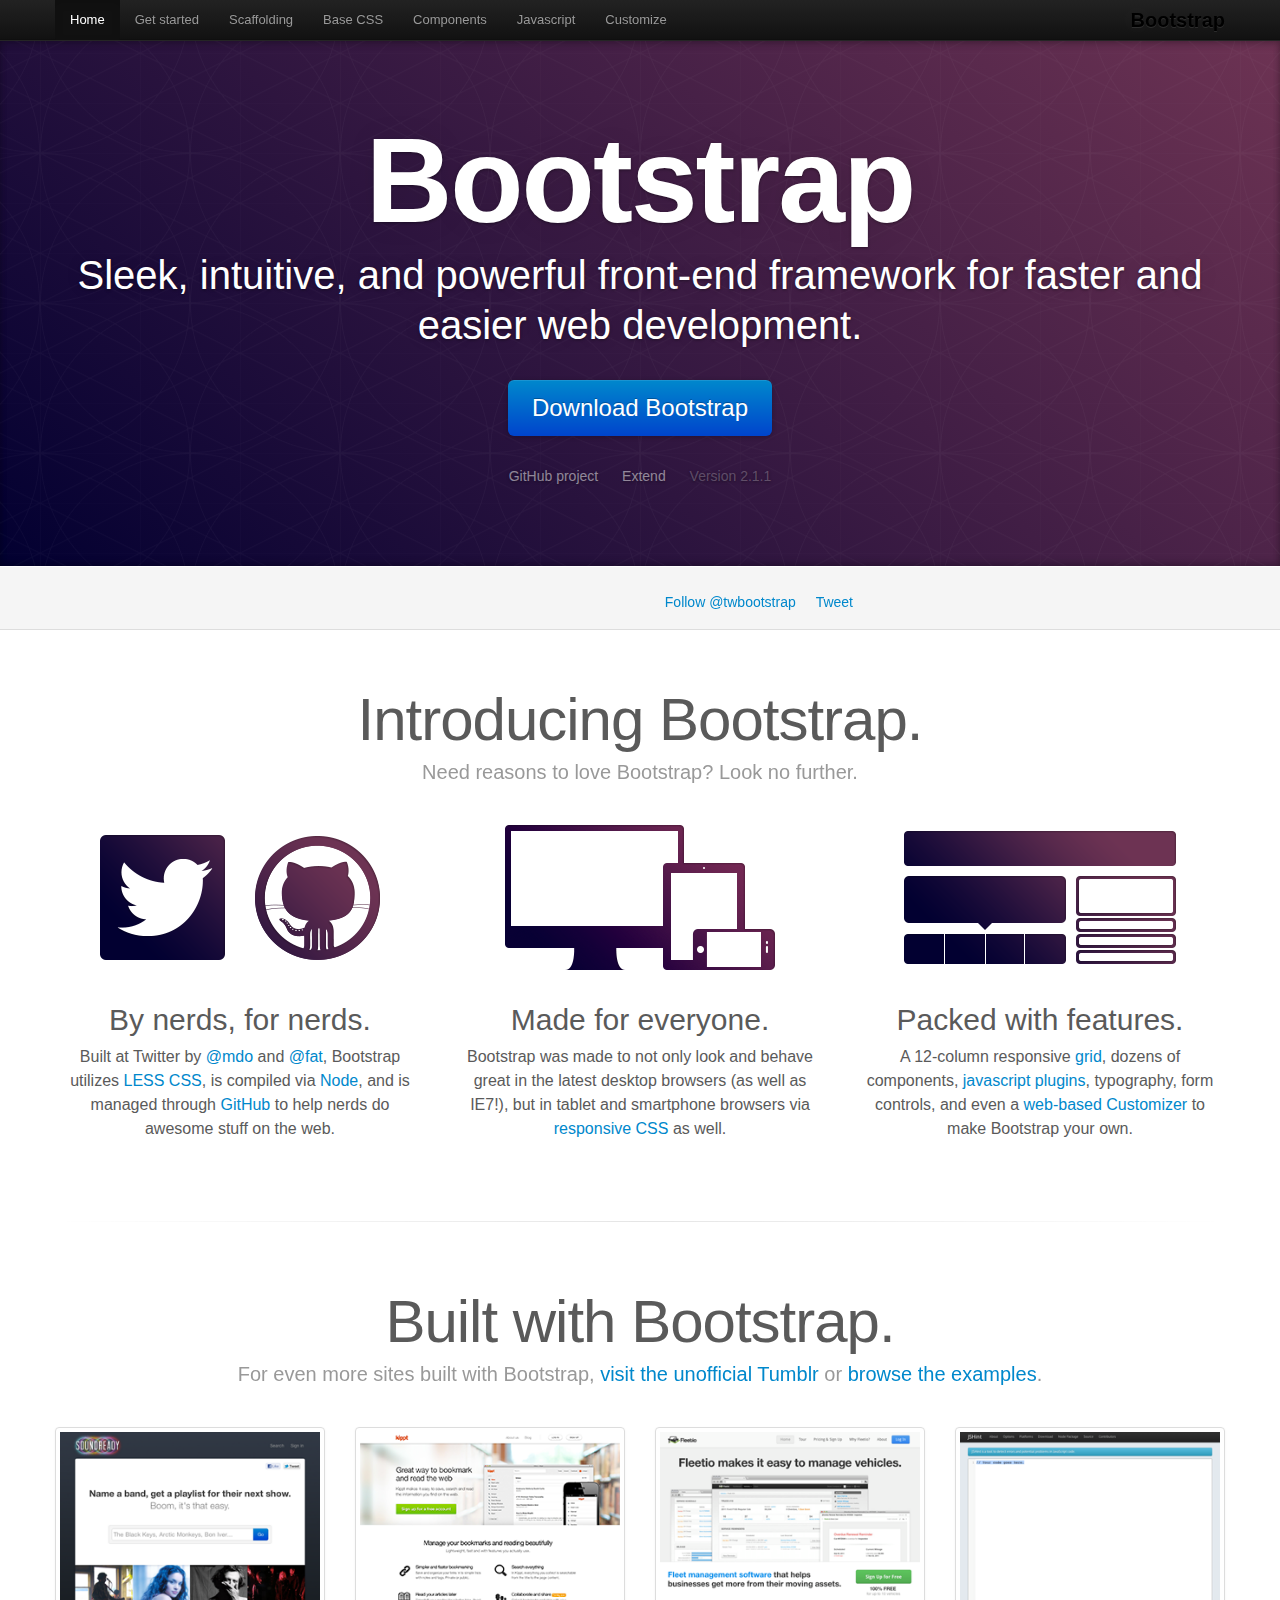
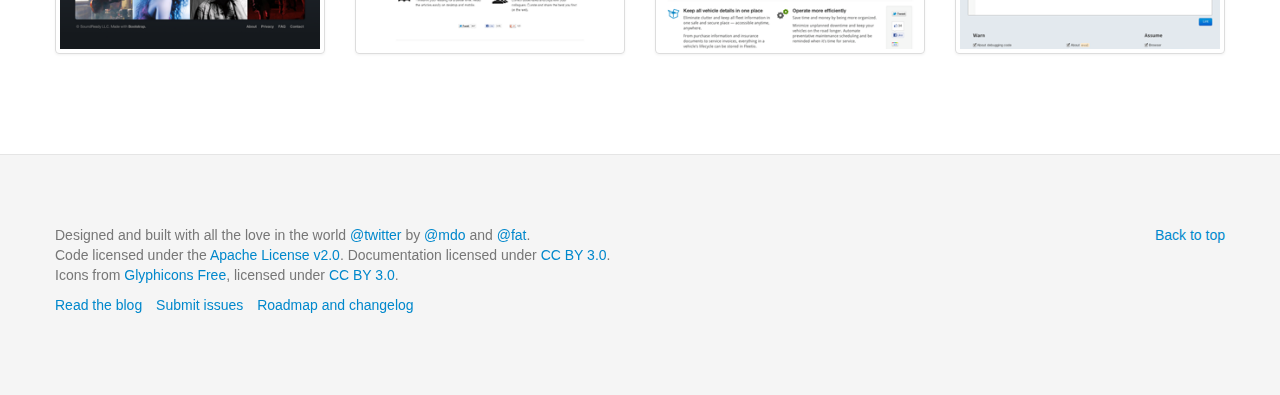
<file: docs/index.html>
<!DOCTYPE html>
<html lang="en">
  <head>
    <meta charset="utf-8">
    <title>Twitter Bootstrap</title>
    <meta name="viewport" content="width=device-width, initial-scale=1.0">
    <meta name="description" content="">
    <meta name="author" content="">

    <!-- Le styles -->
    <link href="assets/css/bootstrap.css" rel="stylesheet">
    <link href="assets/css/bootstrap-responsive.css" rel="stylesheet">
    <link href="assets/css/docs.css" rel="stylesheet">
    <link href="assets/js/google-code-prettify/prettify.css" rel="stylesheet">

    <!-- Le HTML5 shim, for IE6-8 support of HTML5 elements -->
    <!--[if lt IE 9]>
      <script src="http://html5shim.googlecode.com/svn/trunk/html5.js"></script>
    <![endif]-->

    <!-- Le fav and touch icons -->
    <link rel="shortcut icon" href="assets/ico/favicon.ico">
    <link rel="apple-touch-icon-precomposed" sizes="144x144" href="assets/ico/apple-touch-icon-144-precomposed.png">
    <link rel="apple-touch-icon-precomposed" sizes="114x114" href="assets/ico/apple-touch-icon-114-precomposed.png">
    <link rel="apple-touch-icon-precomposed" sizes="72x72" href="assets/ico/apple-touch-icon-72-precomposed.png">
    <link rel="apple-touch-icon-precomposed" href="assets/ico/apple-touch-icon-57-precomposed.png">

  </head>

  <body data-spy="scroll" data-target=".bs-docs-sidebar">

    <!-- Navbar
    ================================================== -->
    <div class="navbar navbar-inverse navbar-fixed-top">
      <div class="navbar-inner">
        <div class="container">
          <button type="button" class="btn btn-navbar" data-toggle="collapse" data-target=".nav-collapse">
            <span class="icon-bar"></span>
            <span class="icon-bar"></span>
            <span class="icon-bar"></span>
          </button>
          <a class="brand" href="./index.html">Bootstrap</a>
          <div class="nav-collapse collapse">
            <ul class="nav">
              <li class="active">
                <a href="./index.html">Home</a>
              </li>
              <li class="">
                <a href="./getting-started.html">Get started</a>
              </li>
              <li class="">
                <a href="./scaffolding.html">Scaffolding</a>
              </li>
              <li class="">
                <a href="./base-css.html">Base CSS</a>
              </li>
              <li class="">
                <a href="./components.html">Components</a>
              </li>
              <li class="">
                <a href="./javascript.html">Javascript</a>
              </li>
              <li class="">
                <a href="./customize.html">Customize</a>
              </li>
            </ul>
          </div>
        </div>
      </div>
    </div>

<div class="jumbotron masthead">
  <div class="container">
    <h1>Bootstrap</h1>
    <p>Sleek, intuitive, and powerful front-end framework for faster and easier web development.</p>
    <p><a href="assets/bootstrap.zip" class="btn btn-primary btn-large" >Download Bootstrap</a></p>
    <ul class="masthead-links">
      <li><a href="http://github.com/twitter/bootstrap" >GitHub project</a></li>
      <li><a href="./extend.html" >Extend</a></li>
      <li>Version 2.1.1</li>
    </ul>
  </div>
</div>

<div class="bs-docs-social">
  <div class="container">
    <ul class="bs-docs-social-buttons">
      <li>
        <iframe class="github-btn" src="http://ghbtns.com/github-btn.html?user=twitter&repo=bootstrap&type=watch&count=true" allowtransparency="true" frameborder="0" scrolling="0" width="100px" height="20px"></iframe>
      </li>
      <li>
        <iframe class="github-btn" src="http://ghbtns.com/github-btn.html?user=twitter&repo=bootstrap&type=fork&count=true" allowtransparency="true" frameborder="0" scrolling="0" width="98px" height="20px"></iframe>
      </li>
      <li class="follow-btn">
        <a href="https://twitter.com/twbootstrap" class="twitter-follow-button" data-link-color="#0069D6" data-show-count="true">Follow @twbootstrap</a>
      </li>
      <li class="tweet-btn">
        <a href="https://twitter.com/share" class="twitter-share-button" data-url="http://twitter.github.com/bootstrap/" data-count="horizontal" data-via="twbootstrap" data-related="mdo:Creator of Twitter Bootstrap">Tweet</a>
      </li>
    </ul>
  </div>
</div>

<div class="container">

  <div class="marketing">

    <h1>Introducing Bootstrap.</h1>
    <p class="marketing-byline">Need reasons to love Bootstrap? Look no further.</p>

    <div class="row-fluid">
      <div class="span4">
        <img src="assets/img/bs-docs-twitter-github.png">
        <h2>By nerds, for nerds.</h2>
        <p>Built at Twitter by <a href="http://twitter.com/mdo">@mdo</a> and <a href="http://twitter.com/fat">@fat</a>, Bootstrap utilizes <a href="http://lesscss.org">LESS CSS</a>, is compiled via <a href="http://nodejs.org">Node</a>, and is managed through <a href="http://github.com">GitHub</a> to help nerds do awesome stuff on the web.</p>
      </div>
      <div class="span4">
        <img src="assets/img/bs-docs-responsive-illustrations.png">
        <h2>Made for everyone.</h2>
        <p>Bootstrap was made to not only look and behave great in the latest desktop browsers (as well as IE7!), but in tablet and smartphone browsers via <a href="./scaffolding.html#responsive">responsive CSS</a> as well.</p>
      </div>
      <div class="span4">
        <img src="assets/img/bs-docs-bootstrap-features.png">
        <h2>Packed with features.</h2>
        <p>A 12-column responsive <a href="./scaffolding.html#grid">grid</a>, dozens of components, <a href="./javascript.html">javascript plugins</a>, typography, form controls, and even a <a href="./customize.html">web-based Customizer</a> to make Bootstrap your own.</p>
      </div>
    </div>

    <hr class="soften">

    <h1>Built with Bootstrap.</h1>
    <p class="marketing-byline">For even more sites built with Bootstrap, <a href="http://builtwithbootstrap.tumblr.com/" target="_blank">visit the unofficial Tumblr</a> or <a href="./getting-started.html#examples">browse the examples</a>.</p>
    <div class="row-fluid">
      <ul class="thumbnails example-sites">
        <li class="span3">
          <a class="thumbnail" href="http://soundready.fm/" target="_blank">
            <img src="assets/img/example-sites/soundready.png" alt="SoundReady.fm">
          </a>
        </li>
        <li class="span3">
          <a class="thumbnail" href="http://kippt.com/" target="_blank">
            <img src="assets/img/example-sites/kippt.png" alt="Kippt">
          </a>
        </li>
        <li class="span3">
          <a class="thumbnail" href="http://www.fleetio.com/" target="_blank">
            <img src="assets/img/example-sites/fleetio.png" alt="Fleetio">
          </a>
        </li>
        <li class="span3">
          <a class="thumbnail" href="http://www.jshint.com/" target="_blank">
            <img src="assets/img/example-sites/jshint.png" alt="JS Hint">
          </a>
        </li>
      </ul>
     </div>

  </div>

</div>



    <!-- Footer
    ================================================== -->
    <footer class="footer">
      <div class="container">
        <p class="pull-right"><a href="#">Back to top</a></p>
        <p>Designed and built with all the love in the world <a href="http://twitter.com/twitter" target="_blank">@twitter</a> by <a href="http://twitter.com/mdo" target="_blank">@mdo</a> and <a href="http://twitter.com/fat" target="_blank">@fat</a>.</p>
        <p>Code licensed under the <a href="http://www.apache.org/licenses/LICENSE-2.0" target="_blank">Apache License v2.0</a>. Documentation licensed under <a href="http://creativecommons.org/licenses/by/3.0/">CC BY 3.0</a>.</p>
        <p>Icons from <a href="http://glyphicons.com">Glyphicons Free</a>, licensed under <a href="http://creativecommons.org/licenses/by/3.0/">CC BY 3.0</a>.</p>
        <ul class="footer-links">
          <li><a href="http://blog.getbootstrap.com">Read the blog</a></li>
          <li><a href="https://github.com/twitter/bootstrap/issues?state=open">Submit issues</a></li>
          <li><a href="https://github.com/twitter/bootstrap/wiki">Roadmap and changelog</a></li>
        </ul>
      </div>
    </footer>



    <!-- Le javascript
    ================================================== -->
    <!-- Placed at the end of the document so the pages load faster -->
    <script type="text/javascript" src="http://platform.twitter.com/widgets.js"></script>
    <script src="assets/js/jquery.js"></script>
    <script src="assets/js/google-code-prettify/prettify.js"></script>
    <script src="assets/js/bootstrap-transition.js"></script>
    <script src="assets/js/bootstrap-alert.js"></script>
    <script src="assets/js/bootstrap-modal.js"></script>
    <script src="assets/js/bootstrap-dropdown.js"></script>
    <script src="assets/js/bootstrap-scrollspy.js"></script>
    <script src="assets/js/bootstrap-tab.js"></script>
    <script src="assets/js/bootstrap-tooltip.js"></script>
    <script src="assets/js/bootstrap-popover.js"></script>
    <script src="assets/js/bootstrap-button.js"></script>
    <script src="assets/js/bootstrap-collapse.js"></script>
    <script src="assets/js/bootstrap-carousel.js"></script>
    <script src="assets/js/bootstrap-typeahead.js"></script>
    <script src="assets/js/bootstrap-affix.js"></script>
    <script src="assets/js/application.js"></script>



  </body>
</html>
</file>
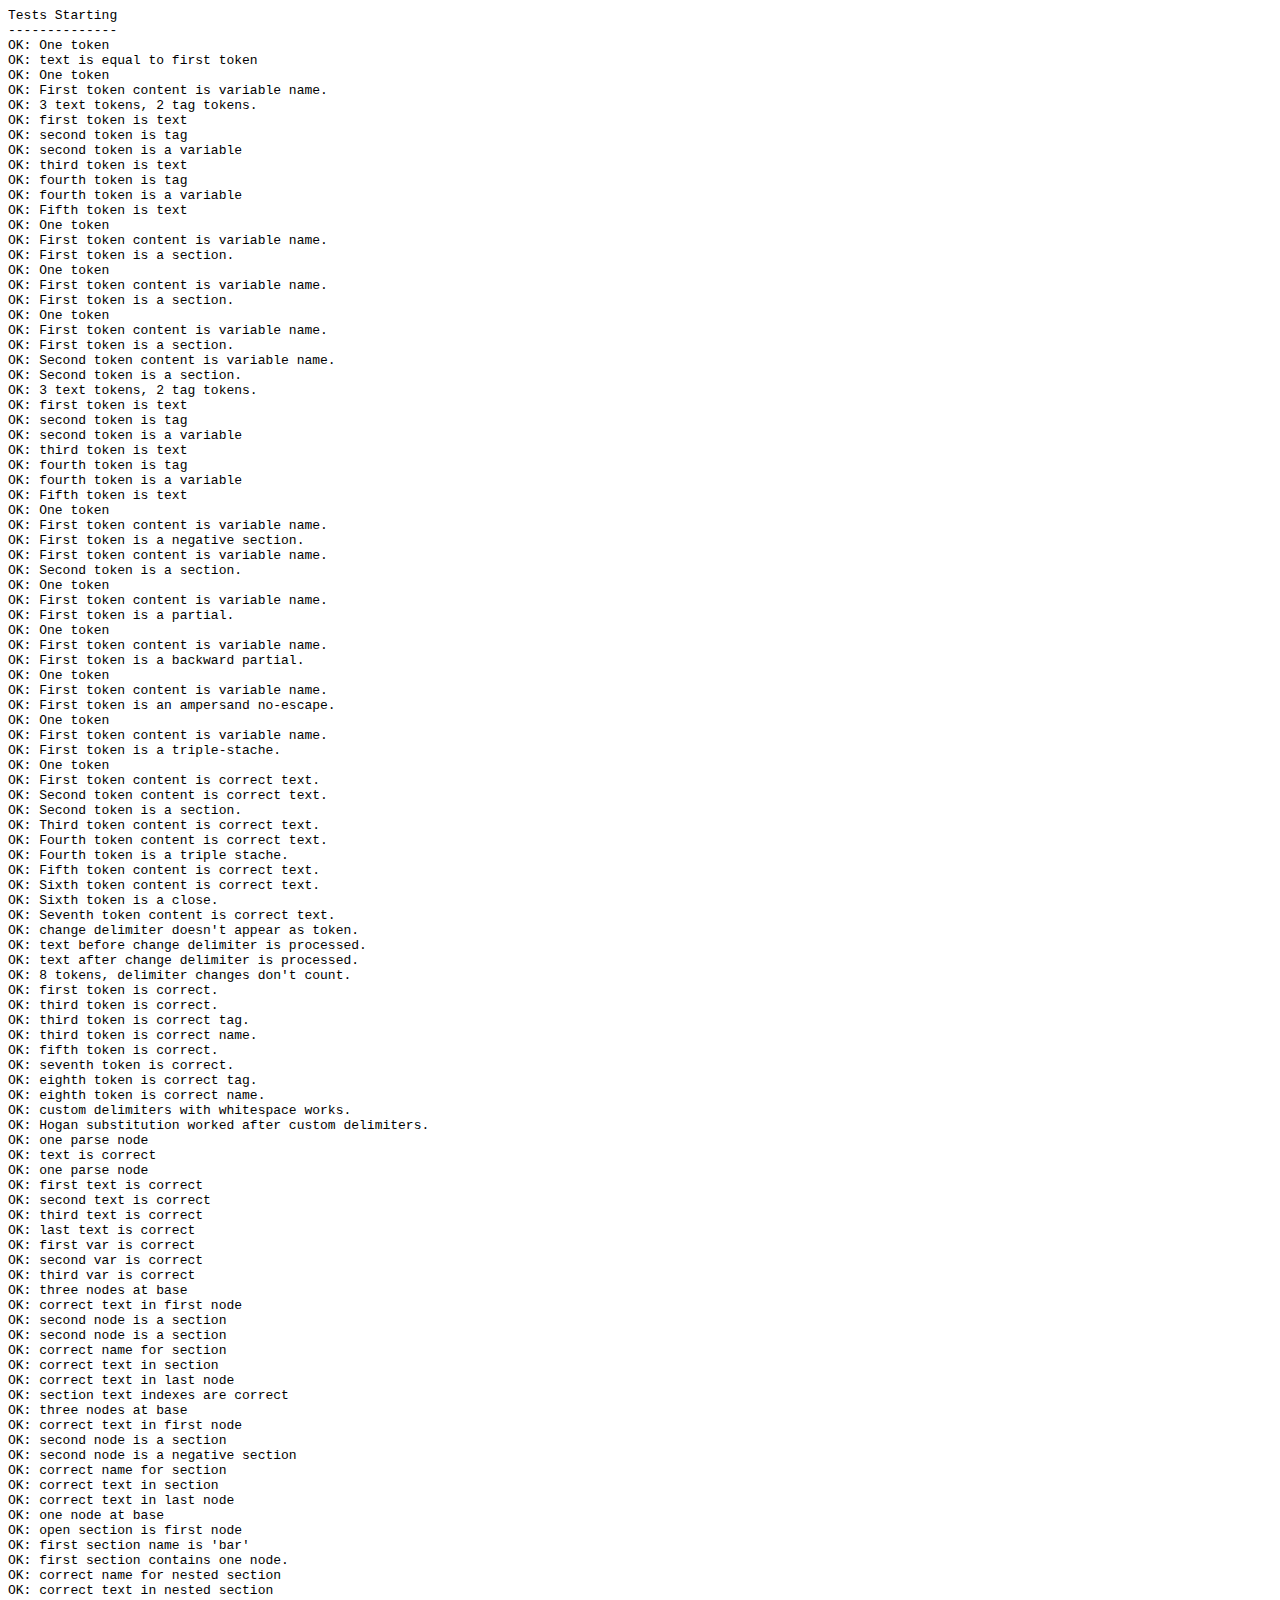
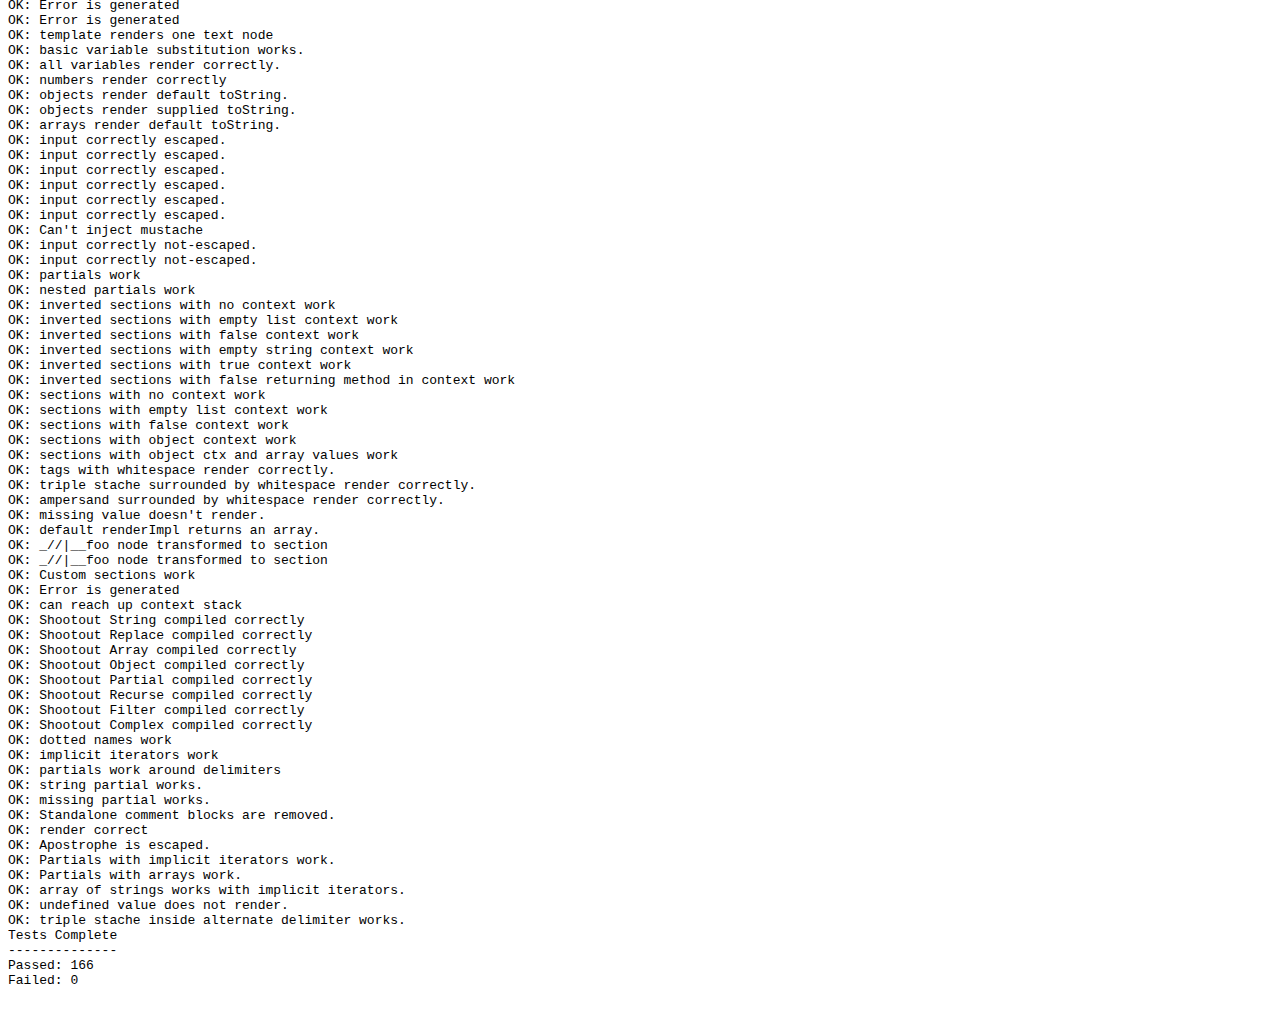
<file: docs/build/node_modules/hogan.js/test/index.html>
<html>
<head>
	<title>test</title>
	<script src="https://raw.github.com/douglascrockford/JSON-js/master/json2.js"></script>
</head>
<body>
  <code id="console"></code>
  <script>var Hogan = {};</script>
  <script src="../lib/template.js"></script>
  <script src="../lib/compiler.js"></script>
  <script src="./index.js"></script>
</body>
</html>
</file>
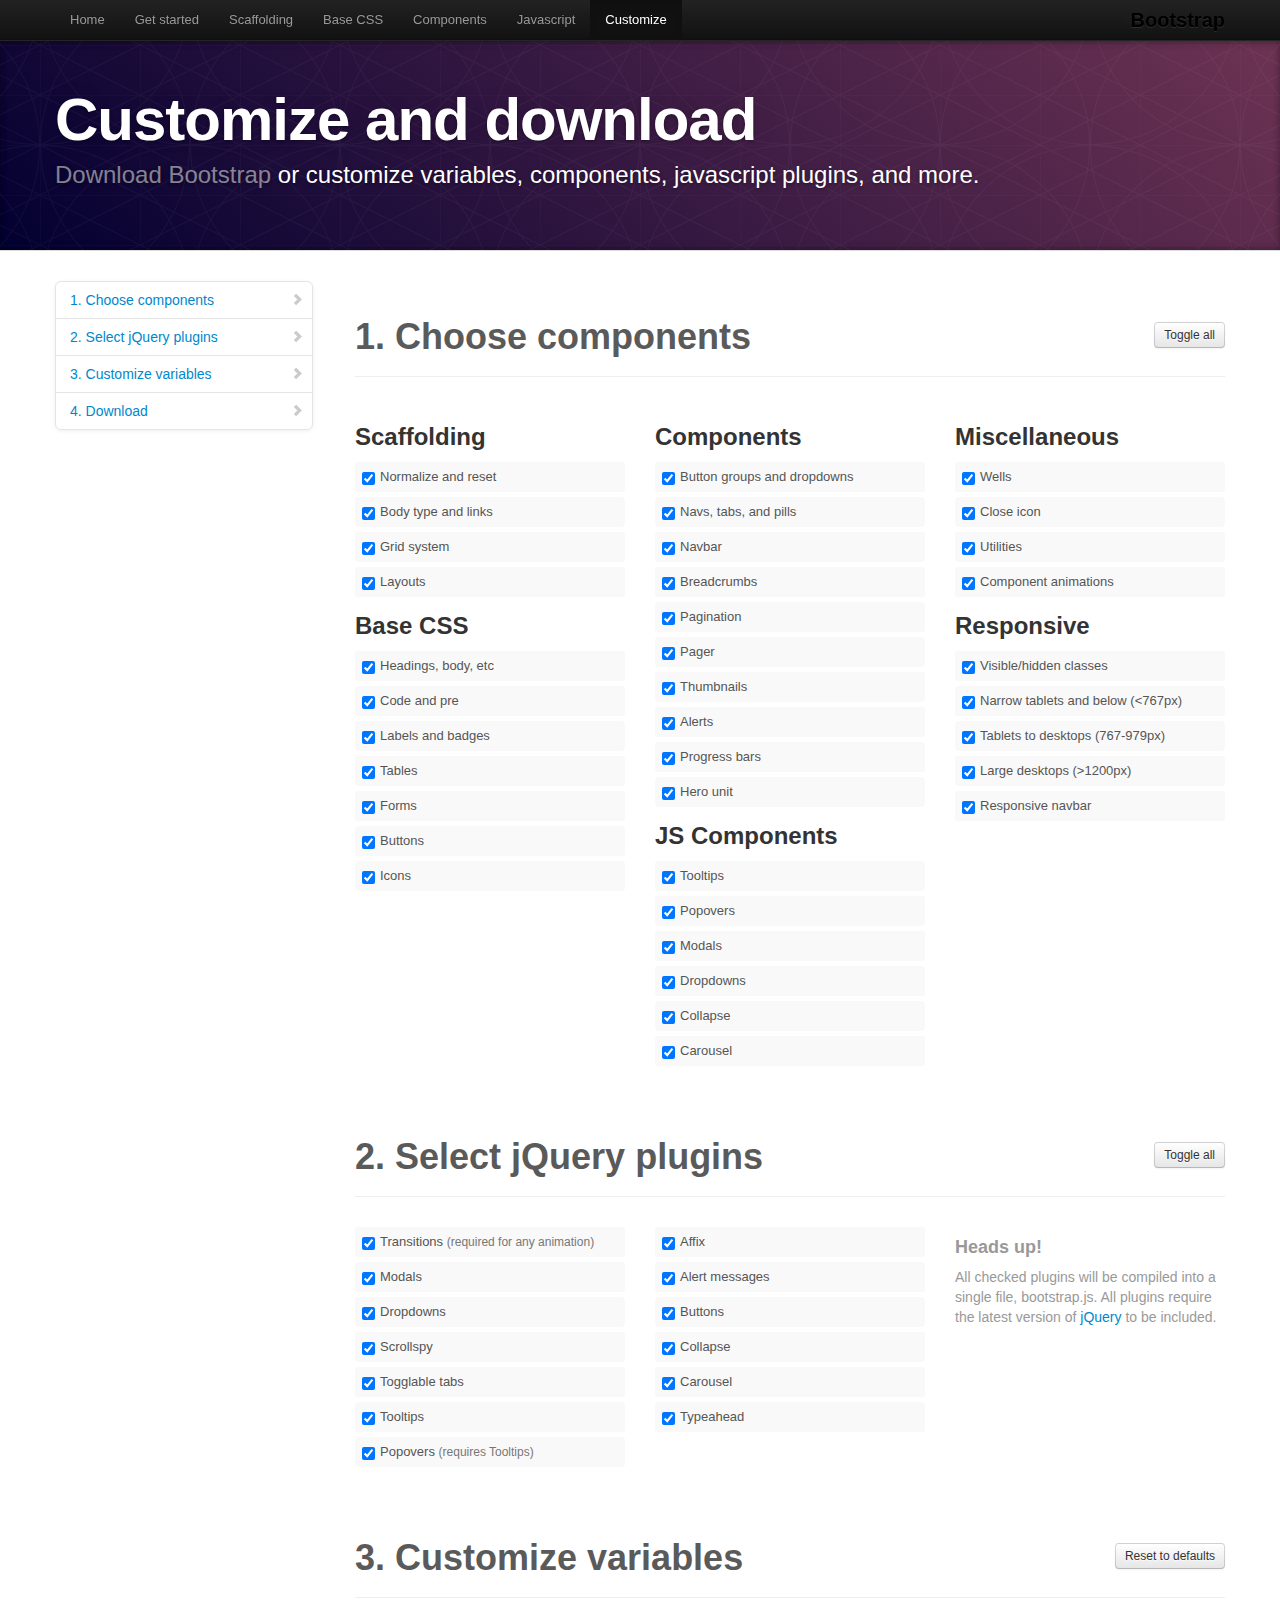
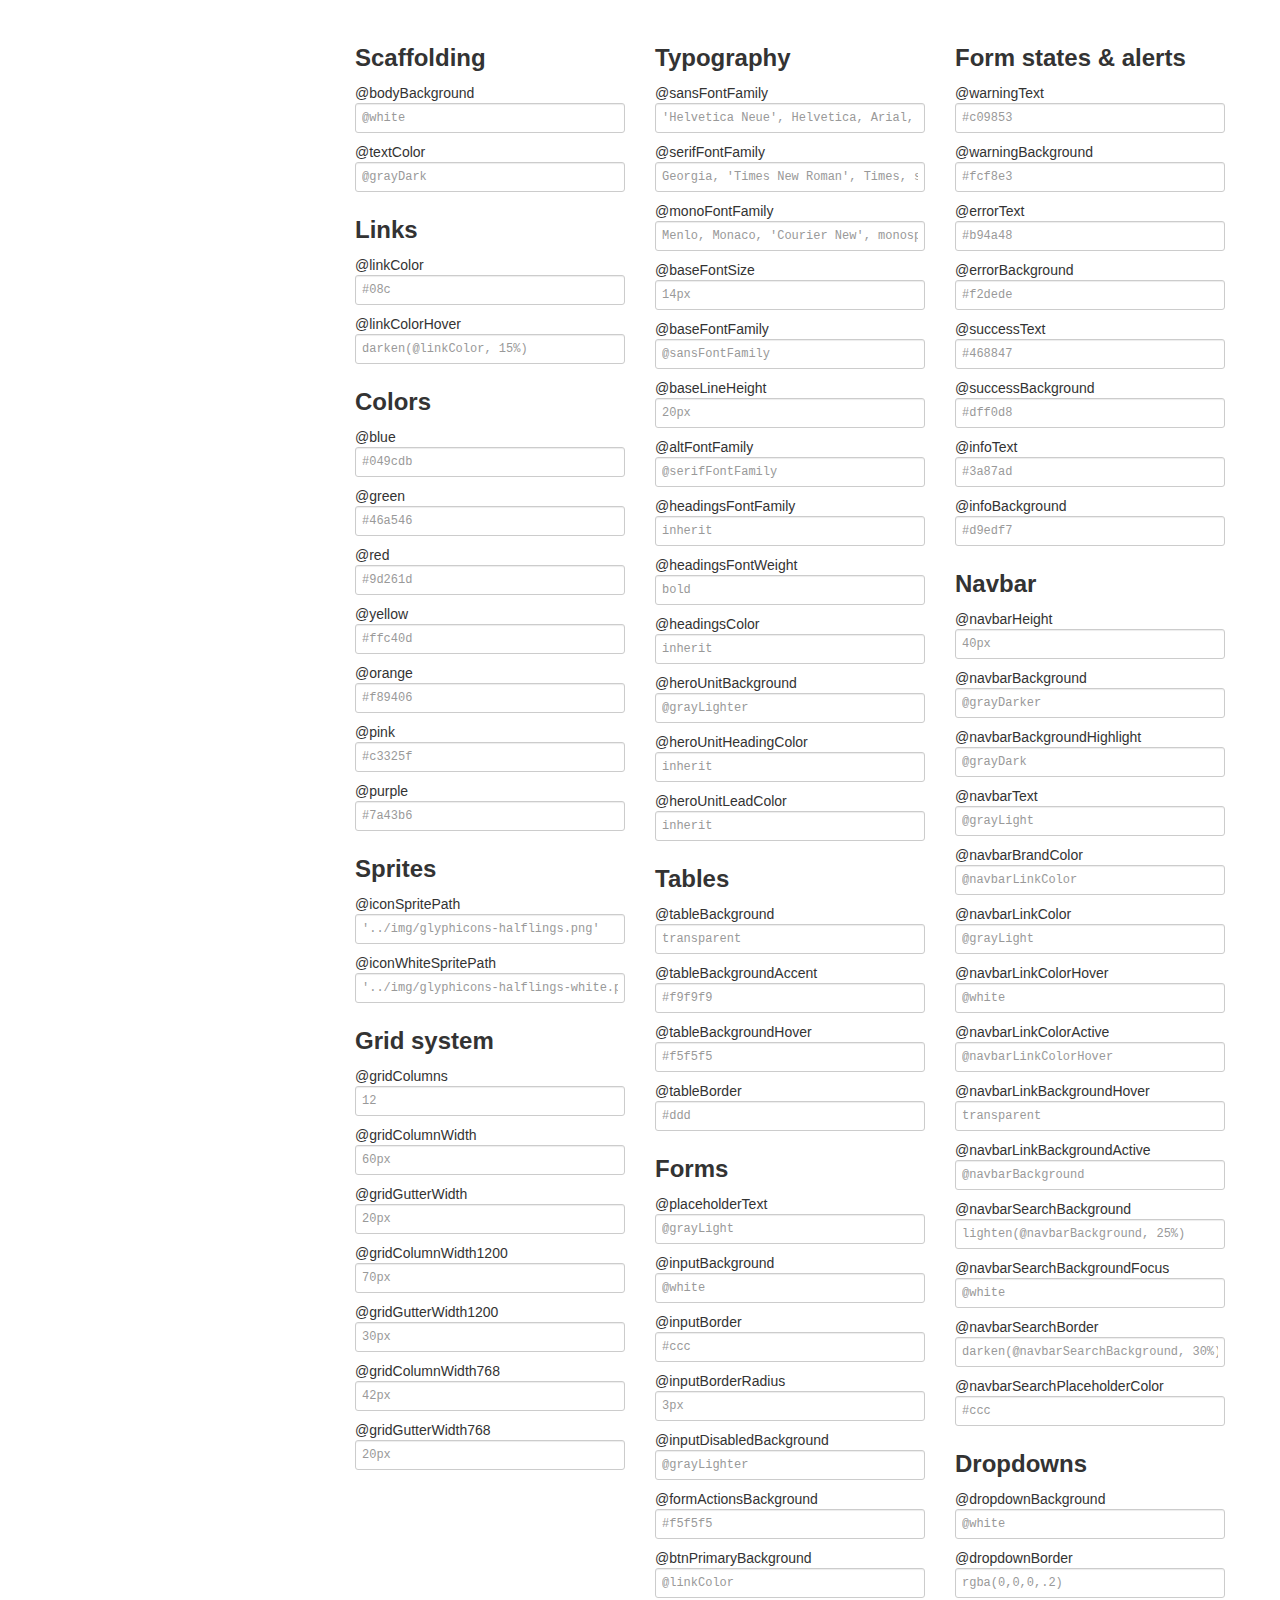
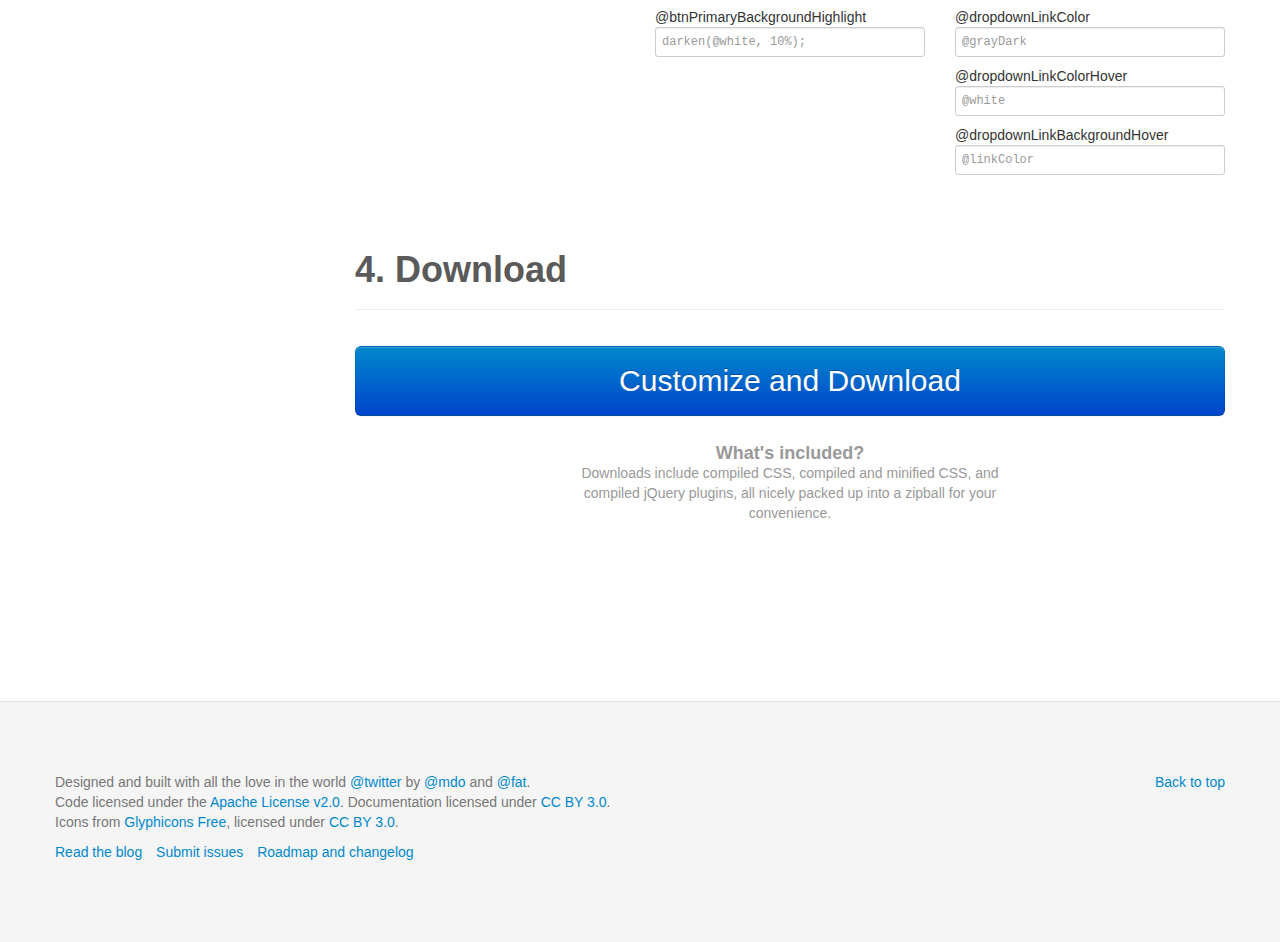
<file: docs/customize.html>
<!DOCTYPE html>
<html lang="en">
  <head>
    <meta charset="utf-8">
    <title>Customize · Twitter Bootstrap</title>
    <meta name="viewport" content="width=device-width, initial-scale=1.0">
    <meta name="description" content="">
    <meta name="author" content="">

    <!-- Le styles -->
    <link href="assets/css/bootstrap.css" rel="stylesheet">
    <link href="assets/css/bootstrap-responsive.css" rel="stylesheet">
    <link href="assets/css/docs.css" rel="stylesheet">
    <link href="assets/js/google-code-prettify/prettify.css" rel="stylesheet">

    <!-- Le HTML5 shim, for IE6-8 support of HTML5 elements -->
    <!--[if lt IE 9]>
      <script src="http://html5shim.googlecode.com/svn/trunk/html5.js"></script>
    <![endif]-->

    <!-- Le fav and touch icons -->
    <link rel="shortcut icon" href="assets/ico/favicon.ico">
    <link rel="apple-touch-icon-precomposed" sizes="144x144" href="assets/ico/apple-touch-icon-144-precomposed.png">
    <link rel="apple-touch-icon-precomposed" sizes="114x114" href="assets/ico/apple-touch-icon-114-precomposed.png">
    <link rel="apple-touch-icon-precomposed" sizes="72x72" href="assets/ico/apple-touch-icon-72-precomposed.png">
    <link rel="apple-touch-icon-precomposed" href="assets/ico/apple-touch-icon-57-precomposed.png">

  </head>

  <body data-spy="scroll" data-target=".bs-docs-sidebar">

    <!-- Navbar
    ================================================== -->
    <div class="navbar navbar-inverse navbar-fixed-top">
      <div class="navbar-inner">
        <div class="container">
          <button type="button" class="btn btn-navbar" data-toggle="collapse" data-target=".nav-collapse">
            <span class="icon-bar"></span>
            <span class="icon-bar"></span>
            <span class="icon-bar"></span>
          </button>
          <a class="brand" href="./index.html">Bootstrap</a>
          <div class="nav-collapse collapse">
            <ul class="nav">
              <li class="">
                <a href="./index.html">Home</a>
              </li>
              <li class="">
                <a href="./getting-started.html">Get started</a>
              </li>
              <li class="">
                <a href="./scaffolding.html">Scaffolding</a>
              </li>
              <li class="">
                <a href="./base-css.html">Base CSS</a>
              </li>
              <li class="">
                <a href="./components.html">Components</a>
              </li>
              <li class="">
                <a href="./javascript.html">Javascript</a>
              </li>
              <li class="active">
                <a href="./customize.html">Customize</a>
              </li>
            </ul>
          </div>
        </div>
      </div>
    </div>

<!-- Masthead
================================================== -->
<header class="jumbotron subhead" id="overview">
  <div class="container">
    <h1>Customize and download</h1>
    <p class="lead"><a href="https://github.com/twitter/bootstrap/zipball/master">Download Bootstrap</a> or customize variables, components, javascript plugins, and more.</p>
  </div>
</header>


  <div class="container">

    <!-- Docs nav
    ================================================== -->
    <div class="row">
      <div class="span3 bs-docs-sidebar">
        <ul class="nav nav-list bs-docs-sidenav">
          <li><a href="#components"><i class="icon-chevron-right"></i> 1. Choose components</a></li>
          <li><a href="#plugins"><i class="icon-chevron-right"></i> 2. Select jQuery plugins</a></li>
          <li><a href="#variables"><i class="icon-chevron-right"></i> 3. Customize variables</a></li>
          <li><a href="#download"><i class="icon-chevron-right"></i> 4. Download</a></li>
        </ul>
      </div>
      <div class="span9">


        <!-- Customize form
        ================================================== -->
        <form>
          <section class="download" id="components">
            <div class="page-header">
              <a class="btn btn-small pull-right toggle-all" href="#">Toggle all</a>
              <h1>
                1. Choose components
              </h1>
            </div>
            <div class="row download-builder">
              <div class="span3">
                <h3>Scaffolding</h3>
                <label class="checkbox"><input checked="checked" type="checkbox" value="reset.less"> Normalize and reset</label>
                <label class="checkbox"><input checked="checked" type="checkbox" value="scaffolding.less"> Body type and links</label>
                <label class="checkbox"><input checked="checked" type="checkbox" value="grid.less"> Grid system</label>
                <label class="checkbox"><input checked="checked" type="checkbox" value="layouts.less"> Layouts</label>
                <h3>Base CSS</h3>
                <label class="checkbox"><input checked="checked" type="checkbox" value="type.less"> Headings, body, etc</label>
                <label class="checkbox"><input checked="checked" type="checkbox" value="code.less"> Code and pre</label>
                <label class="checkbox"><input checked="checked" type="checkbox" value="labels-badges.less"> Labels and badges</label>
                <label class="checkbox"><input checked="checked" type="checkbox" value="tables.less"> Tables</label>
                <label class="checkbox"><input checked="checked" type="checkbox" value="forms.less"> Forms</label>
                <label class="checkbox"><input checked="checked" type="checkbox" value="buttons.less"> Buttons</label>
                <label class="checkbox"><input checked="checked" type="checkbox" value="sprites.less"> Icons</label>
              </div><!-- /span -->
              <div class="span3">
                <h3>Components</h3>
                <label class="checkbox"><input checked="checked" type="checkbox" value="button-groups.less"> Button groups and dropdowns</label>
                <label class="checkbox"><input checked="checked" type="checkbox" value="navs.less"> Navs, tabs, and pills</label>
                <label class="checkbox"><input checked="checked" type="checkbox" value="navbar.less"> Navbar</label>
                <label class="checkbox"><input checked="checked" type="checkbox" value="breadcrumbs.less"> Breadcrumbs</label>
                <label class="checkbox"><input checked="checked" type="checkbox" value="pagination.less"> Pagination</label>
                <label class="checkbox"><input checked="checked" type="checkbox" value="pager.less"> Pager</label>
                <label class="checkbox"><input checked="checked" type="checkbox" value="thumbnails.less"> Thumbnails</label>
                <label class="checkbox"><input checked="checked" type="checkbox" value="alerts.less"> Alerts</label>
                <label class="checkbox"><input checked="checked" type="checkbox" value="progress-bars.less"> Progress bars</label>
                <label class="checkbox"><input checked="checked" type="checkbox" value="hero-unit.less"> Hero unit</label>
                <h3>JS Components</h3>
                <label class="checkbox"><input checked="checked" type="checkbox" value="tooltip.less"> Tooltips</label>
                <label class="checkbox"><input checked="checked" type="checkbox" value="popovers.less"> Popovers</label>
                <label class="checkbox"><input checked="checked" type="checkbox" value="modals.less"> Modals</label>
                <label class="checkbox"><input checked="checked" type="checkbox" value="dropdowns.less"> Dropdowns</label>
                <label class="checkbox"><input checked="checked" type="checkbox" value="accordion.less"> Collapse</label>
                <label class="checkbox"><input checked="checked" type="checkbox" value="carousel.less"> Carousel</label>
              </div><!-- /span -->
              <div class="span3">
                <h3>Miscellaneous</h3>
                <label class="checkbox"><input checked="checked" type="checkbox" value="wells.less"> Wells</label>
                <label class="checkbox"><input checked="checked" type="checkbox" value="close.less"> Close icon</label>
                <label class="checkbox"><input checked="checked" type="checkbox" value="utilities.less"> Utilities</label>
                <label class="checkbox"><input checked="checked" type="checkbox" value="component-animations.less"> Component animations</label>
                <h3>Responsive</h3>
                <label class="checkbox"><input checked="checked" type="checkbox" value="responsive-utilities.less"> Visible/hidden classes</label>
                <label class="checkbox"><input checked="checked" type="checkbox" value="responsive-767px-max.less"> Narrow tablets and below (<767px)</label>
                <label class="checkbox"><input checked="checked" type="checkbox" value="responsive-768px-979px.less"> Tablets to desktops (767-979px)</label>
                <label class="checkbox"><input checked="checked" type="checkbox" value="responsive-1200px-min.less"> Large desktops (>1200px)</label>
                <label class="checkbox"><input checked="checked" type="checkbox" value="responsive-navbar.less"> Responsive navbar</label>
              </div><!-- /span -->
            </div><!-- /row -->
          </section>

          <section class="download" id="plugins">
            <div class="page-header">
              <a class="btn btn-small pull-right toggle-all" href="#">Toggle all</a>
              <h1>
                2. Select jQuery plugins
              </h1>
            </div>
            <div class="row download-builder">
              <div class="span3">
                <label class="checkbox">
                  <input type="checkbox" checked="true" value="bootstrap-transition.js">
                  Transitions <small>(required for any animation)</small>
                </label>
                <label class="checkbox">
                  <input type="checkbox" checked="true" value="bootstrap-modal.js">
                  Modals
                </label>
                <label class="checkbox">
                  <input type="checkbox" checked="true" value="bootstrap-dropdown.js">
                  Dropdowns
                </label>
                <label class="checkbox">
                  <input type="checkbox" checked="true" value="bootstrap-scrollspy.js">
                  Scrollspy
                </label>
                <label class="checkbox">
                  <input type="checkbox" checked="true" value="bootstrap-tab.js">
                  Togglable tabs
                </label>
                <label class="checkbox">
                  <input type="checkbox" checked="true" value="bootstrap-tooltip.js">
                  Tooltips
                </label>
                <label class="checkbox">
                  <input type="checkbox" checked="true" value="bootstrap-popover.js">
                  Popovers <small>(requires Tooltips)</small>
                </label>
              </div><!-- /span -->
              <div class="span3">
                <label class="checkbox">
                  <input type="checkbox" checked="true" value="bootstrap-affix.js">
                  Affix
                </label>
                <label class="checkbox">
                  <input type="checkbox" checked="true" value="bootstrap-alert.js">
                  Alert messages
                </label>
                <label class="checkbox">
                  <input type="checkbox" checked="true" value="bootstrap-button.js">
                  Buttons
                </label>
                <label class="checkbox">
                  <input type="checkbox" checked="true" value="bootstrap-collapse.js">
                  Collapse
                </label>
                <label class="checkbox">
                  <input type="checkbox" checked="true" value="bootstrap-carousel.js">
                  Carousel
                </label>
                <label class="checkbox">
                  <input type="checkbox" checked="true" value="bootstrap-typeahead.js">
                  Typeahead
                </label>
              </div><!-- /span -->
              <div class="span3">
                <h4 class="muted">Heads up!</h4>
                <p class="muted">All checked plugins will be compiled into a single file, bootstrap.js. All plugins require the latest version of <a href="http://jquery.com/" target="_blank">jQuery</a> to be included.</p>
              </div><!-- /span -->
            </div><!-- /row -->
          </section>


          <section class="download" id="variables">
            <div class="page-header">
              <a class="btn btn-small pull-right toggle-all" href="#">Reset to defaults</a>
              <h1>
                3. Customize variables
              </h1>
            </div>
            <div class="row download-builder">
              <div class="span3">
                <h3>Scaffolding</h3>
                <label>@bodyBackground</label>
                <input type="text" class="span3" placeholder="@white">
                <label>@textColor</label>
                <input type="text" class="span3" placeholder="@grayDark">

                <h3>Links</h3>
                <label>@linkColor</label>
                <input type="text" class="span3" placeholder="#08c">
                <label>@linkColorHover</label>
                <input type="text" class="span3" placeholder="darken(@linkColor, 15%)">
                <h3>Colors</h3>
                <label>@blue</label>
                <input type="text" class="span3" placeholder="#049cdb">
                <label>@green</label>
                <input type="text" class="span3" placeholder="#46a546">
                <label>@red</label>
                <input type="text" class="span3" placeholder="#9d261d">
                <label>@yellow</label>
                <input type="text" class="span3" placeholder="#ffc40d">
                <label>@orange</label>
                <input type="text" class="span3" placeholder="#f89406">
                <label>@pink</label>
                <input type="text" class="span3" placeholder="#c3325f">
                <label>@purple</label>
                <input type="text" class="span3" placeholder="#7a43b6">

                <h3>Sprites</h3>
                <label>@iconSpritePath</label>
                <input type="text" class="span3" placeholder="'../img/glyphicons-halflings.png'">
                <label>@iconWhiteSpritePath</label>
                <input type="text" class="span3" placeholder="'../img/glyphicons-halflings-white.png'">

                <h3>Grid system</h3>
                <label>@gridColumns</label>
                <input type="text" class="span3" placeholder="12">
                <label>@gridColumnWidth</label>
                <input type="text" class="span3" placeholder="60px">
                <label>@gridGutterWidth</label>
                <input type="text" class="span3" placeholder="20px">
                <label>@gridColumnWidth1200</label>
                <input type="text" class="span3" placeholder="70px">
                <label>@gridGutterWidth1200</label>
                <input type="text" class="span3" placeholder="30px">
                <label>@gridColumnWidth768</label>
                <input type="text" class="span3" placeholder="42px">
                <label>@gridGutterWidth768</label>
                <input type="text" class="span3" placeholder="20px">

              </div><!-- /span -->
              <div class="span3">

                <h3>Typography</h3>
                <label>@sansFontFamily</label>
                <input type="text" class="span3" placeholder="'Helvetica Neue', Helvetica, Arial, sans-serif">
                <label>@serifFontFamily</label>
                <input type="text" class="span3" placeholder="Georgia, 'Times New Roman', Times, serif">
                <label>@monoFontFamily</label>
                <input type="text" class="span3" placeholder="Menlo, Monaco, 'Courier New', monospace">
                <label>@baseFontSize</label>
                <input type="text" class="span3" placeholder="14px">
                <label>@baseFontFamily</label>
                <input type="text" class="span3" placeholder="@sansFontFamily">
                <label>@baseLineHeight</label>
                <input type="text" class="span3" placeholder="20px">
                <label>@altFontFamily</label>
                <input type="text" class="span3" placeholder="@serifFontFamily">
                <label>@headingsFontFamily</label>
                <input type="text" class="span3" placeholder="inherit">
                <label>@headingsFontWeight</label>
                <input type="text" class="span3" placeholder="bold">
                <label>@headingsColor</label>
                <input type="text" class="span3" placeholder="inherit">
                <label>@heroUnitBackground</label>
                <input type="text" class="span3" placeholder="@grayLighter">
                <label>@heroUnitHeadingColor</label>
                <input type="text" class="span3" placeholder="inherit">
                <label>@heroUnitLeadColor</label>
                <input type="text" class="span3" placeholder="inherit">

                <h3>Tables</h3>
                <label>@tableBackground</label>
                <input type="text" class="span3" placeholder="transparent">
                <label>@tableBackgroundAccent</label>
                <input type="text" class="span3" placeholder="#f9f9f9">
                <label>@tableBackgroundHover</label>
                <input type="text" class="span3" placeholder="#f5f5f5">
                <label>@tableBorder</label>
                <input type="text" class="span3" placeholder="#ddd">

                <h3>Forms</h3>
                <label>@placeholderText</label>
                <input type="text" class="span3" placeholder="@grayLight">
                <label>@inputBackground</label>
                <input type="text" class="span3" placeholder="@white">
                <label>@inputBorder</label>
                <input type="text" class="span3" placeholder="#ccc">
                <label>@inputBorderRadius</label>
                <input type="text" class="span3" placeholder="3px">
                <label>@inputDisabledBackground</label>
                <input type="text" class="span3" placeholder="@grayLighter">
                <label>@formActionsBackground</label>
                <input type="text" class="span3" placeholder="#f5f5f5">
                <label>@btnPrimaryBackground</label>
                <input type="text" class="span3" placeholder="@linkColor">
                <label>@btnPrimaryBackgroundHighlight</label>
                <input type="text" class="span3" placeholder="darken(@white, 10%);">

              </div><!-- /span -->
              <div class="span3">

                <h3>Form states &amp; alerts</h3>
                <label>@warningText</label>
                <input type="text" class="span3" placeholder="#c09853">
                <label>@warningBackground</label>
                <input type="text" class="span3" placeholder="#fcf8e3">
                <label>@errorText</label>
                <input type="text" class="span3" placeholder="#b94a48">
                <label>@errorBackground</label>
                <input type="text" class="span3" placeholder="#f2dede">
                <label>@successText</label>
                <input type="text" class="span3" placeholder="#468847">
                <label>@successBackground</label>
                <input type="text" class="span3" placeholder="#dff0d8">
                <label>@infoText</label>
                <input type="text" class="span3" placeholder="#3a87ad">
                <label>@infoBackground</label>
                <input type="text" class="span3" placeholder="#d9edf7">

                <h3>Navbar</h3>
                <label>@navbarHeight</label>
                <input type="text" class="span3" placeholder="40px">
                <label>@navbarBackground</label>
                <input type="text" class="span3" placeholder="@grayDarker">
                <label>@navbarBackgroundHighlight</label>
                <input type="text" class="span3" placeholder="@grayDark">
                <label>@navbarText</label>
                <input type="text" class="span3" placeholder="@grayLight">
                <label>@navbarBrandColor</label>
                <input type="text" class="span3" placeholder="@navbarLinkColor">
                <label>@navbarLinkColor</label>
                <input type="text" class="span3" placeholder="@grayLight">
                <label>@navbarLinkColorHover</label>
                <input type="text" class="span3" placeholder="@white">
                <label>@navbarLinkColorActive</label>
                <input type="text" class="span3" placeholder="@navbarLinkColorHover">
                <label>@navbarLinkBackgroundHover</label>
                <input type="text" class="span3" placeholder="transparent">
                <label>@navbarLinkBackgroundActive</label>
                <input type="text" class="span3" placeholder="@navbarBackground">
                <label>@navbarSearchBackground</label>
                <input type="text" class="span3" placeholder="lighten(@navbarBackground, 25%)">
                <label>@navbarSearchBackgroundFocus</label>
                <input type="text" class="span3" placeholder="@white">
                <label>@navbarSearchBorder</label>
                <input type="text" class="span3" placeholder="darken(@navbarSearchBackground, 30%)">
                <label>@navbarSearchPlaceholderColor</label>
                <input type="text" class="span3" placeholder="#ccc">

                <h3>Dropdowns</h3>
                <label>@dropdownBackground</label>
                <input type="text" class="span3" placeholder="@white">
                <label>@dropdownBorder</label>
                <input type="text" class="span3" placeholder="rgba(0,0,0,.2)">
                <label>@dropdownLinkColor</label>
                <input type="text" class="span3" placeholder="@grayDark">
                <label>@dropdownLinkColorHover</label>
                <input type="text" class="span3" placeholder="@white">
                <label>@dropdownLinkBackgroundHover</label>
                <input type="text" class="span3" placeholder="@linkColor">
              </div><!-- /span -->
            </div><!-- /row -->
          </section>

          <section class="download" id="download">
            <div class="page-header">
              <h1>
                4. Download
              </h1>
            </div>
            <div class="download-btn">
              <a class="btn btn-primary" href="#" >Customize and Download</a>
              <h4>What's included?</h4>
              <p>Downloads include compiled CSS, compiled and minified CSS, and compiled jQuery plugins, all nicely packed up into a zipball for your convenience.</p>
            </div>
          </section><!-- /download -->
        </form>



      </div>
    </div>

  </div>



    <!-- Footer
    ================================================== -->
    <footer class="footer">
      <div class="container">
        <p class="pull-right"><a href="#">Back to top</a></p>
        <p>Designed and built with all the love in the world <a href="http://twitter.com/twitter" target="_blank">@twitter</a> by <a href="http://twitter.com/mdo" target="_blank">@mdo</a> and <a href="http://twitter.com/fat" target="_blank">@fat</a>.</p>
        <p>Code licensed under the <a href="http://www.apache.org/licenses/LICENSE-2.0" target="_blank">Apache License v2.0</a>. Documentation licensed under <a href="http://creativecommons.org/licenses/by/3.0/">CC BY 3.0</a>.</p>
        <p>Icons from <a href="http://glyphicons.com">Glyphicons Free</a>, licensed under <a href="http://creativecommons.org/licenses/by/3.0/">CC BY 3.0</a>.</p>
        <ul class="footer-links">
          <li><a href="http://blog.getbootstrap.com">Read the blog</a></li>
          <li><a href="https://github.com/twitter/bootstrap/issues?state=open">Submit issues</a></li>
          <li><a href="https://github.com/twitter/bootstrap/wiki">Roadmap and changelog</a></li>
        </ul>
      </div>
    </footer>



    <!-- Le javascript
    ================================================== -->
    <!-- Placed at the end of the document so the pages load faster -->
    <script type="text/javascript" src="http://platform.twitter.com/widgets.js"></script>
    <script src="assets/js/jquery.js"></script>
    <script src="assets/js/google-code-prettify/prettify.js"></script>
    <script src="assets/js/bootstrap-transition.js"></script>
    <script src="assets/js/bootstrap-alert.js"></script>
    <script src="assets/js/bootstrap-modal.js"></script>
    <script src="assets/js/bootstrap-dropdown.js"></script>
    <script src="assets/js/bootstrap-scrollspy.js"></script>
    <script src="assets/js/bootstrap-tab.js"></script>
    <script src="assets/js/bootstrap-tooltip.js"></script>
    <script src="assets/js/bootstrap-popover.js"></script>
    <script src="assets/js/bootstrap-button.js"></script>
    <script src="assets/js/bootstrap-collapse.js"></script>
    <script src="assets/js/bootstrap-carousel.js"></script>
    <script src="assets/js/bootstrap-typeahead.js"></script>
    <script src="assets/js/bootstrap-affix.js"></script>
    <script src="assets/js/application.js"></script>



  </body>
</html>
</file>
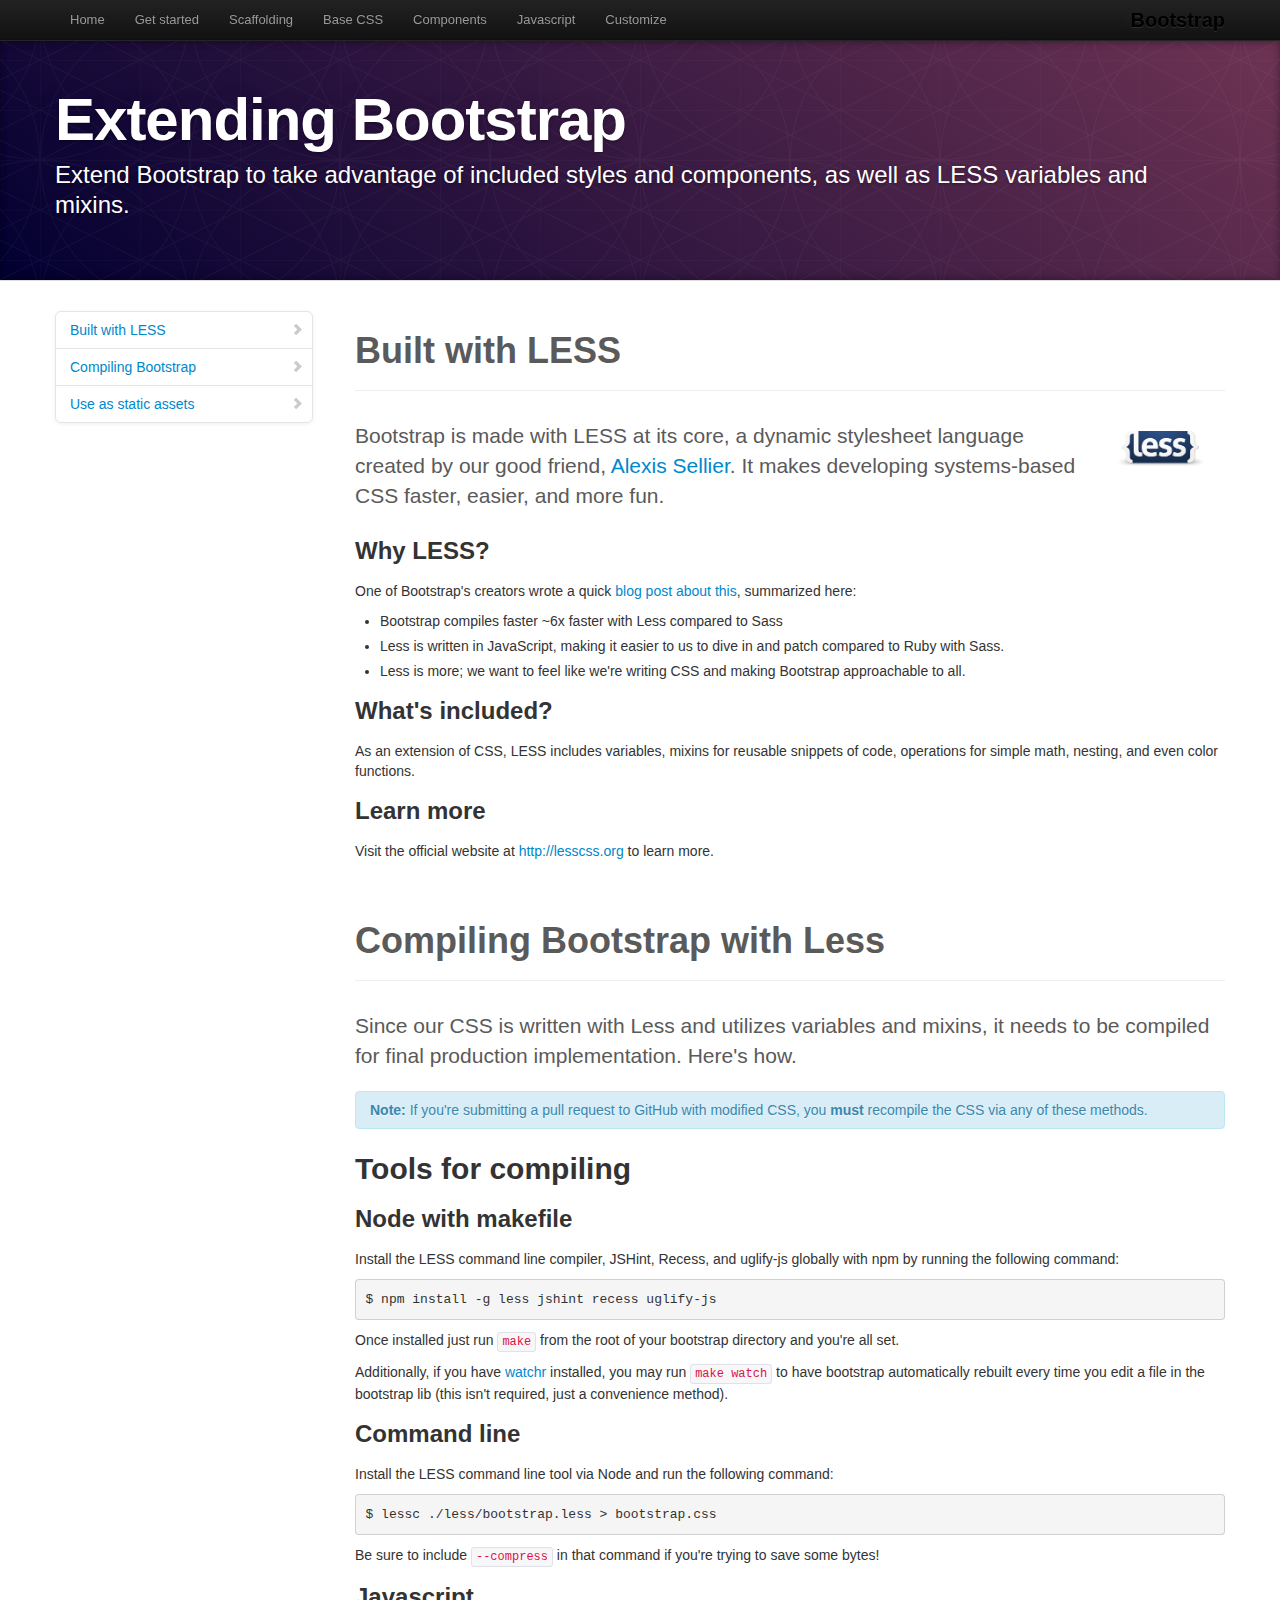
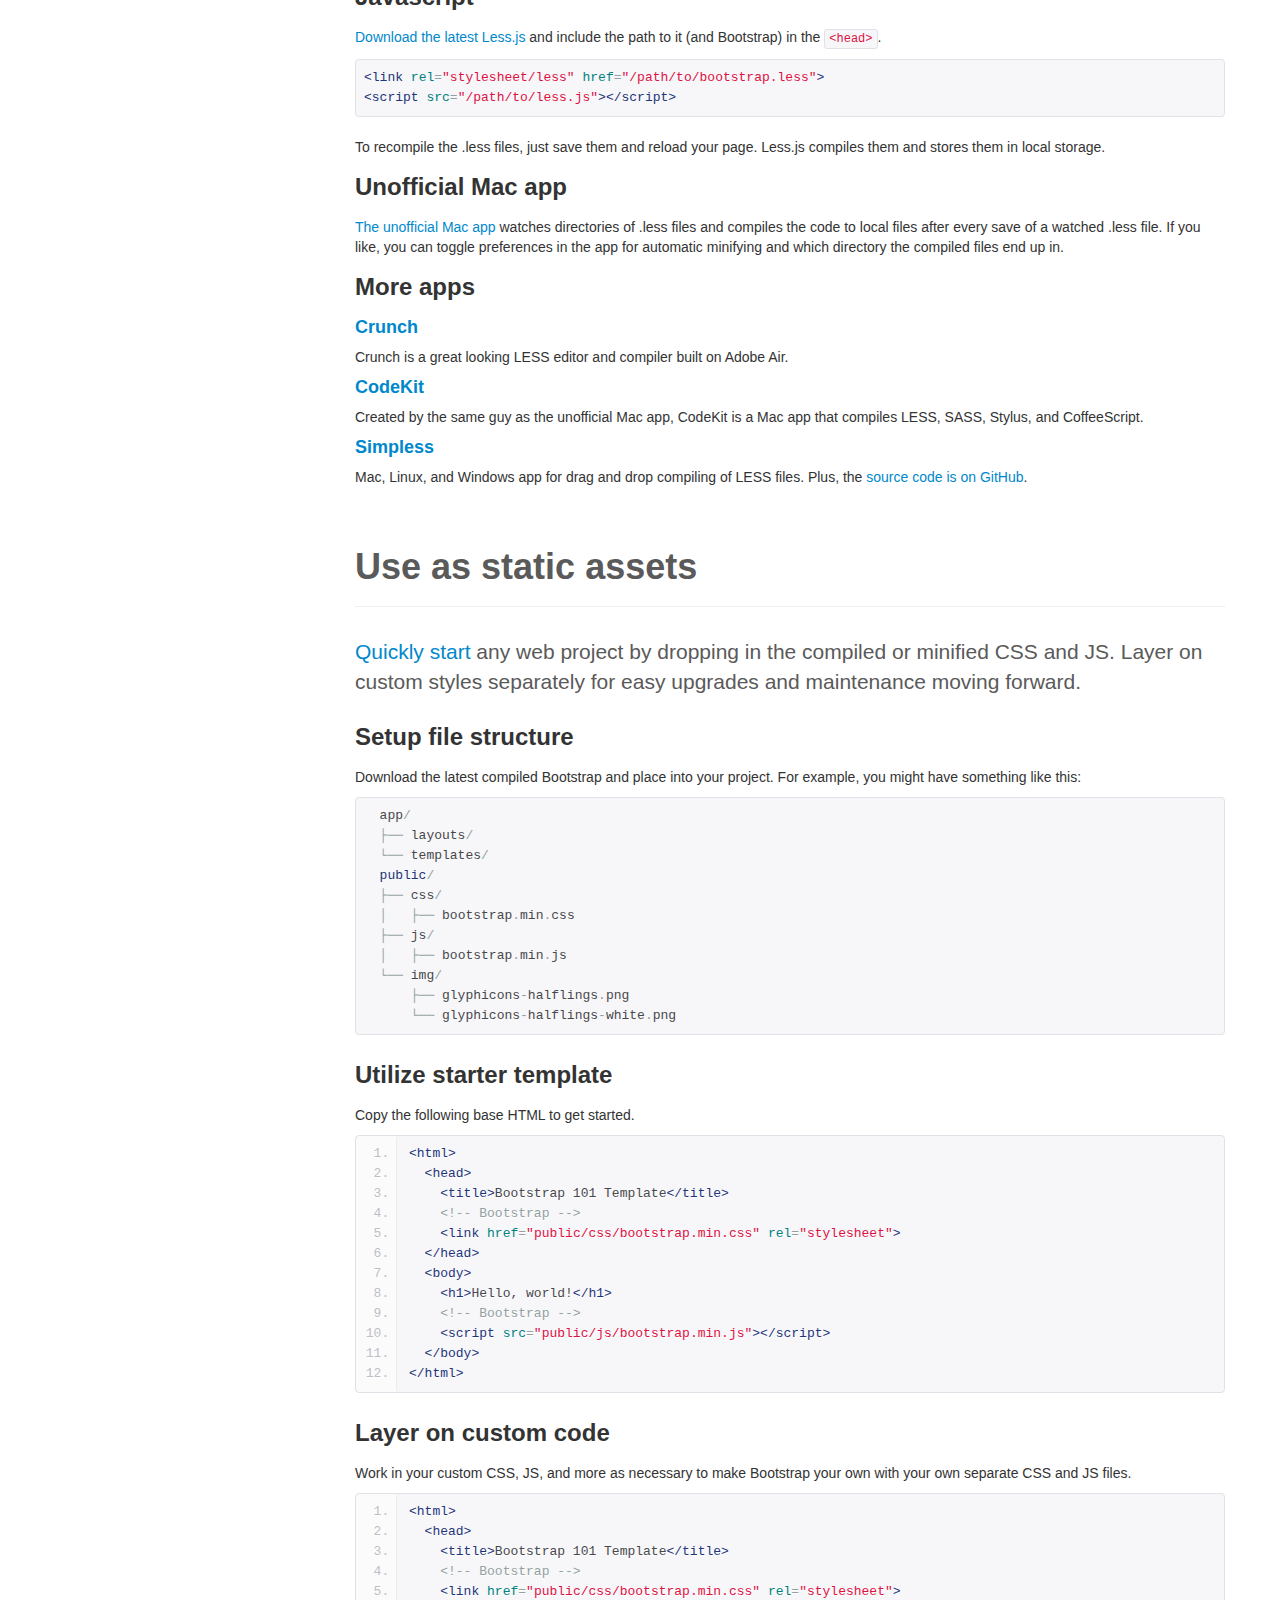
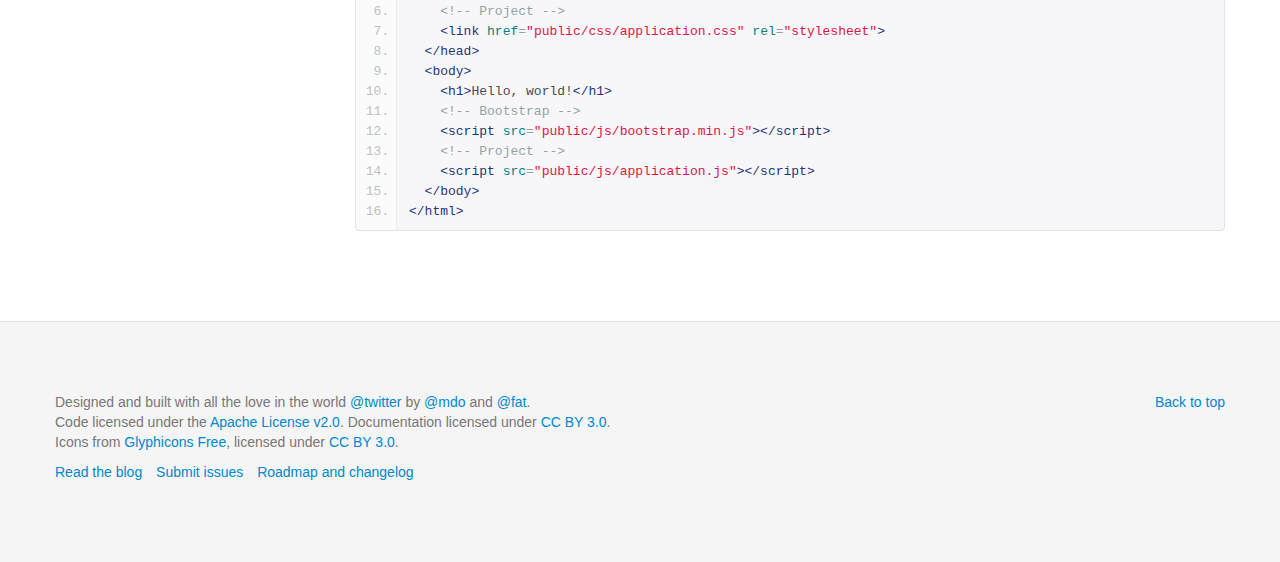
<file: docs/extend.html>
<!DOCTYPE html>
<html lang="en">
  <head>
    <meta charset="utf-8">
    <title>Extend · Twitter Bootstrap</title>
    <meta name="viewport" content="width=device-width, initial-scale=1.0">
    <meta name="description" content="">
    <meta name="author" content="">

    <!-- Le styles -->
    <link href="assets/css/bootstrap.css" rel="stylesheet">
    <link href="assets/css/bootstrap-responsive.css" rel="stylesheet">
    <link href="assets/css/docs.css" rel="stylesheet">
    <link href="assets/js/google-code-prettify/prettify.css" rel="stylesheet">

    <!-- Le HTML5 shim, for IE6-8 support of HTML5 elements -->
    <!--[if lt IE 9]>
      <script src="http://html5shim.googlecode.com/svn/trunk/html5.js"></script>
    <![endif]-->

    <!-- Le fav and touch icons -->
    <link rel="shortcut icon" href="assets/ico/favicon.ico">
    <link rel="apple-touch-icon-precomposed" sizes="144x144" href="assets/ico/apple-touch-icon-144-precomposed.png">
    <link rel="apple-touch-icon-precomposed" sizes="114x114" href="assets/ico/apple-touch-icon-114-precomposed.png">
    <link rel="apple-touch-icon-precomposed" sizes="72x72" href="assets/ico/apple-touch-icon-72-precomposed.png">
    <link rel="apple-touch-icon-precomposed" href="assets/ico/apple-touch-icon-57-precomposed.png">

  </head>

  <body data-spy="scroll" data-target=".bs-docs-sidebar">

    <!-- Navbar
    ================================================== -->
    <div class="navbar navbar-inverse navbar-fixed-top">
      <div class="navbar-inner">
        <div class="container">
          <button type="button" class="btn btn-navbar" data-toggle="collapse" data-target=".nav-collapse">
            <span class="icon-bar"></span>
            <span class="icon-bar"></span>
            <span class="icon-bar"></span>
          </button>
          <a class="brand" href="./index.html">Bootstrap</a>
          <div class="nav-collapse collapse">
            <ul class="nav">
              <li class="">
                <a href="./index.html">Home</a>
              </li>
              <li class="">
                <a href="./getting-started.html">Get started</a>
              </li>
              <li class="">
                <a href="./scaffolding.html">Scaffolding</a>
              </li>
              <li class="">
                <a href="./base-css.html">Base CSS</a>
              </li>
              <li class="">
                <a href="./components.html">Components</a>
              </li>
              <li class="">
                <a href="./javascript.html">Javascript</a>
              </li>
              <li class="">
                <a href="./customize.html">Customize</a>
              </li>
            </ul>
          </div>
        </div>
      </div>
    </div>

<!-- Subhead
================================================== -->
<header class="jumbotron subhead" id="overview">
  <div class="container">
    <h1>Extending Bootstrap</h1>
    <p class="lead">Extend Bootstrap to take advantage of included styles and components, as well as LESS variables and mixins.</p>
  <div>
</header>

  <div class="container">

    <!-- Docs nav
    ================================================== -->
    <div class="row">
      <div class="span3 bs-docs-sidebar">
        <ul class="nav nav-list bs-docs-sidenav">
          <li><a href="#built-with-less"><i class="icon-chevron-right"></i> Built with LESS</a></li>
          <li><a href="#compiling"><i class="icon-chevron-right"></i> Compiling Bootstrap</a></li>
          <li><a href="#static-assets"><i class="icon-chevron-right"></i> Use as static assets</a></li>
        </ul>
      </div>
      <div class="span9">



        <!-- BUILT WITH LESS
        ================================================== -->
        <section id="built-with-less">
          <div class="page-header">
            <h1>Built with LESS</h1>
          </div>

          <img style="float: right; height: 36px; margin: 10px 20px 20px" src="assets/img/less-logo-large.png" alt="LESS CSS">
          <p class="lead">Bootstrap is made with LESS at its core, a dynamic stylesheet language created by our good friend, <a href="http://cloudhead.io">Alexis Sellier</a>. It makes developing systems-based CSS faster, easier, and more fun.</p>

          <h3>Why LESS?</h3>
          <p>One of Bootstrap's creators wrote a quick <a href="http://www.wordsbyf.at/2012/03/08/why-less/">blog post about this</a>, summarized here:</p>
          <ul>
            <li>Bootstrap compiles faster ~6x faster with Less compared to Sass</li>
            <li>Less is written in JavaScript, making it easier to us to dive in and patch compared to Ruby with Sass.</li>
            <li>Less is more; we want to feel like we're writing CSS and making Bootstrap approachable to all.</li>
          </ul>

          <h3>What's included?</h3>
          <p>As an extension of CSS, LESS includes variables, mixins for reusable snippets of code, operations for simple math, nesting, and even color functions.</p>

          <h3>Learn more</h3>
          <p>Visit the official website at <a href="http://lesscss.org">http://lesscss.org</a> to learn more.</p>
        </section>



        <!-- COMPILING LESS AND BOOTSTRAP
        ================================================== -->
        <section id="compiling">
          <div class="page-header">
            <h1>Compiling Bootstrap with Less</h1>
          </div>

          <p class="lead">Since our CSS is written with Less and utilizes variables and mixins, it needs to be compiled for final production implementation. Here's how.</p>

          <div class="alert alert-info">
            <strong>Note:</strong> If you're submitting a pull request to GitHub with modified CSS, you <strong>must</strong> recompile the CSS via any of these methods.
          </div>

          <h2>Tools for compiling</h2>

          <h3>Node with makefile</h3>
          <p>Install the LESS command line compiler, JSHint, Recess, and uglify-js globally with npm by running the following command:</p>
          <pre>$ npm install -g less jshint recess uglify-js</pre>
          <p>Once installed just run <code>make</code> from the root of your bootstrap directory and you're all set.</p>
          <p>Additionally, if you have <a href="https://github.com/mynyml/watchr">watchr</a> installed, you may run <code>make watch</code> to have bootstrap automatically rebuilt every time you edit a file in the bootstrap lib (this isn't required, just a convenience method).</p>

          <h3>Command line</h3>
          <p>Install the LESS command line tool via Node and run the following command:</p>
          <pre>$ lessc ./less/bootstrap.less > bootstrap.css</pre>
          <p>Be sure to include <code>--compress</code> in that command if you're trying to save some bytes!</p>

          <h3>Javascript</h3>
          <p><a href="http://lesscss.org/">Download the latest Less.js</a> and include the path to it (and Bootstrap) in the <code>&lt;head&gt;</code>.</p>
<pre class="prettyprint">
&lt;link rel="stylesheet/less" href="/path/to/bootstrap.less"&gt;
&lt;script src="/path/to/less.js"&gt;&lt;/script&gt;
</pre>
          <p>To recompile the .less files, just save them and reload your page. Less.js compiles them and stores them in local storage.</p>

          <h3>Unofficial Mac app</h3>
          <p><a href="http://incident57.com/less/">The unofficial Mac app</a> watches directories of .less files and compiles the code to local files after every save of a watched .less file. If you like, you can toggle preferences in the app for automatic minifying and which directory the compiled files end up in.</p>

          <h3>More apps</h3>
          <h4><a href="http://crunchapp.net/" target="_blank">Crunch</a></h4>
          <p>Crunch is a great looking LESS editor and compiler built on Adobe Air.</p>
          <h4><a href="http://incident57.com/codekit/" target="_blank">CodeKit</a></h4>
          <p>Created by the same guy as the unofficial Mac app, CodeKit is a Mac app that compiles LESS, SASS, Stylus, and CoffeeScript.</p>
          <h4><a href="http://wearekiss.com/simpless" target="_blank">Simpless</a></h4>
          <p>Mac, Linux, and Windows app for drag and drop compiling of LESS files. Plus, the <a href="https://github.com/Paratron/SimpLESS" target="_blank">source code is on GitHub</a>.</p>

        </section>



        <!-- Static assets
        ================================================== -->
        <section id="static-assets">
          <div class="page-header">
            <h1>Use as static assets</h1>
          </div>
          <p class="lead"><a href="./getting-started.html">Quickly start</a> any web project by dropping in the compiled or minified CSS and JS. Layer on custom styles separately for easy upgrades and maintenance moving forward.</p>

          <h3>Setup file structure</h3>
          <p>Download the latest compiled Bootstrap and place into your project. For example, you might have something like this:</p>
<pre class="prettyprint">
  app/
  ├── layouts/
  └── templates/
  public/
  ├── css/
  │   ├── bootstrap.min.css
  ├── js/
  │   ├── bootstrap.min.js
  └── img/
      ├── glyphicons-halflings.png
      └── glyphicons-halflings-white.png
</pre>

          <h3>Utilize starter template</h3>
          <p>Copy the following base HTML to get started.</p>
<pre class="prettyprint linenums">
&lt;html&gt;
  &lt;head&gt;
    &lt;title&gt;Bootstrap 101 Template&lt;/title&gt;
    &lt;!-- Bootstrap --&gt;
    &lt;link href="public/css/bootstrap.min.css" rel="stylesheet"&gt;
  &lt;/head&gt;
  &lt;body&gt;
    &lt;h1&gt;Hello, world!&lt;/h1&gt;
    &lt;!-- Bootstrap --&gt;
    &lt;script src="public/js/bootstrap.min.js"&gt;&lt;/script&gt;
  &lt;/body&gt;
&lt;/html&gt;
</pre>

          <h3>Layer on custom code</h3>
          <p>Work in your custom CSS, JS, and more as necessary to make Bootstrap your own with your own separate CSS and JS files.</p>
<pre class="prettyprint linenums">
&lt;html&gt;
  &lt;head&gt;
    &lt;title&gt;Bootstrap 101 Template&lt;/title&gt;
    &lt;!-- Bootstrap --&gt;
    &lt;link href="public/css/bootstrap.min.css" rel="stylesheet"&gt;
    &lt;!-- Project --&gt;
    &lt;link href="public/css/application.css" rel="stylesheet"&gt;
  &lt;/head&gt;
  &lt;body&gt;
    &lt;h1&gt;Hello, world!&lt;/h1&gt;
    &lt;!-- Bootstrap --&gt;
    &lt;script src="public/js/bootstrap.min.js"&gt;&lt;/script&gt;
    &lt;!-- Project --&gt;
    &lt;script src="public/js/application.js"&gt;&lt;/script&gt;
  &lt;/body&gt;
&lt;/html&gt;
</pre>

        </section>

      </div>
    </div>

  </div>



    <!-- Footer
    ================================================== -->
    <footer class="footer">
      <div class="container">
        <p class="pull-right"><a href="#">Back to top</a></p>
        <p>Designed and built with all the love in the world <a href="http://twitter.com/twitter" target="_blank">@twitter</a> by <a href="http://twitter.com/mdo" target="_blank">@mdo</a> and <a href="http://twitter.com/fat" target="_blank">@fat</a>.</p>
        <p>Code licensed under the <a href="http://www.apache.org/licenses/LICENSE-2.0" target="_blank">Apache License v2.0</a>. Documentation licensed under <a href="http://creativecommons.org/licenses/by/3.0/">CC BY 3.0</a>.</p>
        <p>Icons from <a href="http://glyphicons.com">Glyphicons Free</a>, licensed under <a href="http://creativecommons.org/licenses/by/3.0/">CC BY 3.0</a>.</p>
        <ul class="footer-links">
          <li><a href="http://blog.getbootstrap.com">Read the blog</a></li>
          <li><a href="https://github.com/twitter/bootstrap/issues?state=open">Submit issues</a></li>
          <li><a href="https://github.com/twitter/bootstrap/wiki">Roadmap and changelog</a></li>
        </ul>
      </div>
    </footer>



    <!-- Le javascript
    ================================================== -->
    <!-- Placed at the end of the document so the pages load faster -->
    <script type="text/javascript" src="http://platform.twitter.com/widgets.js"></script>
    <script src="assets/js/jquery.js"></script>
    <script src="assets/js/google-code-prettify/prettify.js"></script>
    <script src="assets/js/bootstrap-transition.js"></script>
    <script src="assets/js/bootstrap-alert.js"></script>
    <script src="assets/js/bootstrap-modal.js"></script>
    <script src="assets/js/bootstrap-dropdown.js"></script>
    <script src="assets/js/bootstrap-scrollspy.js"></script>
    <script src="assets/js/bootstrap-tab.js"></script>
    <script src="assets/js/bootstrap-tooltip.js"></script>
    <script src="assets/js/bootstrap-popover.js"></script>
    <script src="assets/js/bootstrap-button.js"></script>
    <script src="assets/js/bootstrap-collapse.js"></script>
    <script src="assets/js/bootstrap-carousel.js"></script>
    <script src="assets/js/bootstrap-typeahead.js"></script>
    <script src="assets/js/bootstrap-affix.js"></script>
    <script src="assets/js/application.js"></script>



  </body>
</html>
</file>
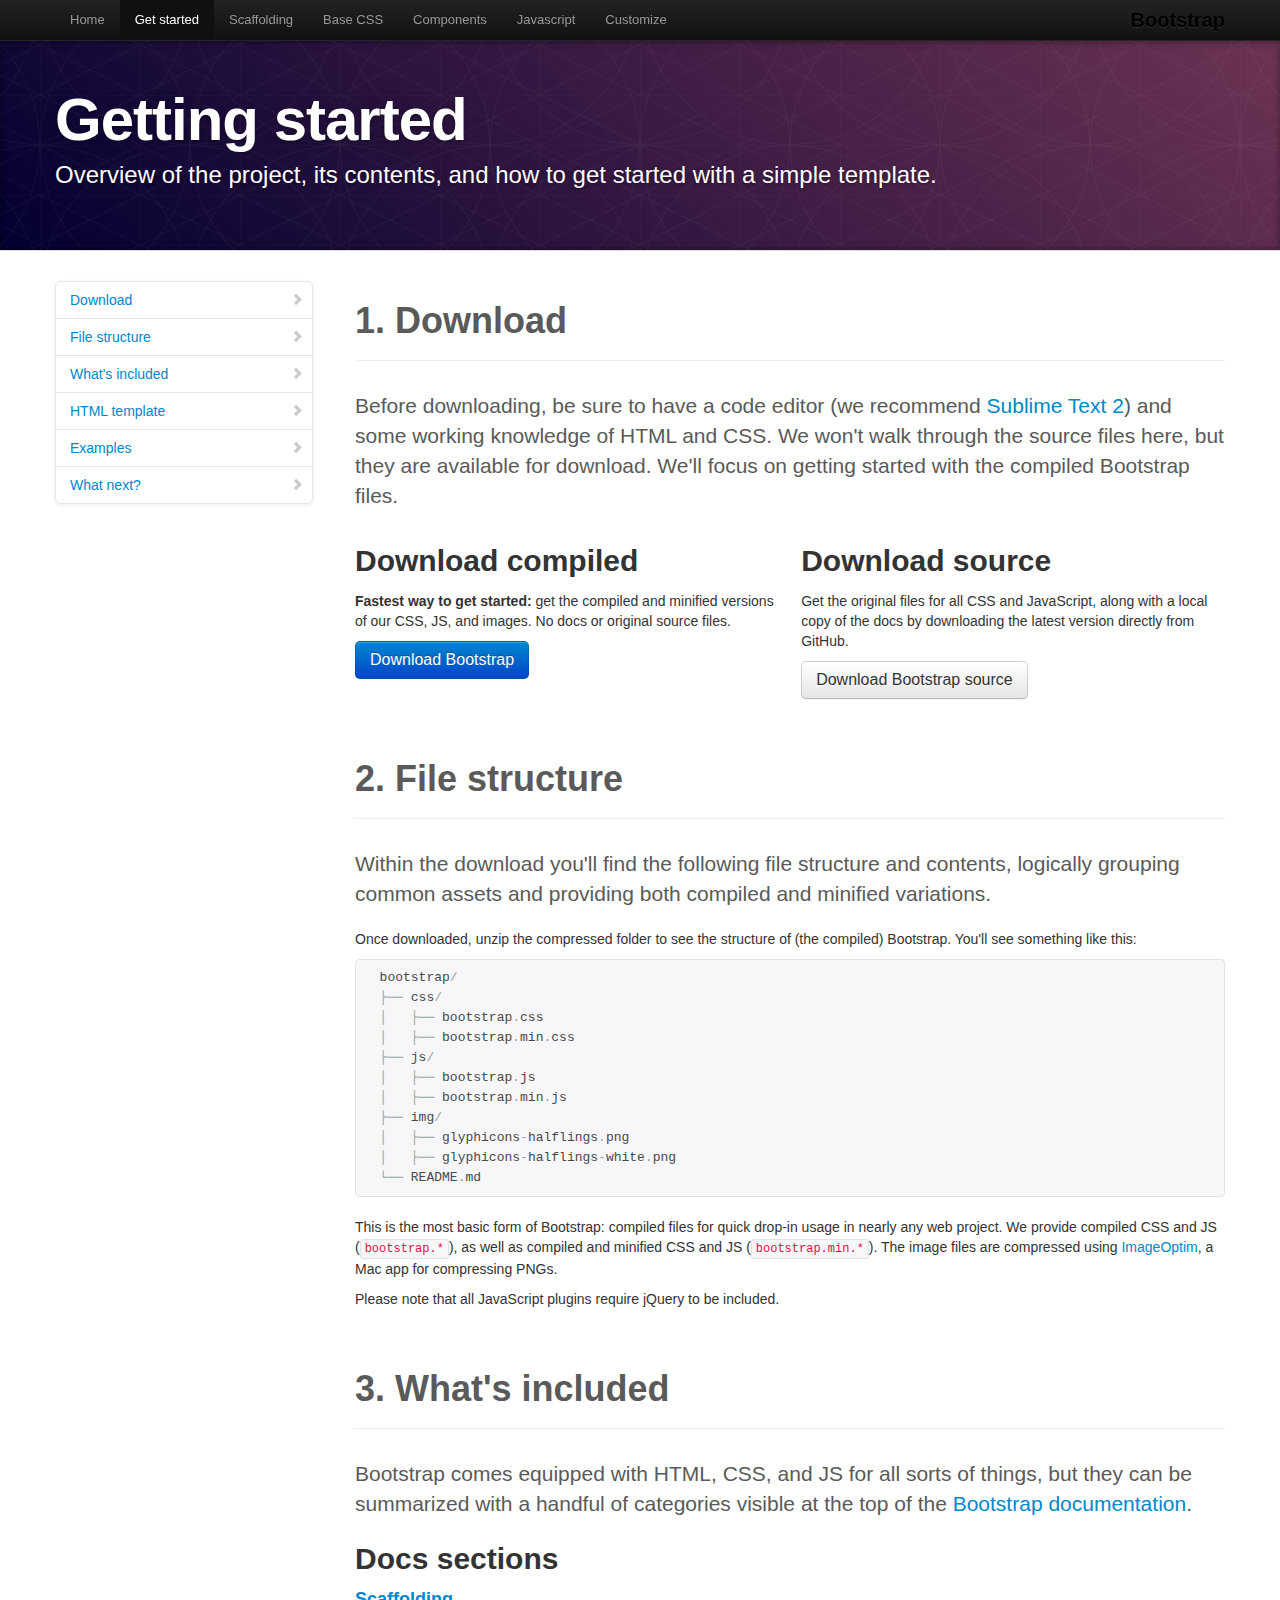
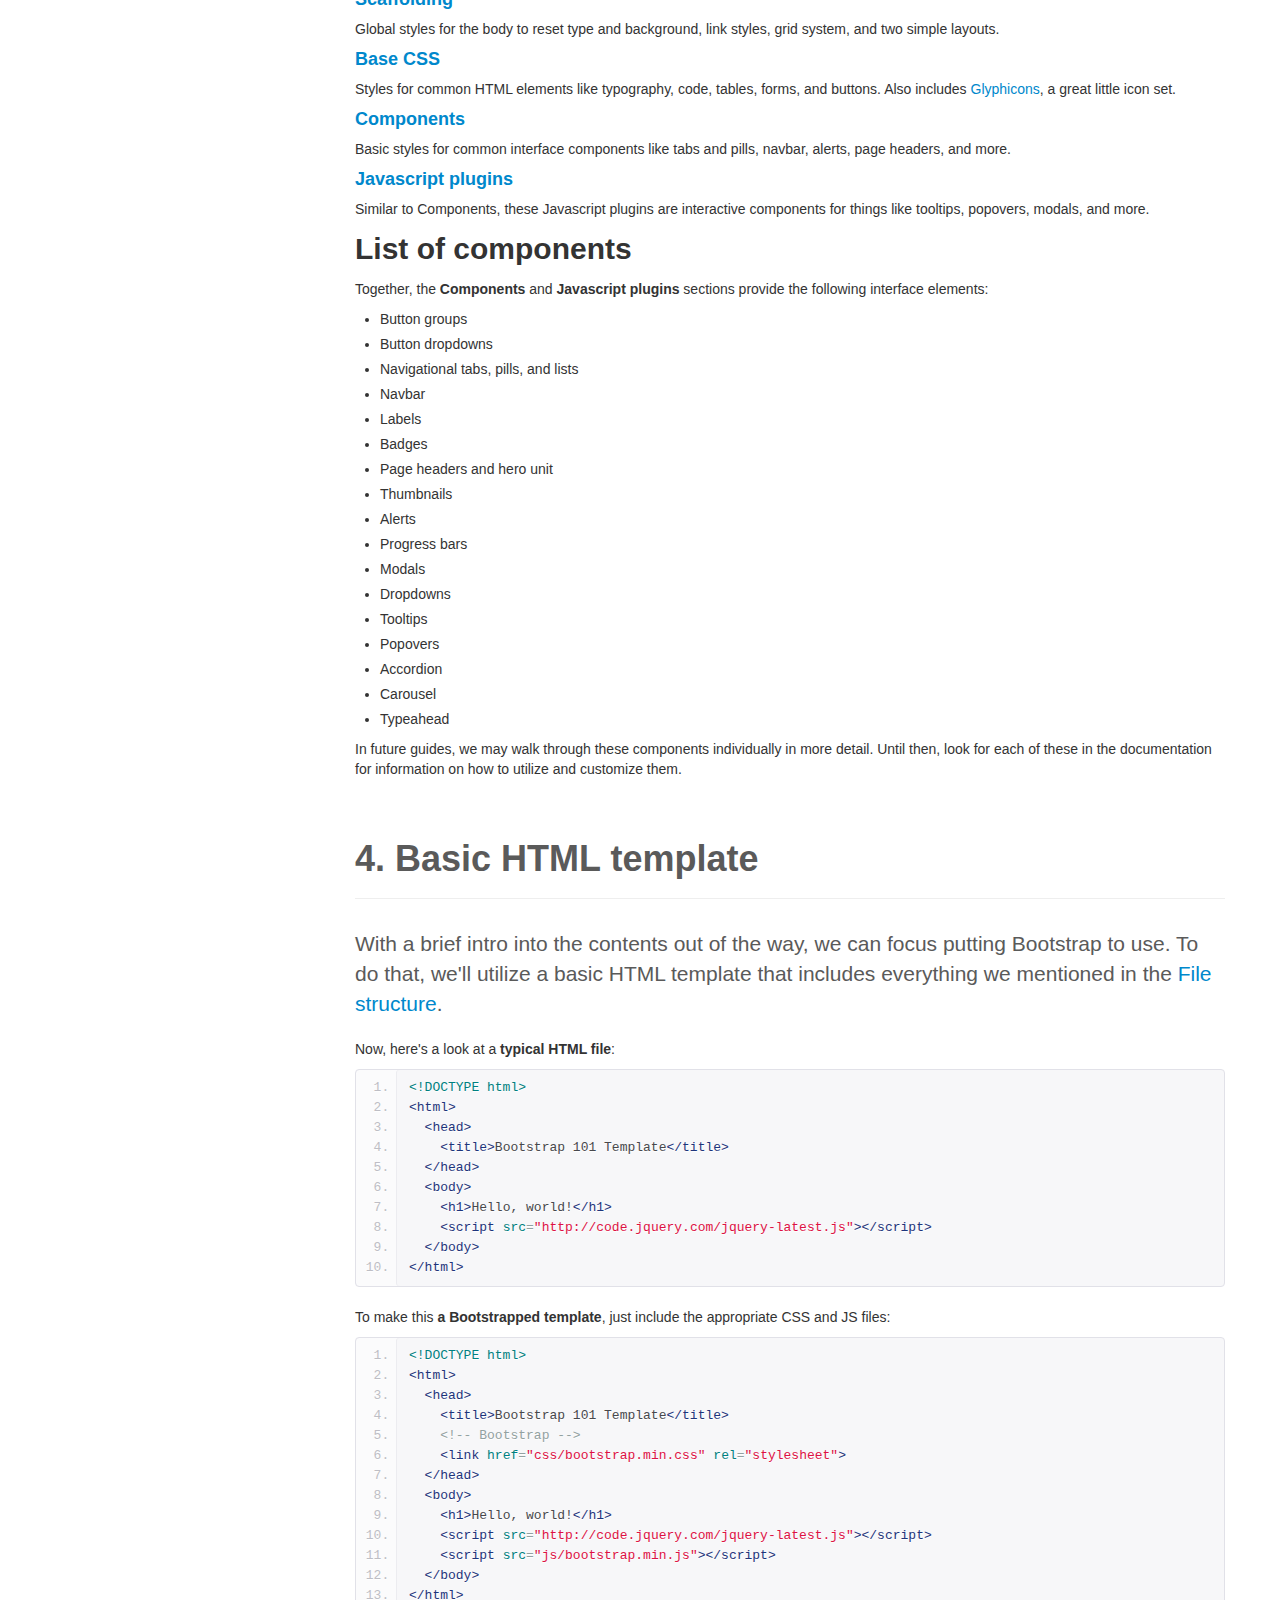
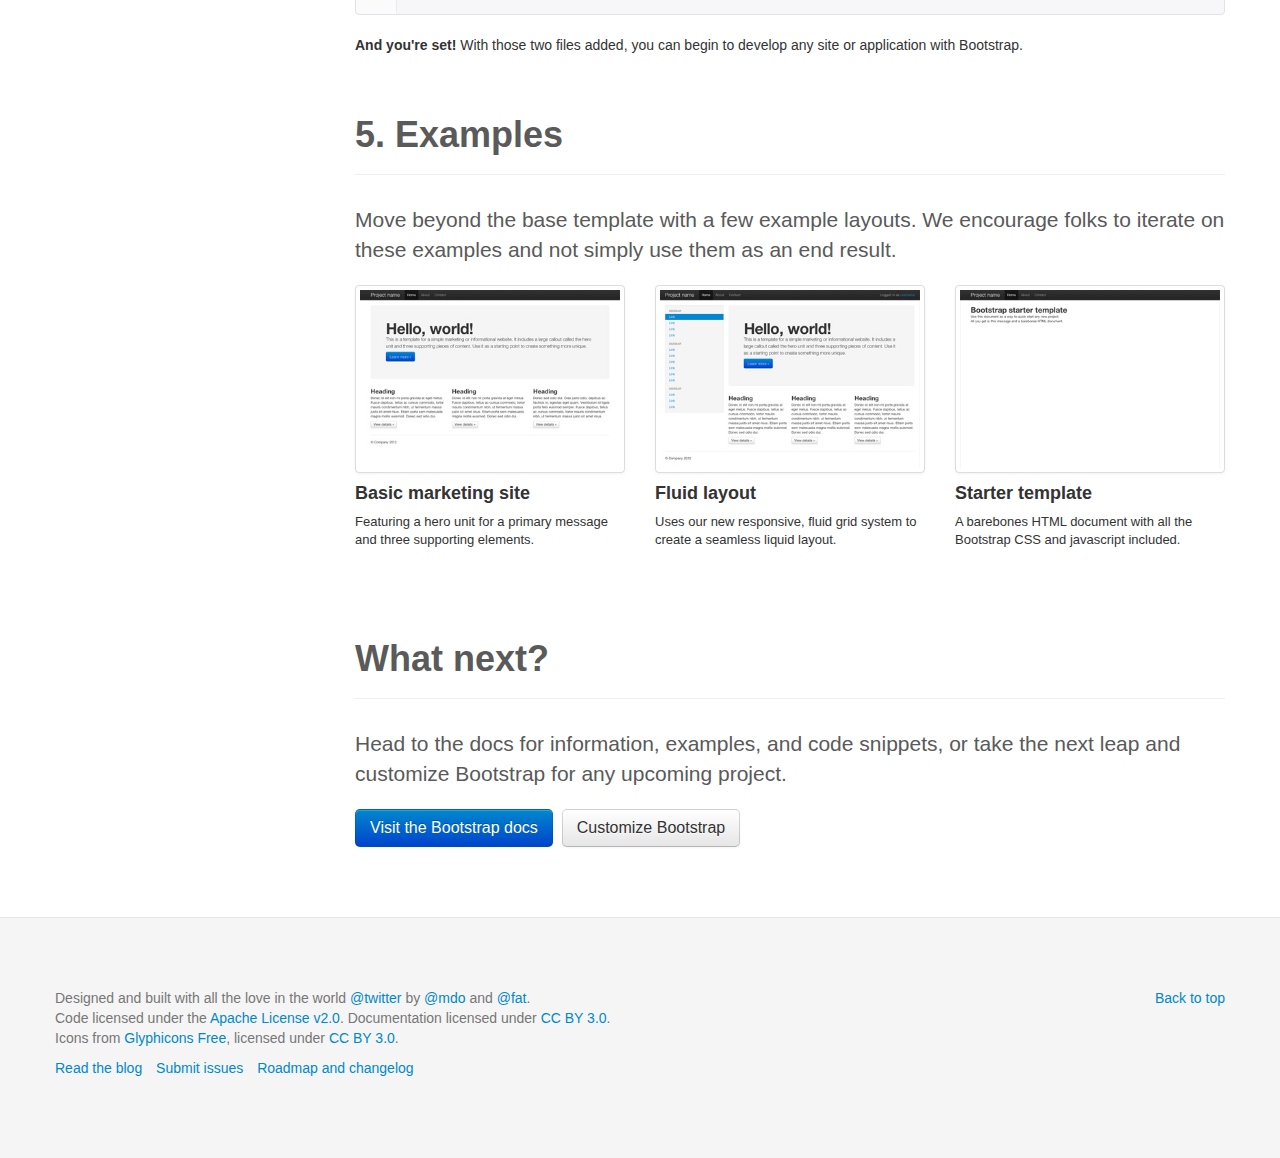
<file: docs/getting-started.html>
<!DOCTYPE html>
<html lang="en">
  <head>
    <meta charset="utf-8">
    <title>Getting · Twitter Bootstrap</title>
    <meta name="viewport" content="width=device-width, initial-scale=1.0">
    <meta name="description" content="">
    <meta name="author" content="">

    <!-- Le styles -->
    <link href="assets/css/bootstrap.css" rel="stylesheet">
    <link href="assets/css/bootstrap-responsive.css" rel="stylesheet">
    <link href="assets/css/docs.css" rel="stylesheet">
    <link href="assets/js/google-code-prettify/prettify.css" rel="stylesheet">

    <!-- Le HTML5 shim, for IE6-8 support of HTML5 elements -->
    <!--[if lt IE 9]>
      <script src="http://html5shim.googlecode.com/svn/trunk/html5.js"></script>
    <![endif]-->

    <!-- Le fav and touch icons -->
    <link rel="shortcut icon" href="assets/ico/favicon.ico">
    <link rel="apple-touch-icon-precomposed" sizes="144x144" href="assets/ico/apple-touch-icon-144-precomposed.png">
    <link rel="apple-touch-icon-precomposed" sizes="114x114" href="assets/ico/apple-touch-icon-114-precomposed.png">
    <link rel="apple-touch-icon-precomposed" sizes="72x72" href="assets/ico/apple-touch-icon-72-precomposed.png">
    <link rel="apple-touch-icon-precomposed" href="assets/ico/apple-touch-icon-57-precomposed.png">

  </head>

  <body data-spy="scroll" data-target=".bs-docs-sidebar">

    <!-- Navbar
    ================================================== -->
    <div class="navbar navbar-inverse navbar-fixed-top">
      <div class="navbar-inner">
        <div class="container">
          <button type="button" class="btn btn-navbar" data-toggle="collapse" data-target=".nav-collapse">
            <span class="icon-bar"></span>
            <span class="icon-bar"></span>
            <span class="icon-bar"></span>
          </button>
          <a class="brand" href="./index.html">Bootstrap</a>
          <div class="nav-collapse collapse">
            <ul class="nav">
              <li class="">
                <a href="./index.html">Home</a>
              </li>
              <li class="active">
                <a href="./getting-started.html">Get started</a>
              </li>
              <li class="">
                <a href="./scaffolding.html">Scaffolding</a>
              </li>
              <li class="">
                <a href="./base-css.html">Base CSS</a>
              </li>
              <li class="">
                <a href="./components.html">Components</a>
              </li>
              <li class="">
                <a href="./javascript.html">Javascript</a>
              </li>
              <li class="">
                <a href="./customize.html">Customize</a>
              </li>
            </ul>
          </div>
        </div>
      </div>
    </div>

<!-- Subhead
================================================== -->
<header class="jumbotron subhead" id="overview">
  <div class="container">
    <h1>Getting started</h1>
    <p class="lead">Overview of the project, its contents, and how to get started with a simple template.</p>
  </div>
</header>


  <div class="container">

    <!-- Docs nav
    ================================================== -->
    <div class="row">
      <div class="span3 bs-docs-sidebar">
        <ul class="nav nav-list bs-docs-sidenav">
          <li><a href="#download-bootstrap"><i class="icon-chevron-right"></i> Download</a></li>
          <li><a href="#file-structure"><i class="icon-chevron-right"></i> File structure</a></li>
          <li><a href="#contents"><i class="icon-chevron-right"></i> What's included</a></li>
          <li><a href="#html-template"><i class="icon-chevron-right"></i> HTML template</a></li>
          <li><a href="#examples"><i class="icon-chevron-right"></i> Examples</a></li>
          <li><a href="#what-next"><i class="icon-chevron-right"></i> What next?</a></li>
        </ul>
      </div>
      <div class="span9">



        <!-- Download
        ================================================== -->
        <section id="download-bootstrap">
          <div class="page-header">
            <h1>1. Download</h1>
          </div>
          <p class="lead">Before downloading, be sure to have a code editor (we recommend <a href="http://sublimetext.com/2">Sublime Text 2</a>) and some working knowledge of HTML and CSS. We won't walk through the source files here, but they are available for download. We'll focus on getting started with the compiled Bootstrap files.</p>

          <div class="row-fluid">
            <div class="span6">
              <h2>Download compiled</h2>
              <p><strong>Fastest way to get started:</strong> get the compiled and minified versions of our CSS, JS, and images. No docs or original source files.</p>
              <p><a class="btn btn-large btn-primary" href="assets/bootstrap.zip" >Download Bootstrap</a></p>
            </div>
            <div class="span6">
              <h2>Download source</h2>
              <p>Get the original files for all CSS and JavaScript, along with a local copy of the docs by downloading the latest version directly from GitHub.</p>
              <p><a class="btn btn-large" href="https://github.com/twitter/bootstrap/zipball/master" >Download Bootstrap source</a></p>
            </div>
          </div>
        </section>



        <!-- File structure
        ================================================== -->
        <section id="file-structure">
          <div class="page-header">
            <h1>2. File structure</h1>
          </div>
          <p class="lead">Within the download you'll find the following file structure and contents, logically grouping common assets and providing both compiled and minified variations.</p>
          <p>Once downloaded, unzip the compressed folder to see the structure of (the compiled) Bootstrap. You'll see something like this:</p>
<pre class="prettyprint">
  bootstrap/
  ├── css/
  │   ├── bootstrap.css
  │   ├── bootstrap.min.css
  ├── js/
  │   ├── bootstrap.js
  │   ├── bootstrap.min.js
  ├── img/
  │   ├── glyphicons-halflings.png
  │   ├── glyphicons-halflings-white.png
  └── README.md
</pre>
          <p>This is the most basic form of Bootstrap: compiled files for quick drop-in usage in nearly any web project. We provide compiled CSS and JS (<code>bootstrap.*</code>), as well as compiled and minified CSS and JS (<code>bootstrap.min.*</code>). The image files are compressed using <a href="http://imageoptim.com/">ImageOptim</a>, a Mac app for compressing PNGs.</p>
          <p>Please note that all JavaScript plugins require jQuery to be included.</p>
        </section>



        <!-- Contents
        ================================================== -->
        <section id="contents">
          <div class="page-header">
            <h1>3. What's included</h1>
          </div>
          <p class="lead">Bootstrap comes equipped with HTML, CSS, and JS for all sorts of things, but they can be summarized with a handful of categories visible at the top of the <a href="http://getbootstrap.com">Bootstrap documentation</a>.</p>

          <h2>Docs sections</h2>
          <h4><a href="http://twitter.github.com/bootstrap/scaffolding.html">Scaffolding</a></h4>
          <p>Global styles for the body to reset type and background, link styles, grid system, and two simple layouts.</p>
          <h4><a href="http://twitter.github.com/bootstrap/base-css.html">Base CSS</a></h4>
          <p>Styles for common HTML elements like typography, code, tables, forms, and buttons. Also includes <a href="http://glyphicons.com">Glyphicons</a>, a great little icon set.</p>
          <h4><a href="http://twitter.github.com/bootstrap/components.html">Components</a></h4>
          <p>Basic styles for common interface components like tabs and pills, navbar, alerts, page headers, and more.</p>
          <h4><a href="http://twitter.github.com/bootstrap/javascript.html">Javascript plugins</a></h4>
          <p>Similar to Components, these Javascript plugins are interactive components for things like tooltips, popovers, modals, and more.</p>

          <h2>List of components</h2>
          <p>Together, the <strong>Components</strong> and <strong>Javascript plugins</strong> sections provide the following interface elements:</p>
          <ul>
            <li>Button groups</li>
            <li>Button dropdowns</li>
            <li>Navigational tabs, pills, and lists</li>
            <li>Navbar</li>
            <li>Labels</li>
            <li>Badges</li>
            <li>Page headers and hero unit</li>
            <li>Thumbnails</li>
            <li>Alerts</li>
            <li>Progress bars</li>
            <li>Modals</li>
            <li>Dropdowns</li>
            <li>Tooltips</li>
            <li>Popovers</li>
            <li>Accordion</li>
            <li>Carousel</li>
            <li>Typeahead</li>
          </ul>
          <p>In future guides, we may walk through these components individually in more detail. Until then, look for each of these in the documentation for information on how to utilize and customize them.</p>
        </section>



        <!-- HTML template
        ================================================== -->
        <section id="html-template">
          <div class="page-header">
            <h1>4. Basic HTML template</h1>
          </div>
          <p class="lead">With a brief intro into the contents out of the way, we can focus putting Bootstrap to use. To do that, we'll utilize a basic HTML template that includes everything we mentioned in the <a href="#file-structure">File structure</a>.</p>
          <p>Now, here's a look at a <strong>typical HTML file</strong>:</p>
<pre class="prettyprint linenums">
&lt;!DOCTYPE html&gt;
&lt;html&gt;
  &lt;head&gt;
    &lt;title&gt;Bootstrap 101 Template&lt;/title&gt;
  &lt;/head&gt;
  &lt;body&gt;
    &lt;h1&gt;Hello, world!&lt;/h1&gt;
    &lt;script src="http://code.jquery.com/jquery-latest.js"&gt;&lt;/script&gt;
  &lt;/body&gt;
&lt;/html&gt;
</pre>
          <p>To make this <strong>a Bootstrapped template</strong>, just include the appropriate CSS and JS files:</p>
<pre class="prettyprint linenums">
&lt;!DOCTYPE html&gt;
&lt;html&gt;
  &lt;head&gt;
    &lt;title&gt;Bootstrap 101 Template&lt;/title&gt;
    &lt;!-- Bootstrap --&gt;
    &lt;link href="css/bootstrap.min.css" rel="stylesheet"&gt;
  &lt;/head&gt;
  &lt;body&gt;
    &lt;h1&gt;Hello, world!&lt;/h1&gt;
    &lt;script src="http://code.jquery.com/jquery-latest.js"&gt;&lt;/script&gt;
    &lt;script src="js/bootstrap.min.js"&gt;&lt;/script&gt;
  &lt;/body&gt;
&lt;/html&gt;
</pre>
          <p><strong>And you're set!</strong> With those two files added, you can begin to develop any site or application with Bootstrap.</p>
        </section>



        <!-- Examples
        ================================================== -->
        <section id="examples">
          <div class="page-header">
            <h1>5. Examples</h1>
          </div>
          <p class="lead">Move beyond the base template with a few example layouts. We encourage folks to iterate on these examples and not simply use them as an end result.</p>
          <ul class="thumbnails bootstrap-examples">
            <li class="span3">
              <a class="thumbnail" href="examples/hero.html">
                <img src="assets/img/examples/bootstrap-example-hero.jpg" alt="">
              </a>
              <h4>Basic marketing site</h4>
              <p>Featuring a hero unit for a primary message and three supporting elements.</p>
            </li>
            <li class="span3">
              <a class="thumbnail" href="examples/fluid.html">
                <img src="assets/img/examples/bootstrap-example-fluid.jpg" alt="">
              </a>
              <h4>Fluid layout</h4>
              <p>Uses our new responsive, fluid grid system to create a seamless liquid layout.</p>
            </li>
            <li class="span3">
              <a class="thumbnail" href="examples/starter-template.html">
                <img src="assets/img/examples/bootstrap-example-starter.jpg" alt="">
              </a>
              <h4>Starter template</h4>
              <p>A barebones HTML document with all the Bootstrap CSS and javascript included.</p>
            </li>
          </ul>
        </section>




        <!-- Next
        ================================================== -->
        <section id="what-next">
          <div class="page-header">
            <h1>What next?</h1>
          </div>
          <p class="lead">Head to the docs for information, examples, and code snippets, or take the next leap and customize Bootstrap for any upcoming project.</p>
          <a class="btn btn-large btn-primary" href="./scaffolding.html" >Visit the Bootstrap docs</a>
          <a class="btn btn-large" href="./customize.html" style="margin-left: 5px;" >Customize Bootstrap</a>
        </section>




      </div>
    </div>

  </div>



    <!-- Footer
    ================================================== -->
    <footer class="footer">
      <div class="container">
        <p class="pull-right"><a href="#">Back to top</a></p>
        <p>Designed and built with all the love in the world <a href="http://twitter.com/twitter" target="_blank">@twitter</a> by <a href="http://twitter.com/mdo" target="_blank">@mdo</a> and <a href="http://twitter.com/fat" target="_blank">@fat</a>.</p>
        <p>Code licensed under the <a href="http://www.apache.org/licenses/LICENSE-2.0" target="_blank">Apache License v2.0</a>. Documentation licensed under <a href="http://creativecommons.org/licenses/by/3.0/">CC BY 3.0</a>.</p>
        <p>Icons from <a href="http://glyphicons.com">Glyphicons Free</a>, licensed under <a href="http://creativecommons.org/licenses/by/3.0/">CC BY 3.0</a>.</p>
        <ul class="footer-links">
          <li><a href="http://blog.getbootstrap.com">Read the blog</a></li>
          <li><a href="https://github.com/twitter/bootstrap/issues?state=open">Submit issues</a></li>
          <li><a href="https://github.com/twitter/bootstrap/wiki">Roadmap and changelog</a></li>
        </ul>
      </div>
    </footer>



    <!-- Le javascript
    ================================================== -->
    <!-- Placed at the end of the document so the pages load faster -->
    <script type="text/javascript" src="http://platform.twitter.com/widgets.js"></script>
    <script src="assets/js/jquery.js"></script>
    <script src="assets/js/google-code-prettify/prettify.js"></script>
    <script src="assets/js/bootstrap-transition.js"></script>
    <script src="assets/js/bootstrap-alert.js"></script>
    <script src="assets/js/bootstrap-modal.js"></script>
    <script src="assets/js/bootstrap-dropdown.js"></script>
    <script src="assets/js/bootstrap-scrollspy.js"></script>
    <script src="assets/js/bootstrap-tab.js"></script>
    <script src="assets/js/bootstrap-tooltip.js"></script>
    <script src="assets/js/bootstrap-popover.js"></script>
    <script src="assets/js/bootstrap-button.js"></script>
    <script src="assets/js/bootstrap-collapse.js"></script>
    <script src="assets/js/bootstrap-carousel.js"></script>
    <script src="assets/js/bootstrap-typeahead.js"></script>
    <script src="assets/js/bootstrap-affix.js"></script>
    <script src="assets/js/application.js"></script>



  </body>
</html>
</file>
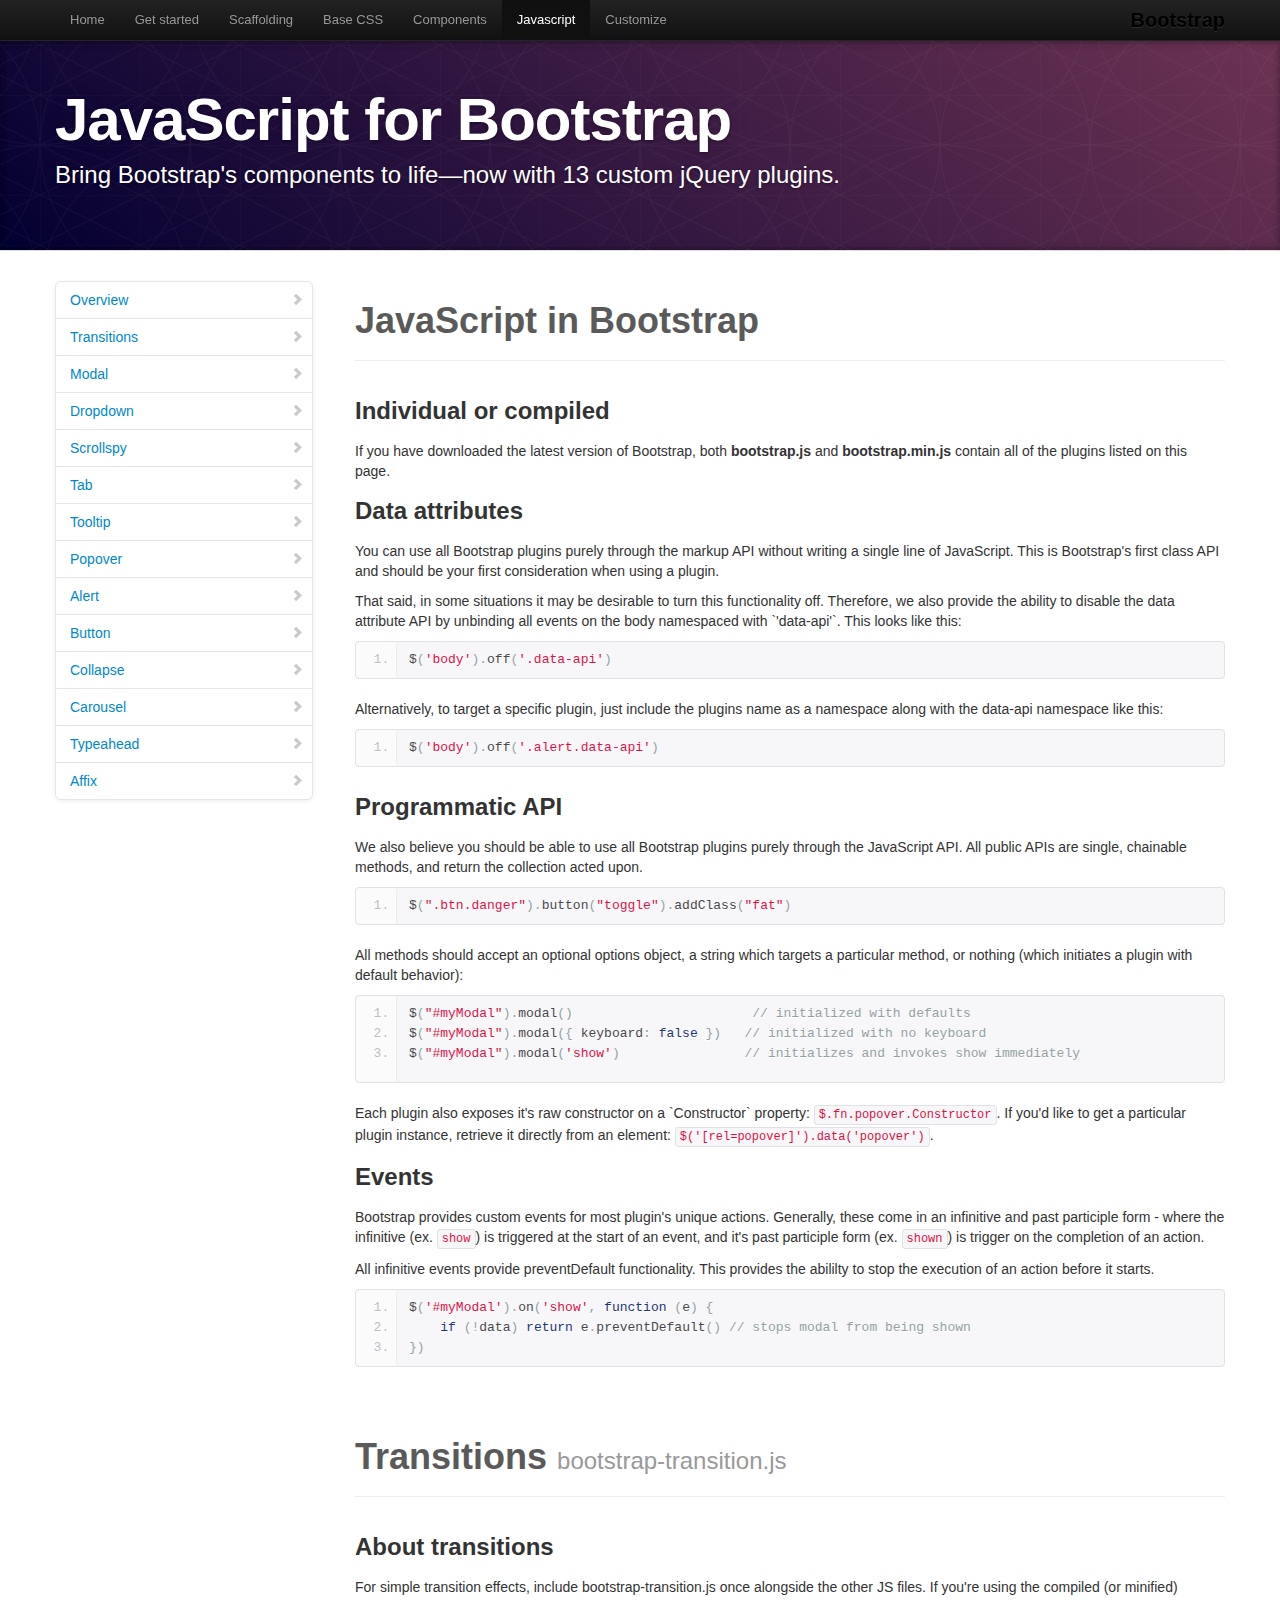
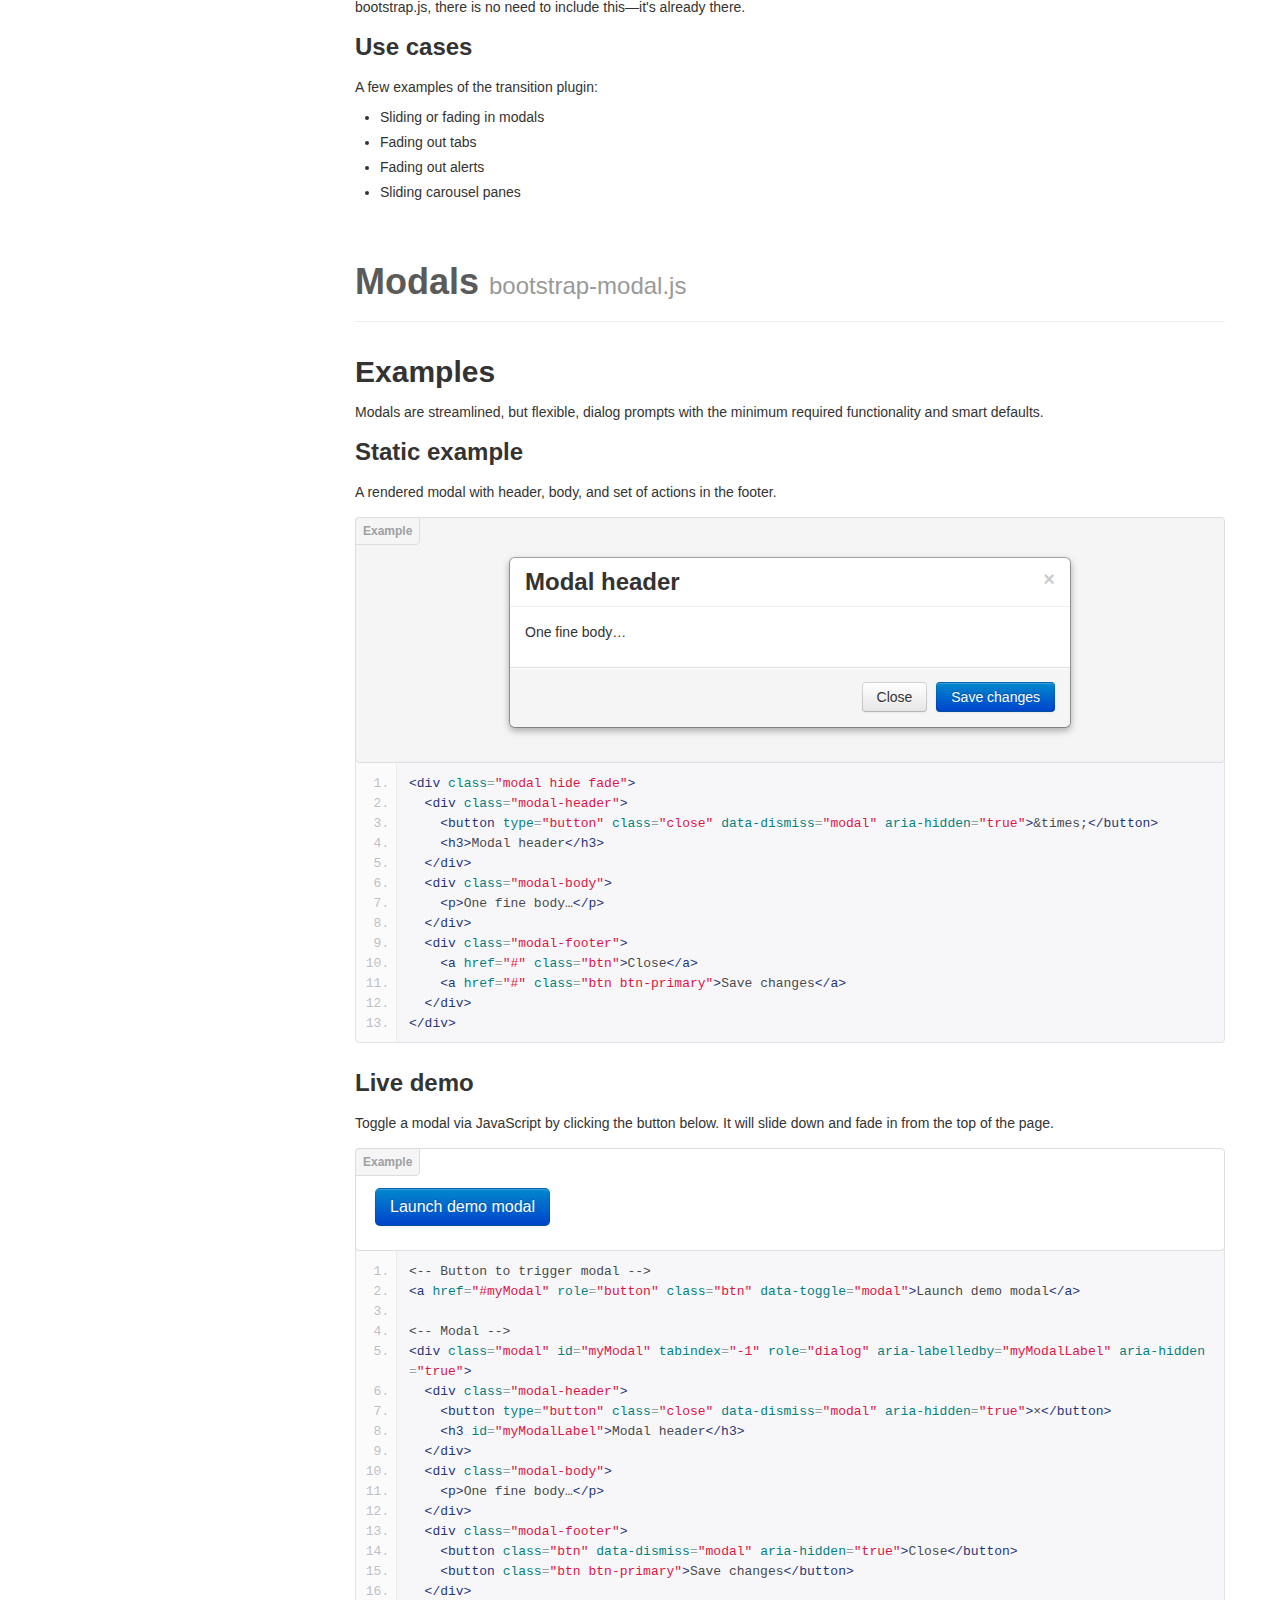
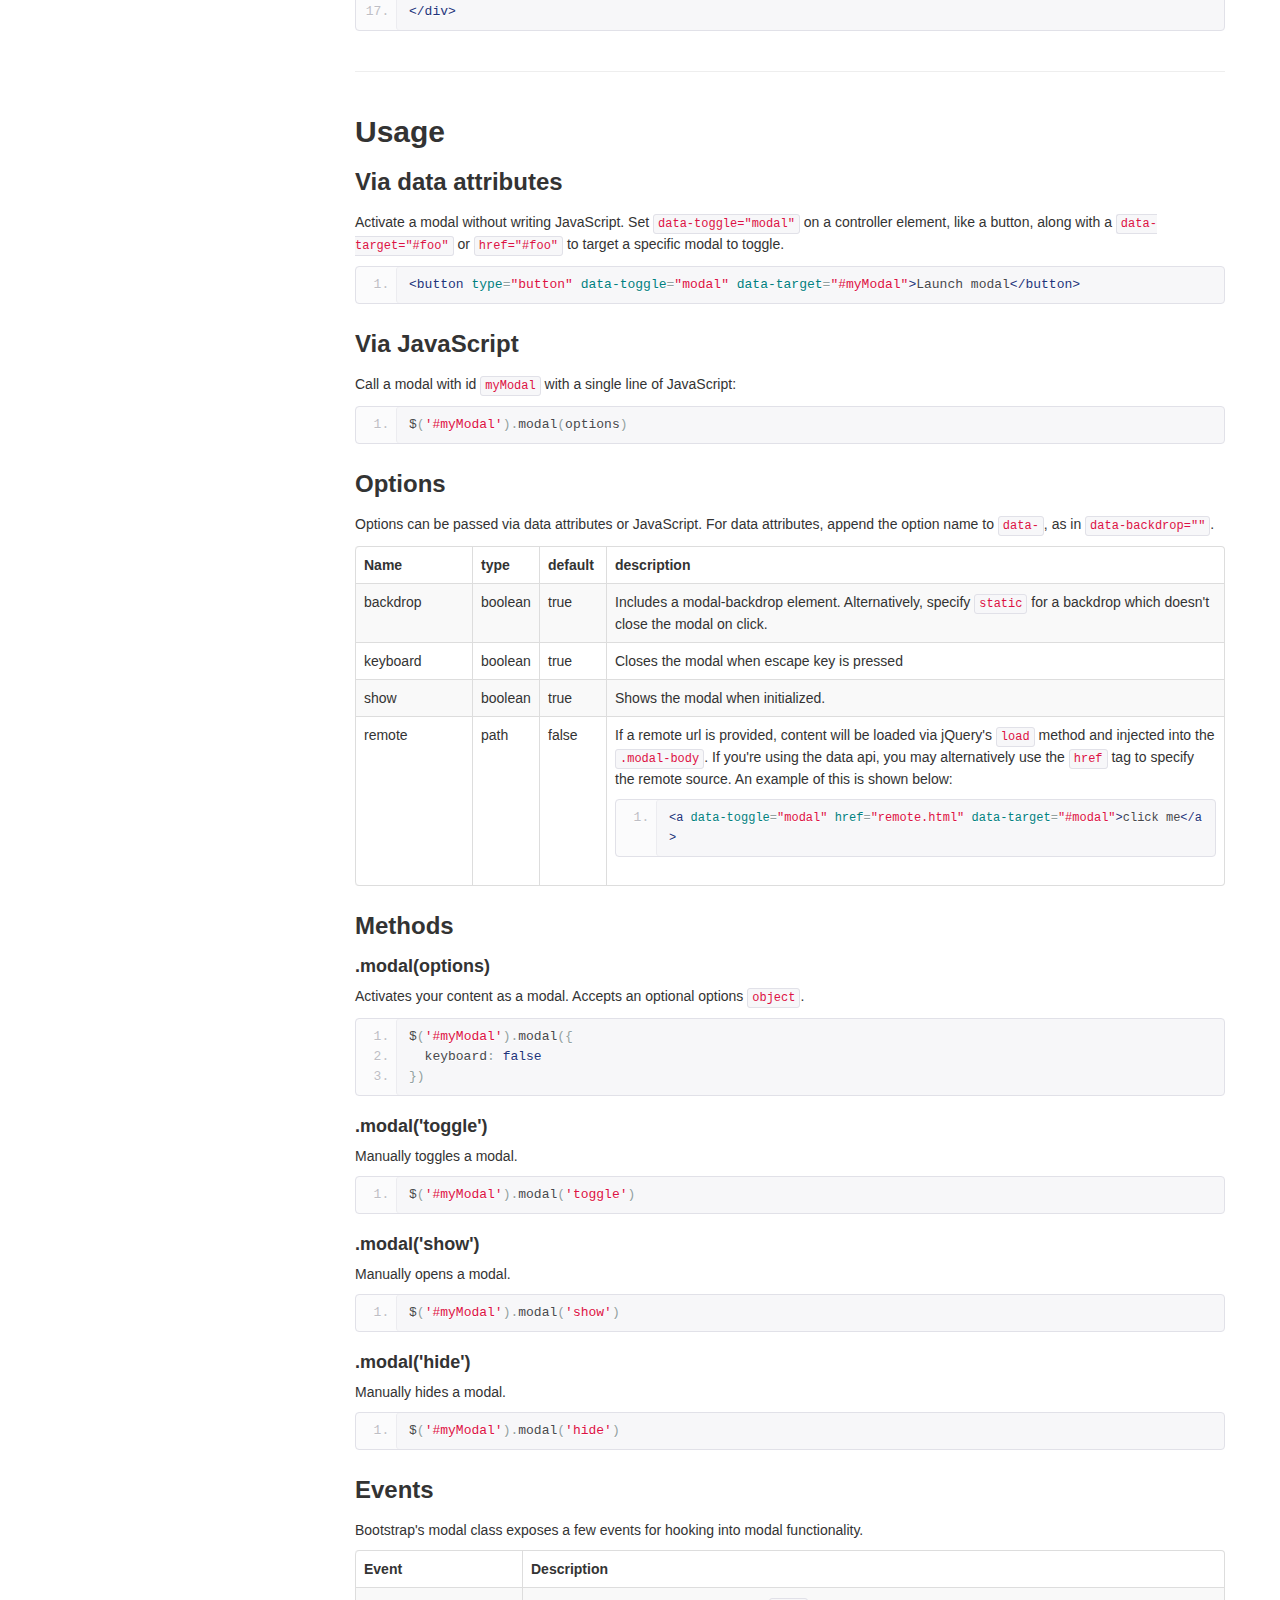
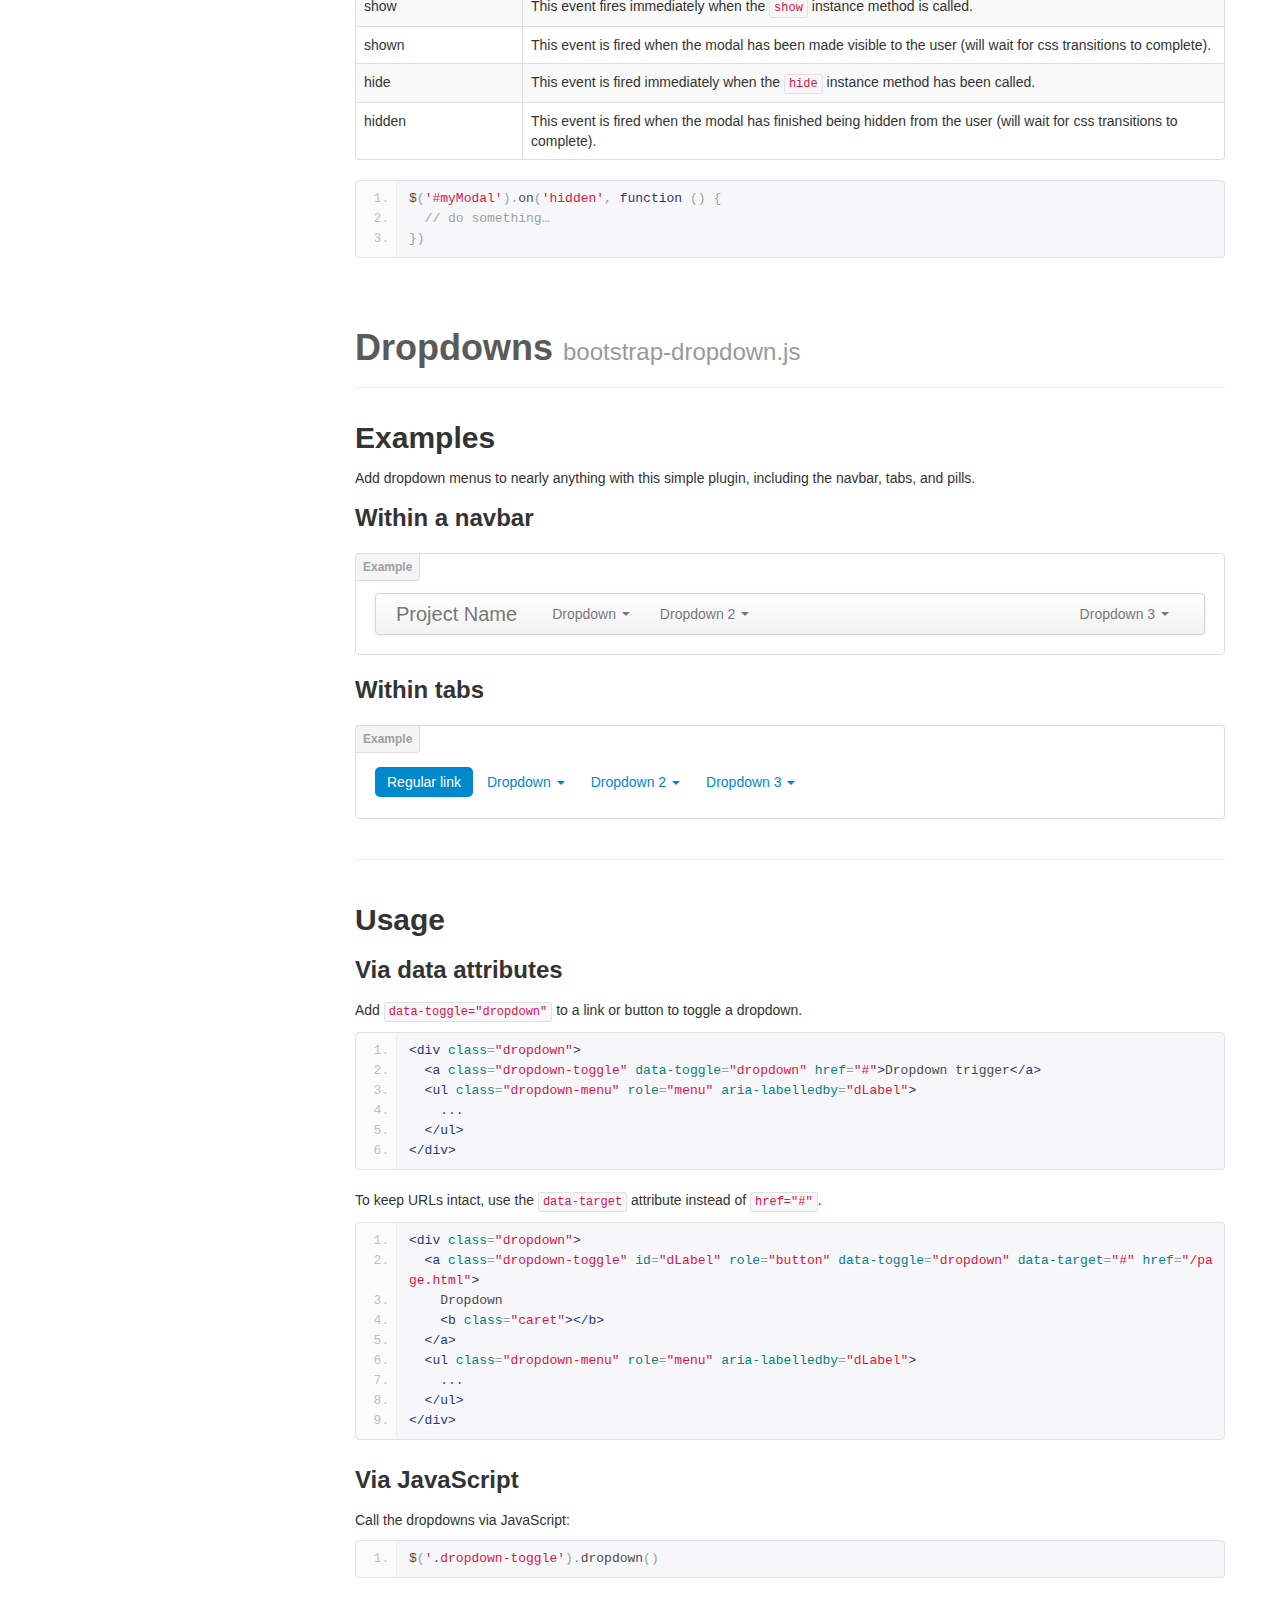
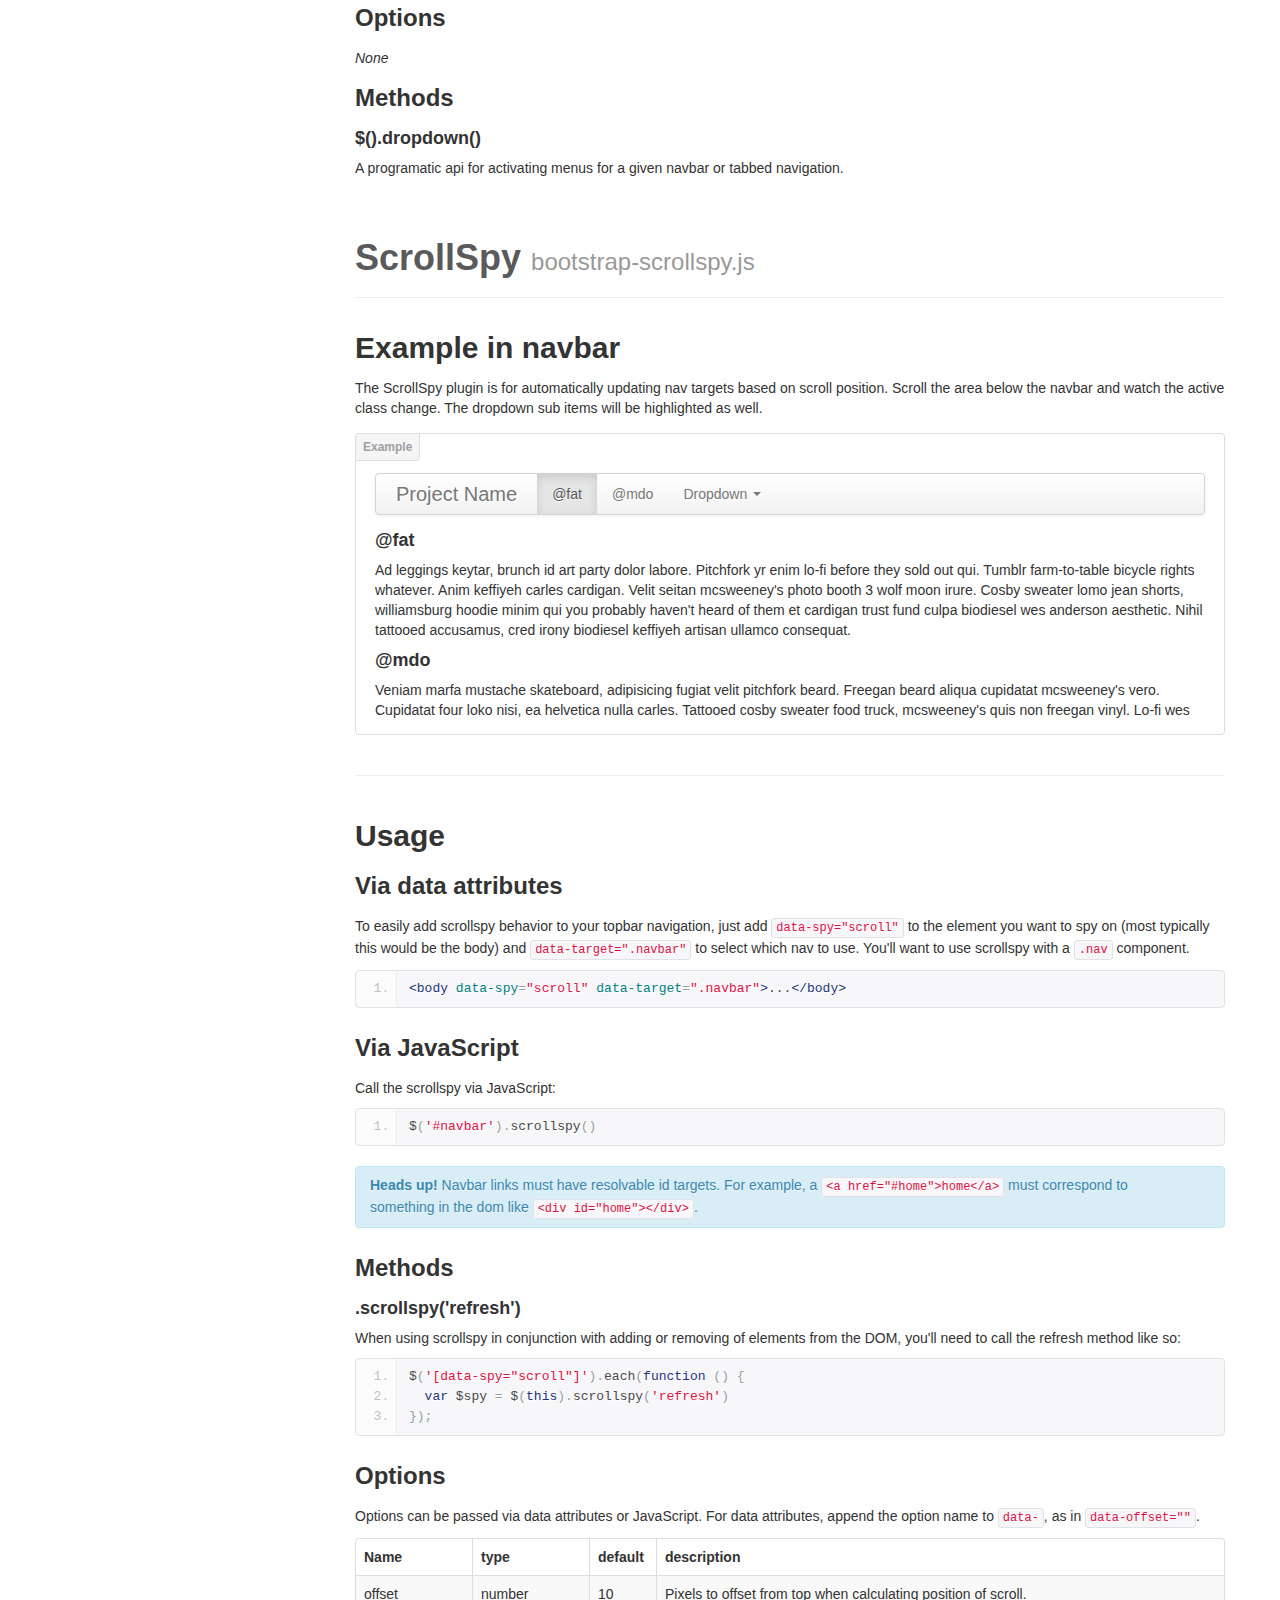
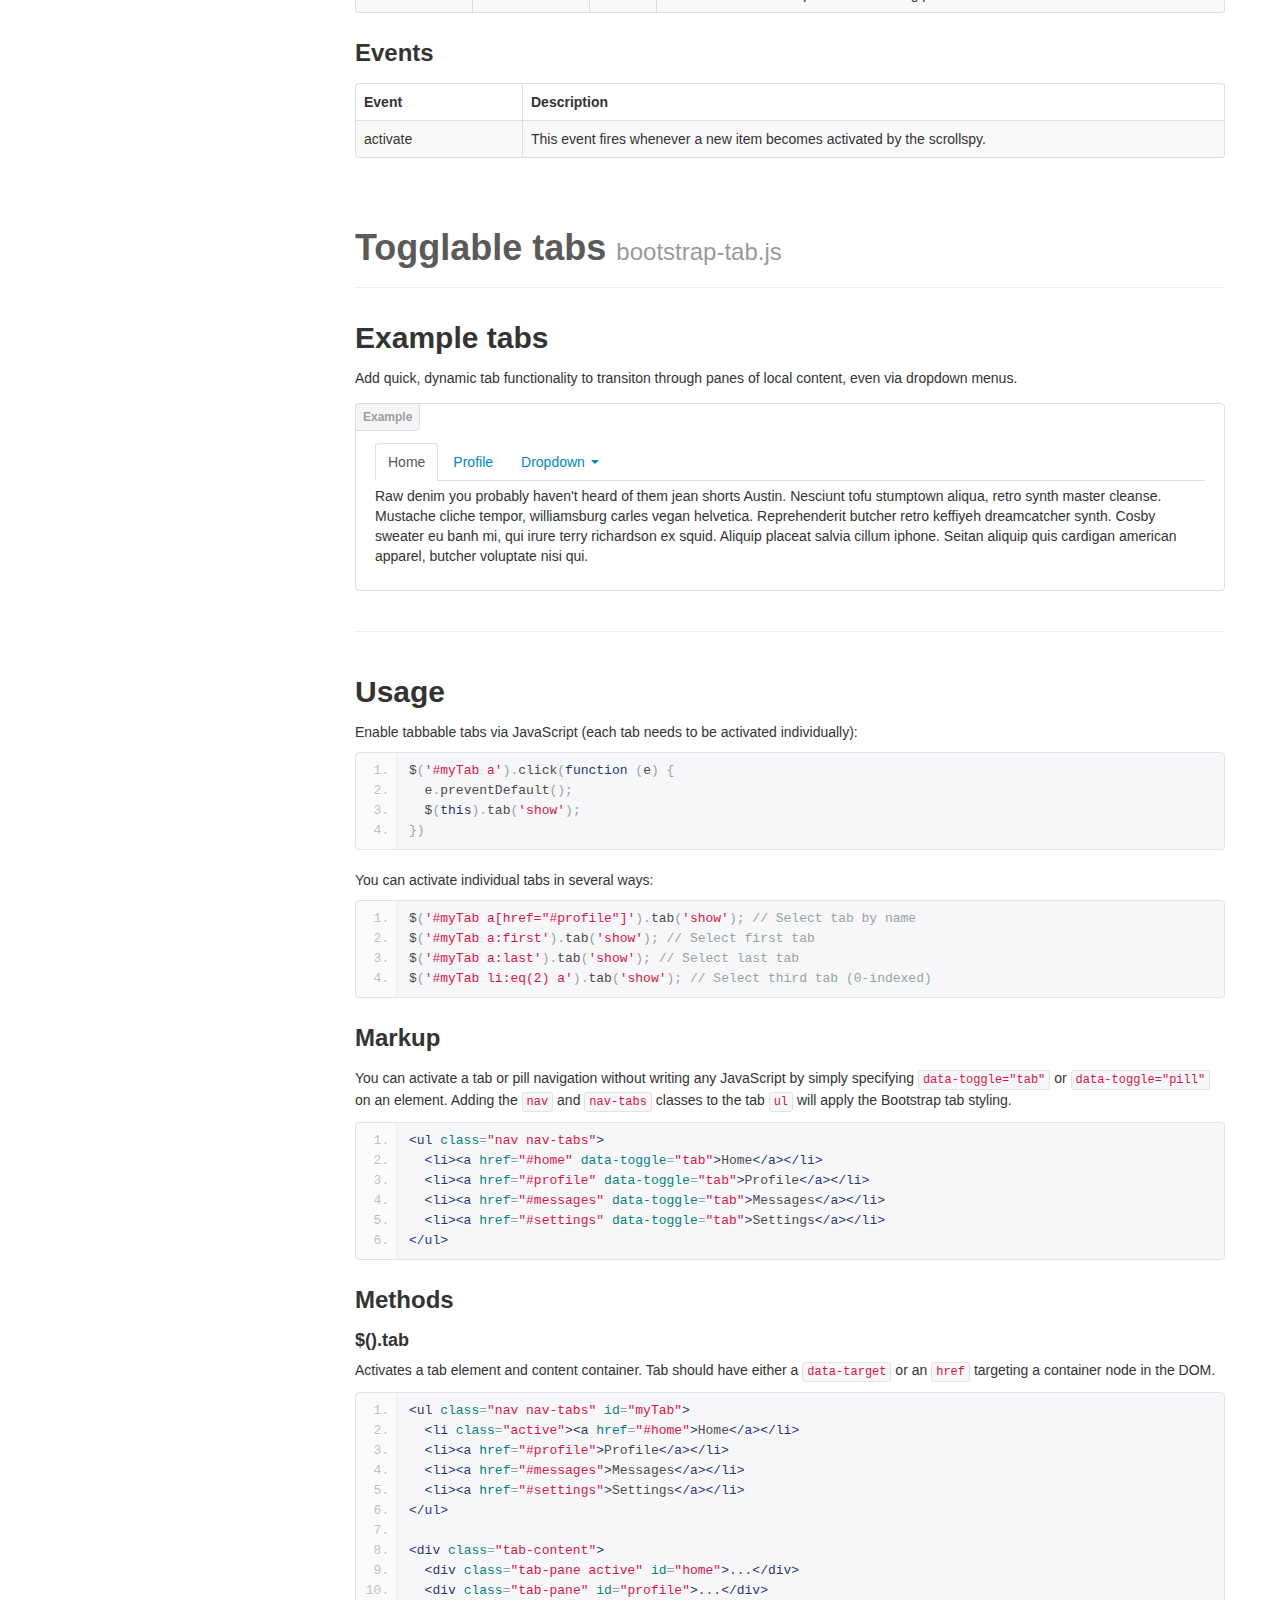
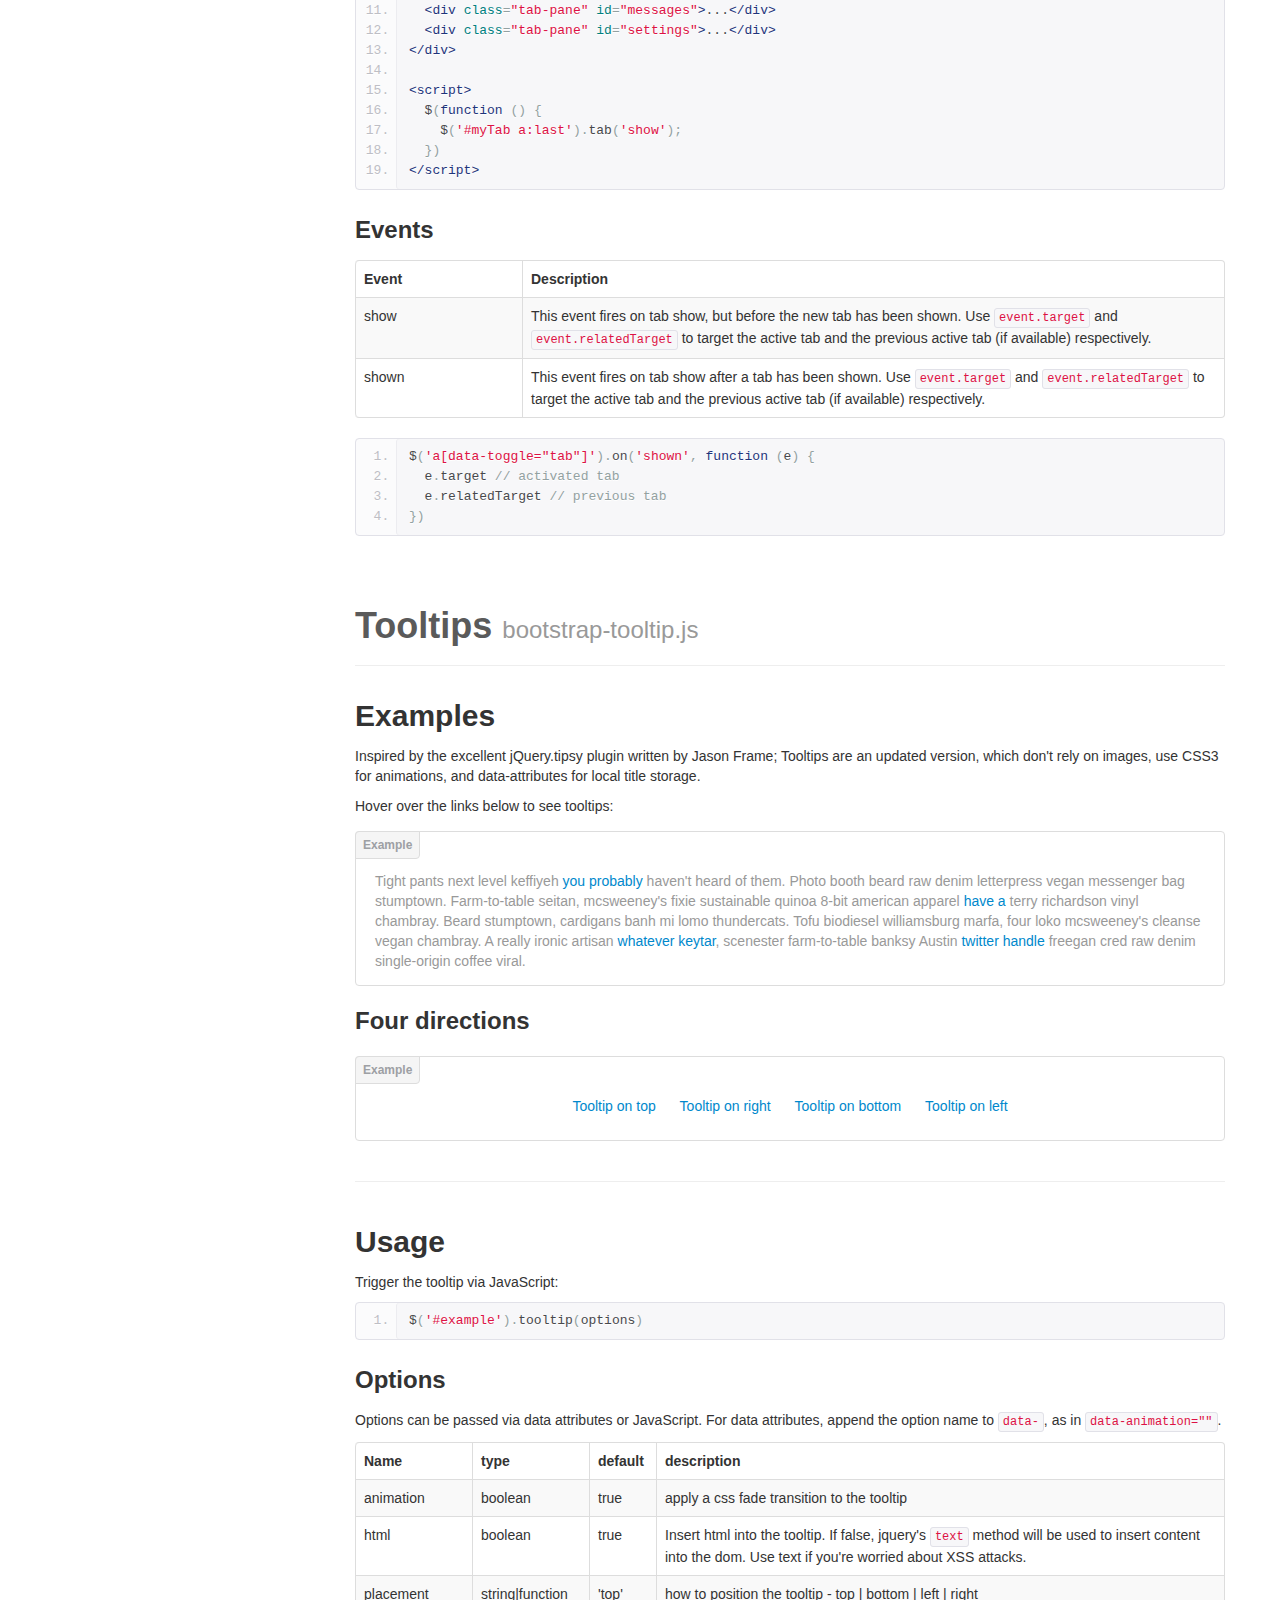
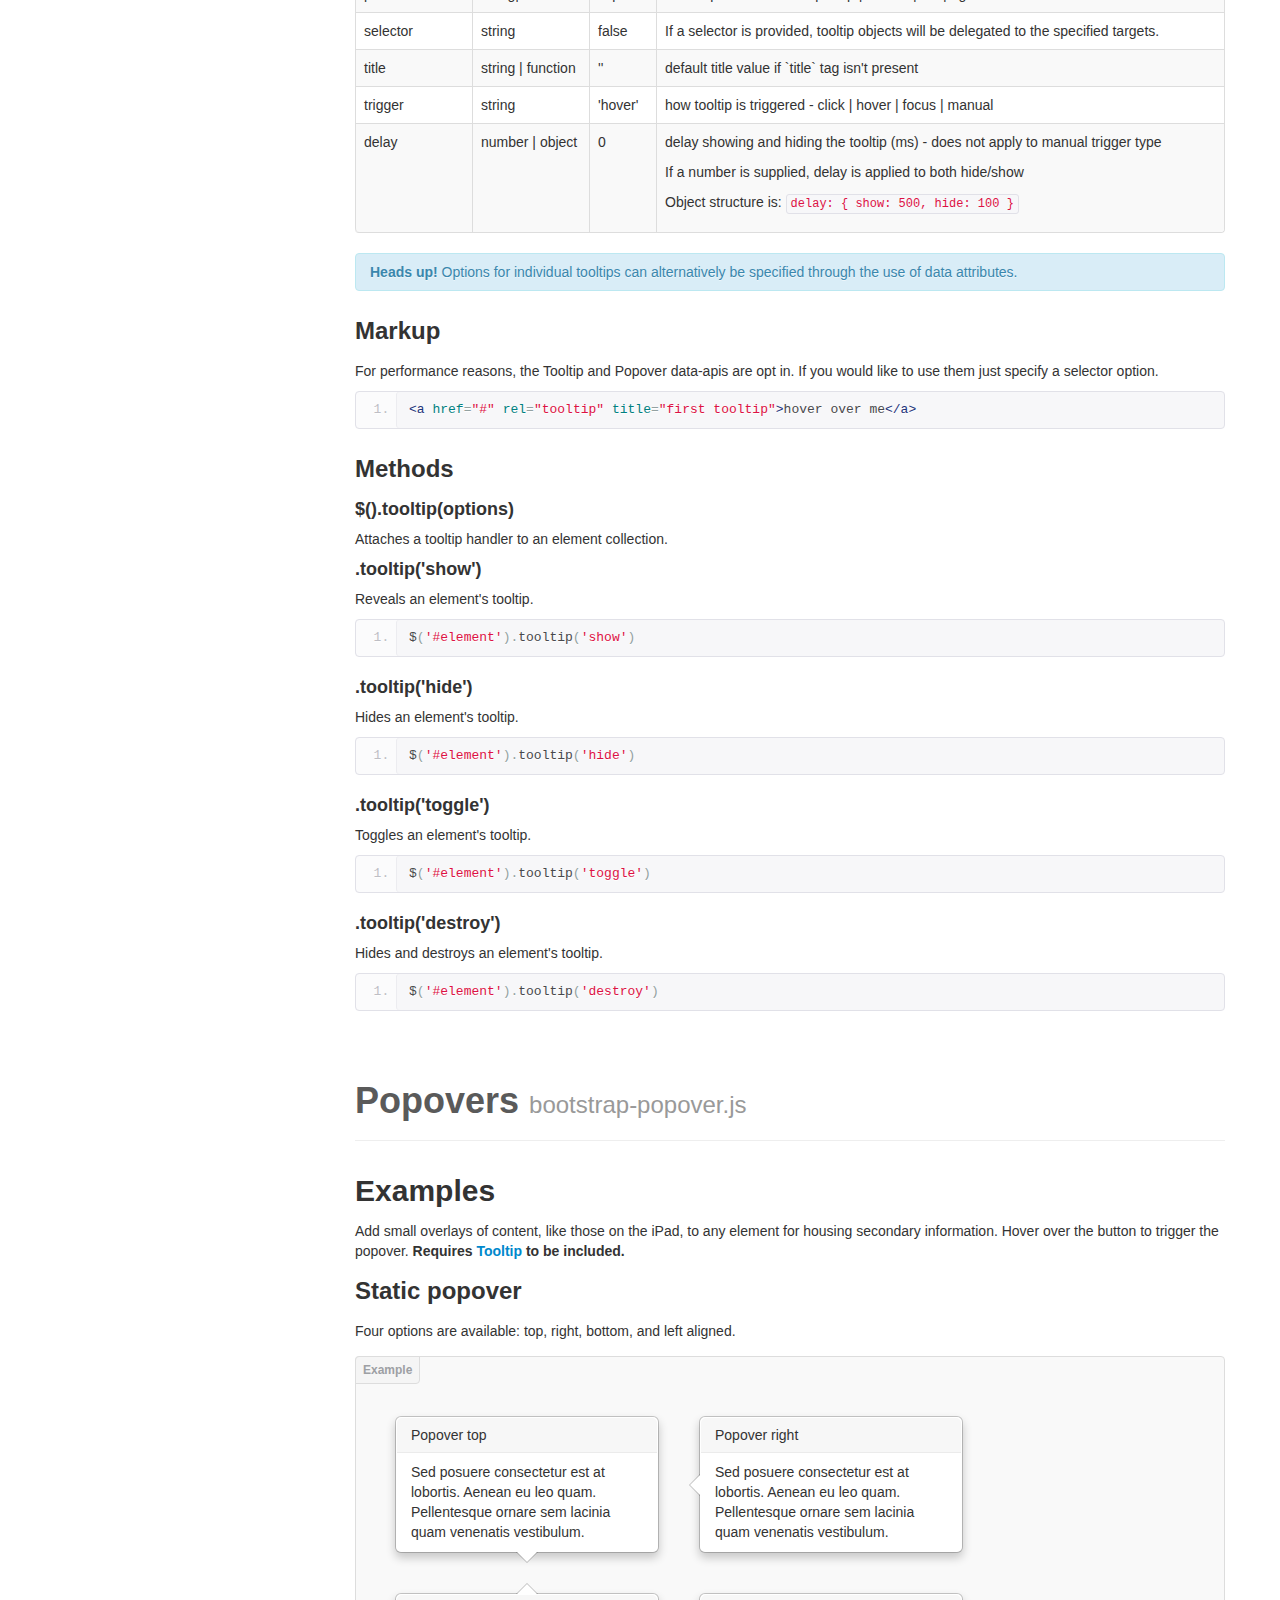
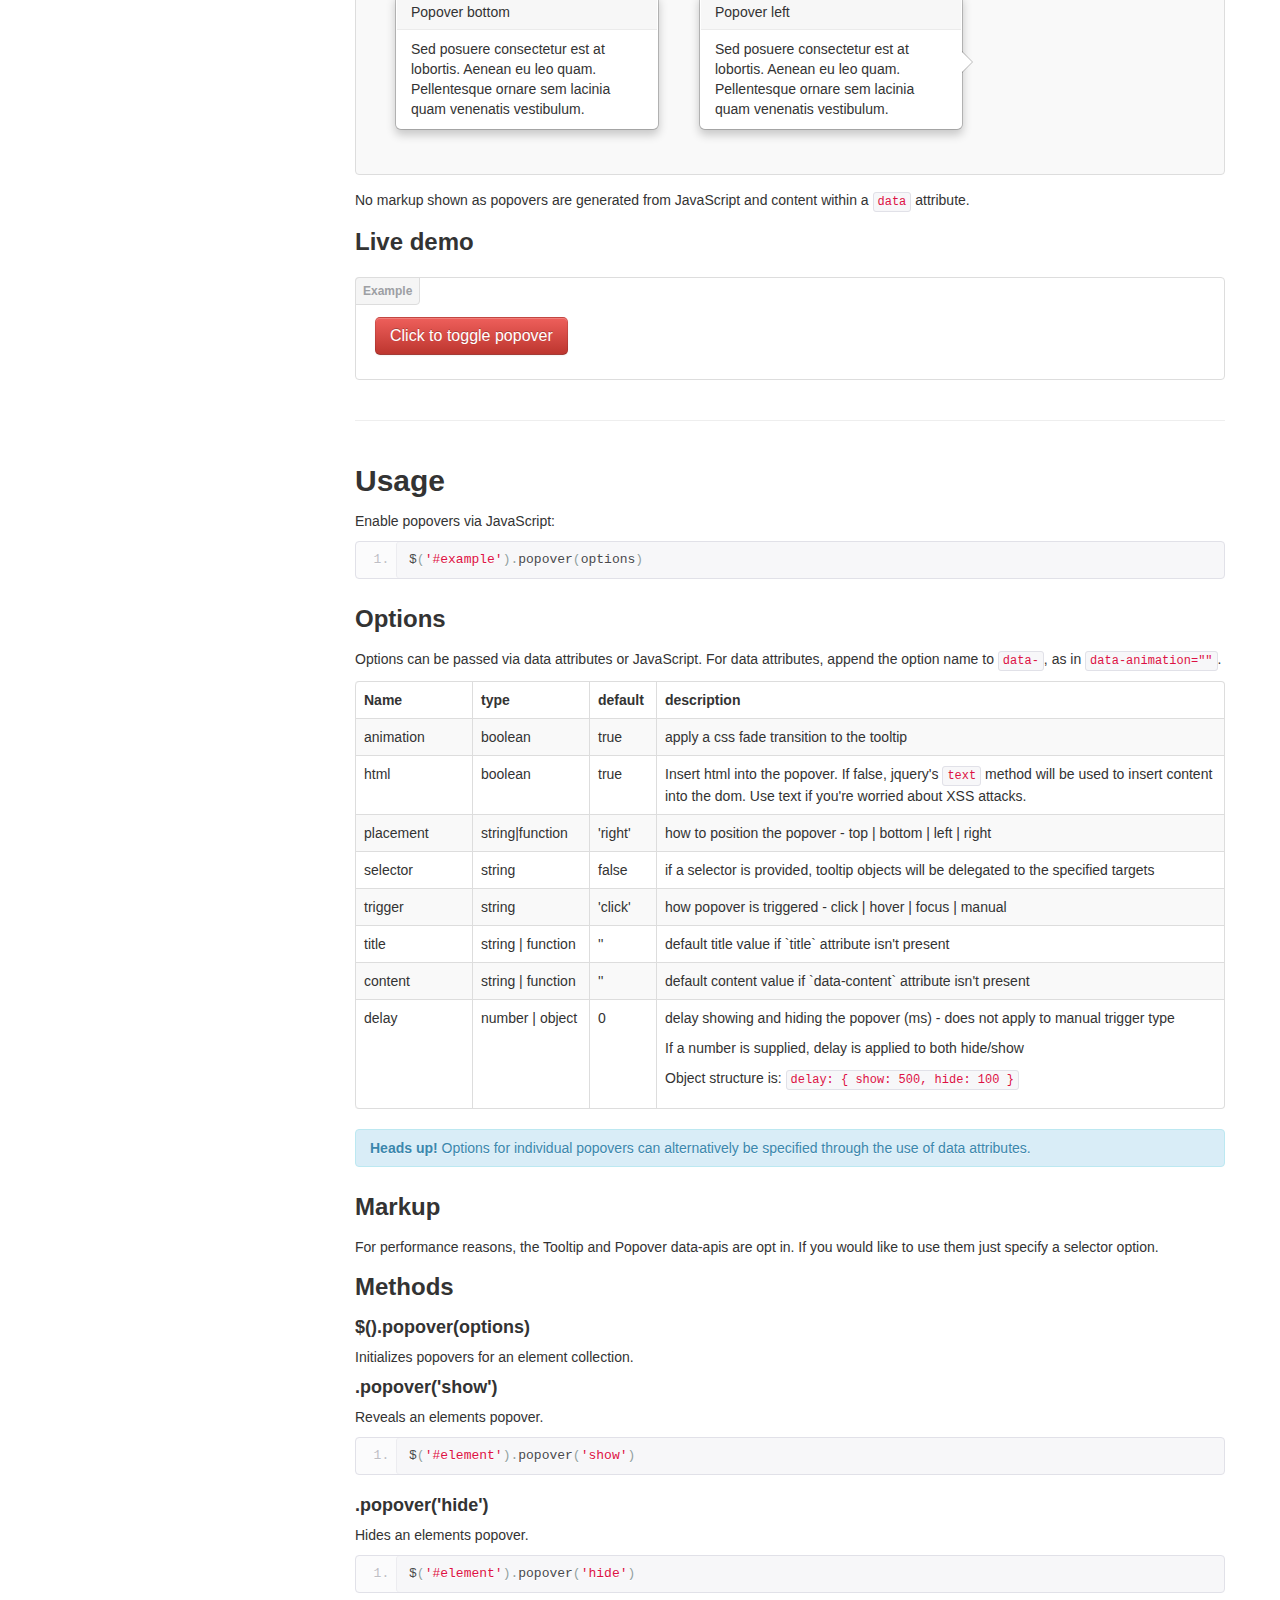
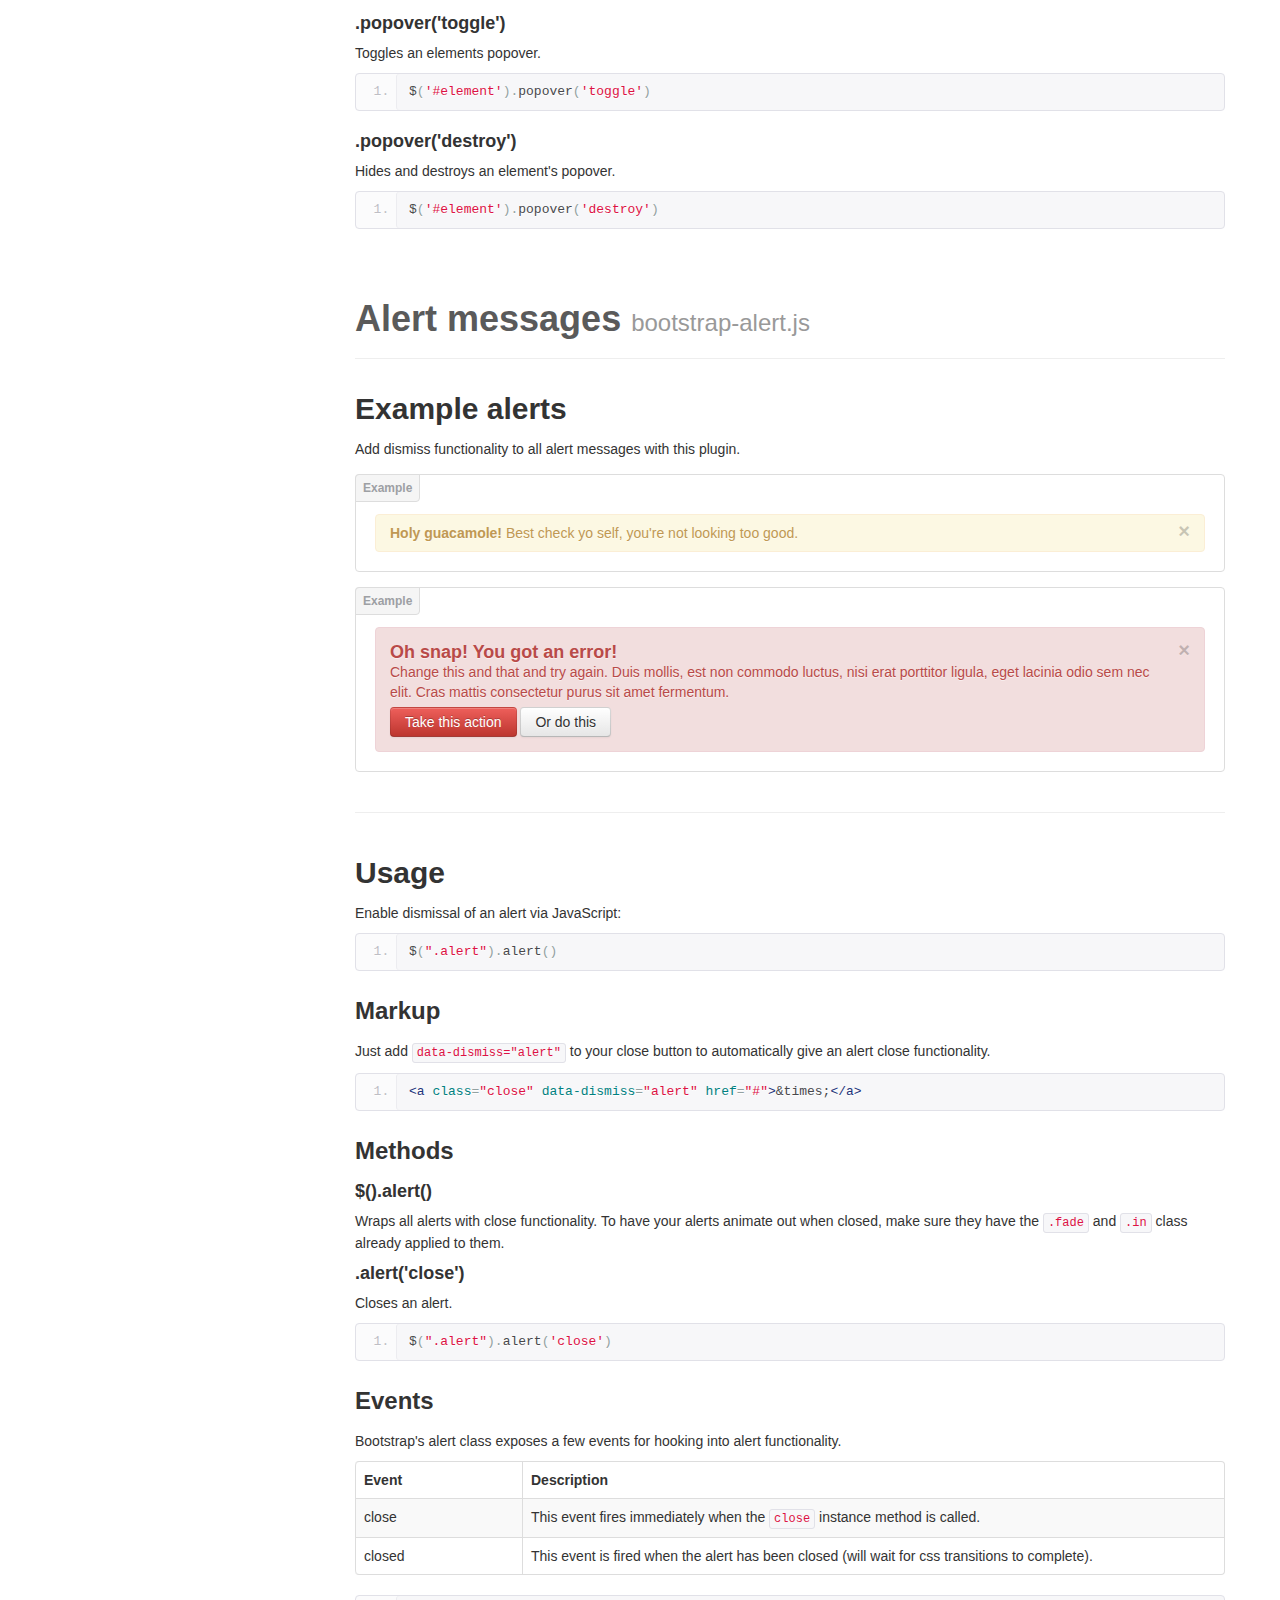
<file: docs/javascript.html>
<!DOCTYPE html>
<html lang="en">
  <head>
    <meta charset="utf-8">
    <title>Javascript · Twitter Bootstrap</title>
    <meta name="viewport" content="width=device-width, initial-scale=1.0">
    <meta name="description" content="">
    <meta name="author" content="">

    <!-- Le styles -->
    <link href="assets/css/bootstrap.css" rel="stylesheet">
    <link href="assets/css/bootstrap-responsive.css" rel="stylesheet">
    <link href="assets/css/docs.css" rel="stylesheet">
    <link href="assets/js/google-code-prettify/prettify.css" rel="stylesheet">

    <!-- Le HTML5 shim, for IE6-8 support of HTML5 elements -->
    <!--[if lt IE 9]>
      <script src="http://html5shim.googlecode.com/svn/trunk/html5.js"></script>
    <![endif]-->

    <!-- Le fav and touch icons -->
    <link rel="shortcut icon" href="assets/ico/favicon.ico">
    <link rel="apple-touch-icon-precomposed" sizes="144x144" href="assets/ico/apple-touch-icon-144-precomposed.png">
    <link rel="apple-touch-icon-precomposed" sizes="114x114" href="assets/ico/apple-touch-icon-114-precomposed.png">
    <link rel="apple-touch-icon-precomposed" sizes="72x72" href="assets/ico/apple-touch-icon-72-precomposed.png">
    <link rel="apple-touch-icon-precomposed" href="assets/ico/apple-touch-icon-57-precomposed.png">

  </head>

  <body data-spy="scroll" data-target=".bs-docs-sidebar">

    <!-- Navbar
    ================================================== -->
    <div class="navbar navbar-inverse navbar-fixed-top">
      <div class="navbar-inner">
        <div class="container">
          <button type="button" class="btn btn-navbar" data-toggle="collapse" data-target=".nav-collapse">
            <span class="icon-bar"></span>
            <span class="icon-bar"></span>
            <span class="icon-bar"></span>
          </button>
          <a class="brand" href="./index.html">Bootstrap</a>
          <div class="nav-collapse collapse">
            <ul class="nav">
              <li class="">
                <a href="./index.html">Home</a>
              </li>
              <li class="">
                <a href="./getting-started.html">Get started</a>
              </li>
              <li class="">
                <a href="./scaffolding.html">Scaffolding</a>
              </li>
              <li class="">
                <a href="./base-css.html">Base CSS</a>
              </li>
              <li class="">
                <a href="./components.html">Components</a>
              </li>
              <li class="active">
                <a href="./javascript.html">Javascript</a>
              </li>
              <li class="">
                <a href="./customize.html">Customize</a>
              </li>
            </ul>
          </div>
        </div>
      </div>
    </div>

<!-- Subhead
================================================== -->
<header class="jumbotron subhead">
  <div class="container">
    <h1>JavaScript for Bootstrap</h1>
    <p class="lead">Bring Bootstrap's components to life&mdash;now with 13 custom jQuery plugins.
  </div>
</header>

  <div class="container">

    <!-- Docs nav
    ================================================== -->
    <div class="row">
      <div class="span3 bs-docs-sidebar">
        <ul class="nav nav-list bs-docs-sidenav">
          <li><a href="#overview"><i class="icon-chevron-right"></i> Overview</a></li>
          <li><a href="#transitions"><i class="icon-chevron-right"></i> Transitions</a></li>
          <li><a href="#modals"><i class="icon-chevron-right"></i> Modal</a></li>
          <li><a href="#dropdowns"><i class="icon-chevron-right"></i> Dropdown</a></li>
          <li><a href="#scrollspy"><i class="icon-chevron-right"></i> Scrollspy</a></li>
          <li><a href="#tabs"><i class="icon-chevron-right"></i> Tab</a></li>
          <li><a href="#tooltips"><i class="icon-chevron-right"></i> Tooltip</a></li>
          <li><a href="#popovers"><i class="icon-chevron-right"></i> Popover</a></li>
          <li><a href="#alerts"><i class="icon-chevron-right"></i> Alert</a></li>
          <li><a href="#buttons"><i class="icon-chevron-right"></i> Button</a></li>
          <li><a href="#collapse"><i class="icon-chevron-right"></i> Collapse</a></li>
          <li><a href="#carousel"><i class="icon-chevron-right"></i> Carousel</a></li>
          <li><a href="#typeahead"><i class="icon-chevron-right"></i> Typeahead</a></li>
          <li><a href="#affix"><i class="icon-chevron-right"></i> Affix</a></li>
        </ul>
      </div>
      <div class="span9">


        <!-- Overview
        ================================================== -->
        <section id="overview">
          <div class="page-header">
            <h1>JavaScript in Bootstrap</h1>
          </div>

          <h3>Individual or compiled</h3>
          <p>If you have downloaded the latest version of Bootstrap, both <strong>bootstrap.js</strong> and <strong>bootstrap.min.js</strong> contain all of the plugins listed on this page.</p>

          <h3>Data attributes</h3>
          <p>You can use all Bootstrap plugins purely through the markup API without writing a single line of JavaScript. This is Bootstrap's first class API and should be your first consideration when using a plugin.</p>

          <p>That said, in some situations it may be desirable to turn this functionality off. Therefore, we also provide the ability to disable the data attribute API by unbinding all events on the body namespaced with `'data-api'`. This looks like this:
          <pre class="prettyprint linenums">$('body').off('.data-api')</pre>

          <p>Alternatively, to target a specific plugin, just include the plugins name as a namespace along with the data-api namespace like this:</p>
          <pre class="prettyprint linenums">$('body').off('.alert.data-api')</pre>

          <h3>Programmatic API</h3>
          <p>We also believe you should be able to use all Bootstrap plugins purely through the JavaScript API. All public APIs are single, chainable methods, and return the collection acted upon.</p>
          <pre class="prettyprint linenums">$(".btn.danger").button("toggle").addClass("fat")</pre>
          <p>All methods should accept an optional options object, a string which targets a particular method, or nothing (which initiates a plugin with default behavior):</p>
<pre class="prettyprint linenums">
$("#myModal").modal()                       // initialized with defaults
$("#myModal").modal({ keyboard: false })   // initialized with no keyboard
$("#myModal").modal('show')                // initializes and invokes show immediately</p>
</pre>
          <p>Each plugin also exposes it's raw constructor on a `Constructor` property: <code>$.fn.popover.Constructor</code>. If you'd like to get a particular plugin instance, retrieve it directly from an element: <code>$('[rel=popover]').data('popover')</code>.</p>

          <h3>Events</h3>
          <p>Bootstrap provides custom events for most plugin's unique actions. Generally, these come in an infinitive and past participle form - where the infinitive (ex. <code>show</code>) is triggered at the start of an event, and it's past participle form (ex. <code>shown</code>) is trigger on the completion of an action.</p>
          <p>All infinitive events provide preventDefault functionality. This provides the abililty to stop the execution of an action before it starts.</p>
<pre class="prettyprint linenums">
$('#myModal').on('show', function (e) {
    if (!data) return e.preventDefault() // stops modal from being shown
})
</pre>
        </section>



        <!-- Transitions
        ================================================== -->
        <section id="transitions">
          <div class="page-header">
            <h1>Transitions <small>bootstrap-transition.js</small></h1>
          </div>
          <h3>About transitions</h3>
          <p>For simple transition effects, include bootstrap-transition.js once alongside the other JS files. If you're using the compiled (or minified) bootstrap.js, there is no need to include this&mdash;it's already there.</p>
          <h3>Use cases</h3>
          <p>A few examples of the transition plugin:</p>
          <ul>
            <li>Sliding or fading in modals</li>
            <li>Fading out tabs</li>
            <li>Fading out alerts</li>
            <li>Sliding carousel panes</li>
          </ul>

        </section>



        <!-- Modal
        ================================================== -->
        <section id="modals">
          <div class="page-header">
            <h1>Modals <small>bootstrap-modal.js</small></h1>
          </div>


          <h2>Examples</h2>
          <p>Modals are streamlined, but flexible, dialog prompts with the minimum required functionality and smart defaults.</p>

          <h3>Static example</h3>
          <p>A rendered modal with header, body, and set of actions in the footer.</p>
          <div class="bs-docs-example" style="background-color: #f5f5f5;">
            <div class="modal" style="position: relative; top: auto; left: auto; margin: 0 auto 20px; z-index: 1; max-width: 100%;">
              <div class="modal-header">
                <button type="button" class="close" data-dismiss="modal" aria-hidden="true">&times;</button>
                <h3>Modal header</h3>
              </div>
              <div class="modal-body">
                <p>One fine body…</p>
              </div>
              <div class="modal-footer">
                <a href="#" class="btn">Close</a>
                <a href="#" class="btn btn-primary">Save changes</a>
              </div>
            </div>
          </div>
<pre class="prettyprint linenums">
&lt;div class="modal hide fade"&gt;
  &lt;div class="modal-header"&gt;
    &lt;button type="button" class="close" data-dismiss="modal" aria-hidden="true"&gt;&amp;times;&lt;/button&gt;
    &lt;h3&gt;Modal header&lt;/h3&gt;
  &lt;/div&gt;
  &lt;div class="modal-body"&gt;
    &lt;p&gt;One fine body…&lt;/p&gt;
  &lt;/div&gt;
  &lt;div class="modal-footer"&gt;
    &lt;a href="#" class="btn"&gt;Close&lt;/a&gt;
    &lt;a href="#" class="btn btn-primary"&gt;Save changes&lt;/a&gt;
  &lt;/div&gt;
&lt;/div&gt;
</pre>

          <h3>Live demo</h3>
          <p>Toggle a modal via JavaScript by clicking the button below. It will slide down and fade in from the top of the page.</p>
          <!-- sample modal content -->
          <div id="myModal" class="modal hide fade" tabindex="-1" role="dialog" aria-labelledby="myModalLabel" aria-hidden="true">
            <div class="modal-header">
              <button type="button" class="close" data-dismiss="modal" aria-hidden="true">&times;</button>
              <h3 id="myModalLabel">Modal Heading</h3>
            </div>
            <div class="modal-body">
              <h4>Text in a modal</h4>
              <p>Duis mollis, est non commodo luctus, nisi erat porttitor ligula, eget lacinia odio sem.</p>

              <h4>Popover in a modal</h4>
              <p>This <a href="#" role="button" class="btn popover-test" title="A Title" data-content="And here's some amazing content. It's very engaging. right?">button</a> should trigger a popover on hover.</p>

              <h4>Tooltips in a modal</h4>
              <p><a href="#" class="tooltip-test" title="Tooltip">This link</a> and <a href="#" class="tooltip-test" title="Tooltip">that link</a> should have tooltips on hover.</p>

              <hr>

              <h4>Overflowing text to show optional scrollbar</h4>
              <p>We set a fixed <code>max-height</code> on the <code>.modal-body</code>. Watch it overflow with all this extra lorem ipsum text we've included.</p>
              <p>Cras mattis consectetur purus sit amet fermentum. Cras justo odio, dapibus ac facilisis in, egestas eget quam. Morbi leo risus, porta ac consectetur ac, vestibulum at eros.</p>
              <p>Praesent commodo cursus magna, vel scelerisque nisl consectetur et. Vivamus sagittis lacus vel augue laoreet rutrum faucibus dolor auctor.</p>
              <p>Aenean lacinia bibendum nulla sed consectetur. Praesent commodo cursus magna, vel scelerisque nisl consectetur et. Donec sed odio dui. Donec ullamcorper nulla non metus auctor fringilla.</p>
              <p>Cras mattis consectetur purus sit amet fermentum. Cras justo odio, dapibus ac facilisis in, egestas eget quam. Morbi leo risus, porta ac consectetur ac, vestibulum at eros.</p>
              <p>Praesent commodo cursus magna, vel scelerisque nisl consectetur et. Vivamus sagittis lacus vel augue laoreet rutrum faucibus dolor auctor.</p>
              <p>Aenean lacinia bibendum nulla sed consectetur. Praesent commodo cursus magna, vel scelerisque nisl consectetur et. Donec sed odio dui. Donec ullamcorper nulla non metus auctor fringilla.</p>
            </div>
            <div class="modal-footer">
              <button class="btn" data-dismiss="modal">Close</button>
              <button class="btn btn-primary">Save changes</button>
            </div>
          </div>
          <div class="bs-docs-example" style="padding-bottom: 24px;">
            <a data-toggle="modal" href="#myModal" class="btn btn-primary btn-large">Launch demo modal</a>
          </div>
<pre class="prettyprint linenums">
&lt;-- Button to trigger modal --&gt;
&lt;a href="#myModal" role="button" class="btn" data-toggle="modal"&gt;Launch demo modal&lt;/a&gt;

&lt;-- Modal --&gt;
&lt;div class="modal" id="myModal" tabindex="-1" role="dialog" aria-labelledby="myModalLabel" aria-hidden="true"&gt;
  &lt;div class="modal-header"&gt;
    &lt;button type="button" class="close" data-dismiss="modal" aria-hidden="true"&gt;&times;&lt;/button&gt;
    &lt;h3 id="myModalLabel"&gt;Modal header&lt;/h3&gt;
  &lt;/div&gt;
  &lt;div class="modal-body"&gt;
    &lt;p&gt;One fine body…&lt;/p&gt;
  &lt;/div&gt;
  &lt;div class="modal-footer"&gt;
    &lt;button class="btn" data-dismiss="modal" aria-hidden="true"&gt;Close&lt;/button&gt;
    &lt;button class="btn btn-primary"&gt;Save changes&lt;/button&gt;
  &lt;/div&gt;
&lt;/div&gt;
</pre>


          <hr class="bs-docs-separator">


          <h2>Usage</h2>

          <h3>Via data attributes</h3>
          <p>Activate a modal without writing JavaScript. Set <code>data-toggle="modal"</code> on a controller element, like a button, along with a <code>data-target="#foo"</code> or <code>href="#foo"</code> to target a specific modal to toggle.</p>
          <pre class="prettyprint linenums">&lt;button type="button" data-toggle="modal" data-target="#myModal"&gt;Launch modal&lt;/button&gt;</pre>

          <h3>Via JavaScript</h3>
          <p>Call a modal with id <code>myModal</code> with a single line of JavaScript:</p>
          <pre class="prettyprint linenums">$('#myModal').modal(options)</pre>

          <h3>Options</h3>
          <p>Options can be passed via data attributes or JavaScript. For data attributes, append the option name to <code>data-</code>, as in <code>data-backdrop=""</code>.</p>
          <table class="table table-bordered table-striped">
            <thead>
             <tr>
               <th style="width: 100px;">Name</th>
               <th style="width: 50px;">type</th>
               <th style="width: 50px;">default</th>
               <th>description</th>
             </tr>
            </thead>
            <tbody>
             <tr>
               <td>backdrop</td>
               <td>boolean</td>
               <td>true</td>
               <td>Includes a modal-backdrop element. Alternatively, specify <code>static</code> for a backdrop which doesn't close the modal on click.</td>
             </tr>
             <tr>
               <td>keyboard</td>
               <td>boolean</td>
               <td>true</td>
               <td>Closes the modal when escape key is pressed</td>
             </tr>
             <tr>
               <td>show</td>
               <td>boolean</td>
               <td>true</td>
               <td>Shows the modal when initialized.</td>
             </tr>
             <tr>
               <td>remote</td>
               <td>path</td>
               <td>false</td>
               <td><p>If a remote url is provided, content will be loaded via jQuery's <code>load</code> method and injected into the <code>.modal-body</code>. If you're using the data api, you may alternatively use the <code>href</code> tag to specify the remote source. An example of this is shown below:</p>
              <pre class="prettyprint linenums"><code>&lt;a data-toggle="modal" href="remote.html" data-target="#modal"&gt;click me&lt;/a&gt;</code></pre></td>
             </tr>
            </tbody>
          </table>

          <h3>Methods</h3>
          <h4>.modal(options)</h4>
          <p>Activates your content as a modal. Accepts an optional options <code>object</code>.</p>
<pre class="prettyprint linenums">
$('#myModal').modal({
  keyboard: false
})
</pre>
          <h4>.modal('toggle')</h4>
          <p>Manually toggles a modal.</p>
          <pre class="prettyprint linenums">$('#myModal').modal('toggle')</pre>
          <h4>.modal('show')</h4>
          <p>Manually opens a modal.</p>
          <pre class="prettyprint linenums">$('#myModal').modal('show')</pre>
          <h4>.modal('hide')</h4>
          <p>Manually hides a modal.</p>
          <pre class="prettyprint linenums">$('#myModal').modal('hide')</pre>
          <h3>Events</h3>
          <p>Bootstrap's modal class exposes a few events for hooking into modal functionality.</p>
          <table class="table table-bordered table-striped">
            <thead>
             <tr>
               <th style="width: 150px;">Event</th>
               <th>Description</th>
             </tr>
            </thead>
            <tbody>
             <tr>
               <td>show</td>
               <td>This event fires immediately when the <code>show</code> instance method is called.</td>
             </tr>
             <tr>
               <td>shown</td>
               <td>This event is fired when the modal has been made visible to the user (will wait for css transitions to complete).</td>
             </tr>
             <tr>
               <td>hide</td>
               <td>This event is fired immediately when the <code>hide</code> instance method has been called.</td>
             </tr>
             <tr>
               <td>hidden</td>
               <td>This event is fired when the modal has finished being hidden from the user (will wait for css transitions to complete).</td>
             </tr>
            </tbody>
          </table>
<pre class="prettyprint linenums">
$('#myModal').on('hidden', function () {
  // do something…
})
</pre>
        </section>



        <!-- Dropdowns
        ================================================== -->
        <section id="dropdowns">
          <div class="page-header">
            <h1>Dropdowns <small>bootstrap-dropdown.js</small></h1>
          </div>


          <h2>Examples</h2>
          <p>Add dropdown menus to nearly anything with this simple plugin, including the navbar, tabs, and pills.</p>

          <h3>Within a navbar</h3>
          <div class="bs-docs-example">
            <div id="navbar-example" class="navbar navbar-static">
              <div class="navbar-inner">
                <div class="container" style="width: auto;">
                  <a class="brand" href="#">Project Name</a>
                  <ul class="nav" role="navigation">
                    <li class="dropdown">
                      <a id="drop1" href="#" role="button" class="dropdown-toggle" data-toggle="dropdown">Dropdown <b class="caret"></b></a>
                      <ul class="dropdown-menu" role="menu" aria-labelledby="drop1">
                        <li><a tabindex="-1" href="http://google.com">Action</a></li>
                        <li><a tabindex="-1" href="#anotherAction">Another action</a></li>
                        <li><a tabindex="-1" href="#">Something else here</a></li>
                        <li class="divider"></li>
                        <li><a tabindex="-1" href="#">Separated link</a></li>
                      </ul>
                    </li>
                    <li class="dropdown">
                      <a href="#" id="drop2" role="button" class="dropdown-toggle" data-toggle="dropdown">Dropdown 2 <b class="caret"></b></a>
                      <ul class="dropdown-menu" role="menu" aria-labelledby="drop2">
                        <li><a tabindex="-1" href="#">Action</a></li>
                        <li><a tabindex="-1" href="#">Another action</a></li>
                        <li><a tabindex="-1" href="#">Something else here</a></li>
                        <li class="divider"></li>
                        <li><a tabindex="-1" href="#">Separated link</a></li>
                      </ul>
                    </li>
                  </ul>
                  <ul class="nav pull-right">
                    <li id="fat-menu" class="dropdown">
                      <a href="#" id="drop3" role="button" class="dropdown-toggle" data-toggle="dropdown">Dropdown 3 <b class="caret"></b></a>
                      <ul class="dropdown-menu" role="menu" aria-labelledby="drop3">
                        <li><a tabindex="-1" href="#">Action</a></li>
                        <li><a tabindex="-1" href="#">Another action</a></li>
                        <li><a tabindex="-1" href="#">Something else here</a></li>
                        <li class="divider"></li>
                        <li><a tabindex="-1" href="#">Separated link</a></li>
                      </ul>
                    </li>
                  </ul>
                </div>
              </div>
            </div> <!-- /navbar-example -->
          </div> 

          <h3>Within tabs</h3>
          <div class="bs-docs-example">
            <ul class="nav nav-pills">
              <li class="active"><a href="#">Regular link</a></li>
              <li class="dropdown">
                <a class="dropdown-toggle" id="drop4" role="button" data-toggle="dropdown" href="#">Dropdown <b class="caret"></b></a>
                <ul id="menu1" class="dropdown-menu" role="menu" aria-labelledby="drop4">
                  <li><a tabindex="-1" href="#">Action</a></li>
                  <li><a tabindex="-1" href="#">Another action</a></li>
                  <li><a tabindex="-1" href="#">Something else here</a></li>
                  <li class="divider"></li>
                  <li><a tabindex="-1" href="#">Separated link</a></li>
                </ul>
              </li>
              <li class="dropdown">
                <a class="dropdown-toggle" id="drop5" role="button" data-toggle="dropdown" href="#">Dropdown 2 <b class="caret"></b></a>
                <ul id="menu2" class="dropdown-menu" role="menu" aria-labelledby="drop5">
                  <li><a tabindex="-1" href="#">Action</a></li>
                  <li><a tabindex="-1" href="#">Another action</a></li>
                  <li><a tabindex="-1" href="#">Something else here</a></li>
                  <li class="divider"></li>
                  <li><a tabindex="-1" href="#">Separated link</a></li>
                </ul>
              </li>
              <li class="dropdown">
                <a class="dropdown-toggle" id="drop5" role="button" data-toggle="dropdown" href="#">Dropdown 3 <b class="caret"></b></a>
                <ul id="menu3" class="dropdown-menu" role="menu" aria-labelledby="drop5">
                  <li><a tabindex="-1" href="#">Action</a></li>
                  <li><a tabindex="-1" href="#">Another action</a></li>
                  <li><a tabindex="-1" href="#">Something else here</a></li>
                  <li class="divider"></li>
                  <li><a tabindex="-1" href="#">Separated link</a></li>
                </ul>
              </li>
            </ul> <!-- /tabs -->
          </div> 


          <hr class="bs-docs-separator">


          <h2>Usage</h2>

          <h3>Via data attributes</h3>
          <p>Add <code>data-toggle="dropdown"</code> to a link or button to toggle a dropdown.</p>
<pre class="prettyprint linenums">
&lt;div class="dropdown"&gt;
  &lt;a class="dropdown-toggle" data-toggle="dropdown" href="#"&gt;Dropdown trigger&lt;/a&gt;
  &lt;ul class="dropdown-menu" role="menu" aria-labelledby="dLabel"&gt;
    ...
  &lt;/ul&gt;
&lt;/div&gt;
</pre>
          <p>To keep URLs intact, use the <code>data-target</code> attribute instead of <code>href="#"</code>.</p>
<pre class="prettyprint linenums">
&lt;div class="dropdown"&gt;
  &lt;a class="dropdown-toggle" id="dLabel" role="button" data-toggle="dropdown" data-target="#" href="/page.html"&gt;
    Dropdown
    &lt;b class="caret"&gt;&lt;/b&gt;
  &lt;/a&gt;
  &lt;ul class="dropdown-menu" role="menu" aria-labelledby="dLabel"&gt;
    ...
  &lt;/ul&gt;
&lt;/div&gt;
</pre>

          <h3>Via JavaScript</h3>
          <p>Call the dropdowns via JavaScript:</p>
          <pre class="prettyprint linenums">$('.dropdown-toggle').dropdown()</pre>

          <h3>Options</h3>
          <p><em>None</em></p>

          <h3>Methods</h3>
          <h4>$().dropdown()</h4>
          <p>A programatic api for activating menus for a given navbar or tabbed navigation.</p>
        </section>



        <!-- ScrollSpy
        ================================================== -->
        <section id="scrollspy">
          <div class="page-header">
            <h1>ScrollSpy <small>bootstrap-scrollspy.js</small></h1>
          </div>


          <h2>Example in navbar</h2>
          <p>The ScrollSpy plugin is for automatically updating nav targets based on scroll position. Scroll the area below the navbar and watch the active class change. The dropdown sub items will be highlighted as well.</p>
          <div class="bs-docs-example">
            <div id="navbarExample" class="navbar navbar-static">
              <div class="navbar-inner">
                <div class="container" style="width: auto;">
                  <a class="brand" href="#">Project Name</a>
                  <ul class="nav">
                    <li><a href="#fat">@fat</a></li>
                    <li><a href="#mdo">@mdo</a></li>
                    <li class="dropdown">
                      <a href="#" class="dropdown-toggle" data-toggle="dropdown">Dropdown <b class="caret"></b></a>
                      <ul class="dropdown-menu">
                        <li><a href="#one">one</a></li>
                        <li><a href="#two">two</a></li>
                        <li class="divider"></li>
                        <li><a href="#three">three</a></li>
                      </ul>
                    </li>
                  </ul>
                </div>
              </div>
            </div>
            <div data-spy="scroll" data-target="#navbarExample" data-offset="0" class="scrollspy-example">
              <h4 id="fat">@fat</h4>
              <p>Ad leggings keytar, brunch id art party dolor labore. Pitchfork yr enim lo-fi before they sold out qui. Tumblr farm-to-table bicycle rights whatever. Anim keffiyeh carles cardigan. Velit seitan mcsweeney's photo booth 3 wolf moon irure. Cosby sweater lomo jean shorts, williamsburg hoodie minim qui you probably haven't heard of them et cardigan trust fund culpa biodiesel wes anderson aesthetic. Nihil tattooed accusamus, cred irony biodiesel keffiyeh artisan ullamco consequat.</p>
              <h4 id="mdo">@mdo</h4>
              <p>Veniam marfa mustache skateboard, adipisicing fugiat velit pitchfork beard. Freegan beard aliqua cupidatat mcsweeney's vero. Cupidatat four loko nisi, ea helvetica nulla carles. Tattooed cosby sweater food truck, mcsweeney's quis non freegan vinyl. Lo-fi wes anderson +1 sartorial. Carles non aesthetic exercitation quis gentrify. Brooklyn adipisicing craft beer vice keytar deserunt.</p>
              <h4 id="one">one</h4>
              <p>Occaecat commodo aliqua delectus. Fap craft beer deserunt skateboard ea. Lomo bicycle rights adipisicing banh mi, velit ea sunt next level locavore single-origin coffee in magna veniam. High life id vinyl, echo park consequat quis aliquip banh mi pitchfork. Vero VHS est adipisicing. Consectetur nisi DIY minim messenger bag. Cred ex in, sustainable delectus consectetur fanny pack iphone.</p>
              <h4 id="two">two</h4>
              <p>In incididunt echo park, officia deserunt mcsweeney's proident master cleanse thundercats sapiente veniam. Excepteur VHS elit, proident shoreditch +1 biodiesel laborum craft beer. Single-origin coffee wayfarers irure four loko, cupidatat terry richardson master cleanse. Assumenda you probably haven't heard of them art party fanny pack, tattooed nulla cardigan tempor ad. Proident wolf nesciunt sartorial keffiyeh eu banh mi sustainable. Elit wolf voluptate, lo-fi ea portland before they sold out four loko. Locavore enim nostrud mlkshk brooklyn nesciunt.</p>
              <h4 id="three">three</h4>
              <p>Ad leggings keytar, brunch id art party dolor labore. Pitchfork yr enim lo-fi before they sold out qui. Tumblr farm-to-table bicycle rights whatever. Anim keffiyeh carles cardigan. Velit seitan mcsweeney's photo booth 3 wolf moon irure. Cosby sweater lomo jean shorts, williamsburg hoodie minim qui you probably haven't heard of them et cardigan trust fund culpa biodiesel wes anderson aesthetic. Nihil tattooed accusamus, cred irony biodiesel keffiyeh artisan ullamco consequat.</p>
              <p>Keytar twee blog, culpa messenger bag marfa whatever delectus food truck. Sapiente synth id assumenda. Locavore sed helvetica cliche irony, thundercats you probably haven't heard of them consequat hoodie gluten-free lo-fi fap aliquip. Labore elit placeat before they sold out, terry richardson proident brunch nesciunt quis cosby sweater pariatur keffiyeh ut helvetica artisan. Cardigan craft beer seitan readymade velit. VHS chambray laboris tempor veniam. Anim mollit minim commodo ullamco thundercats.
              </p>
            </div>
          </div>


          <hr class="bs-docs-separator">


          <h2>Usage</h2>

          <h3>Via data attributes</h3>
          <p>To easily add scrollspy behavior to your topbar navigation, just add <code>data-spy="scroll"</code> to the element you want to spy on (most typically this would be the body) and <code>data-target=".navbar"</code> to select which nav to use. You'll want to use scrollspy with a <code>.nav</code> component.</p>
          <pre class="prettyprint linenums">&lt;body data-spy="scroll" data-target=".navbar"&gt;...&lt;/body&gt;</pre>

          <h3>Via JavaScript</h3>
          <p>Call the scrollspy via JavaScript:</p>
          <pre class="prettyprint linenums">$('#navbar').scrollspy()</pre>

          <div class="alert alert-info">
            <strong>Heads up!</strong>
            Navbar links must have resolvable id targets. For example, a <code>&lt;a href="#home"&gt;home&lt;/a&gt;</code> must correspond to something in the dom like <code>&lt;div id="home"&gt;&lt;/div&gt;</code>.
          </div>

          <h3>Methods</h3>
          <h4>.scrollspy('refresh')</h4>
          <p>When using scrollspy in conjunction with adding or removing of elements from the DOM, you'll need to call the refresh method like so:</p>
<pre class="prettyprint linenums">
$('[data-spy="scroll"]').each(function () {
  var $spy = $(this).scrollspy('refresh')
});
</pre>

          <h3>Options</h3>
          <p>Options can be passed via data attributes or JavaScript. For data attributes, append the option name to <code>data-</code>, as in <code>data-offset=""</code>.</p>
          <table class="table table-bordered table-striped">
            <thead>
             <tr>
               <th style="width: 100px;">Name</th>
               <th style="width: 100px;">type</th>
               <th style="width: 50px;">default</th>
               <th>description</th>
             </tr>
            </thead>
            <tbody>
             <tr>
               <td>offset</td>
               <td>number</td>
               <td>10</td>
               <td>Pixels to offset from top when calculating position of scroll.</td>
             </tr>
            </tbody>
          </table>

          <h3>Events</h3>
          <table class="table table-bordered table-striped">
            <thead>
             <tr>
               <th style="width: 150px;">Event</th>
               <th>Description</th>
             </tr>
            </thead>
            <tbody>
             <tr>
               <td>activate</td>
               <td>This event fires whenever a new item becomes activated by the scrollspy.</td>
            </tr>
            </tbody>
          </table>
        </section>



        <!-- Tabs
        ================================================== -->
        <section id="tabs">
          <div class="page-header">
            <h1>Togglable tabs <small>bootstrap-tab.js</small></h1>
          </div>


          <h2>Example tabs</h2>
          <p>Add quick, dynamic tab functionality to transiton through panes of local content, even via dropdown menus.</p>
          <div class="bs-docs-example">
            <ul id="myTab" class="nav nav-tabs">
              <li class="active"><a href="#home" data-toggle="tab">Home</a></li>
              <li><a href="#profile" data-toggle="tab">Profile</a></li>
              <li class="dropdown">
                <a href="#" class="dropdown-toggle" data-toggle="dropdown">Dropdown <b class="caret"></b></a>
                <ul class="dropdown-menu">
                  <li><a href="#dropdown1" data-toggle="tab">@fat</a></li>
                  <li><a href="#dropdown2" data-toggle="tab">@mdo</a></li>
                </ul>
              </li>
            </ul>
            <div id="myTabContent" class="tab-content">
              <div class="tab-pane fade in active" id="home">
                <p>Raw denim you probably haven't heard of them jean shorts Austin. Nesciunt tofu stumptown aliqua, retro synth master cleanse. Mustache cliche tempor, williamsburg carles vegan helvetica. Reprehenderit butcher retro keffiyeh dreamcatcher synth. Cosby sweater eu banh mi, qui irure terry richardson ex squid. Aliquip placeat salvia cillum iphone. Seitan aliquip quis cardigan american apparel, butcher voluptate nisi qui.</p>
              </div>
              <div class="tab-pane fade" id="profile">
                <p>Food truck fixie locavore, accusamus mcsweeney's marfa nulla single-origin coffee squid. Exercitation +1 labore velit, blog sartorial PBR leggings next level wes anderson artisan four loko farm-to-table craft beer twee. Qui photo booth letterpress, commodo enim craft beer mlkshk aliquip jean shorts ullamco ad vinyl cillum PBR. Homo nostrud organic, assumenda labore aesthetic magna delectus mollit. Keytar helvetica VHS salvia yr, vero magna velit sapiente labore stumptown. Vegan fanny pack odio cillum wes anderson 8-bit, sustainable jean shorts beard ut DIY ethical culpa terry richardson biodiesel. Art party scenester stumptown, tumblr butcher vero sint qui sapiente accusamus tattooed echo park.</p>
              </div>
              <div class="tab-pane fade" id="dropdown1">
                <p>Etsy mixtape wayfarers, ethical wes anderson tofu before they sold out mcsweeney's organic lomo retro fanny pack lo-fi farm-to-table readymade. Messenger bag gentrify pitchfork tattooed craft beer, iphone skateboard locavore carles etsy salvia banksy hoodie helvetica. DIY synth PBR banksy irony. Leggings gentrify squid 8-bit cred pitchfork. Williamsburg banh mi whatever gluten-free, carles pitchfork biodiesel fixie etsy retro mlkshk vice blog. Scenester cred you probably haven't heard of them, vinyl craft beer blog stumptown. Pitchfork sustainable tofu synth chambray yr.</p>
              </div>
              <div class="tab-pane fade" id="dropdown2">
                <p>Trust fund seitan letterpress, keytar raw denim keffiyeh etsy art party before they sold out master cleanse gluten-free squid scenester freegan cosby sweater. Fanny pack portland seitan DIY, art party locavore wolf cliche high life echo park Austin. Cred vinyl keffiyeh DIY salvia PBR, banh mi before they sold out farm-to-table VHS viral locavore cosby sweater. Lomo wolf viral, mustache readymade thundercats keffiyeh craft beer marfa ethical. Wolf salvia freegan, sartorial keffiyeh echo park vegan.</p>
              </div>
            </div>
          </div>


          <hr class="bs-docs-separator">


          <h2>Usage</h2>
          <p>Enable tabbable tabs via JavaScript (each tab needs to be activated individually):</p>
<pre class="prettyprint linenums">
$('#myTab a').click(function (e) {
  e.preventDefault();
  $(this).tab('show');
})</pre>
          <p>You can activate individual tabs in several ways:</p>
<pre class="prettyprint linenums">
$('#myTab a[href="#profile"]').tab('show'); // Select tab by name
$('#myTab a:first').tab('show'); // Select first tab
$('#myTab a:last').tab('show'); // Select last tab
$('#myTab li:eq(2) a').tab('show'); // Select third tab (0-indexed)
</pre>

          <h3>Markup</h3>
          <p>You can activate a tab or pill navigation without writing any JavaScript by simply specifying <code>data-toggle="tab"</code> or <code>data-toggle="pill"</code> on an element. Adding the <code>nav</code> and <code>nav-tabs</code> classes to the tab <code>ul</code> will apply the Bootstrap tab styling.</p>
<pre class="prettyprint linenums">
&lt;ul class="nav nav-tabs"&gt;
  &lt;li&gt;&lt;a href="#home" data-toggle="tab"&gt;Home&lt;/a&gt;&lt;/li&gt;
  &lt;li&gt;&lt;a href="#profile" data-toggle="tab"&gt;Profile&lt;/a&gt;&lt;/li&gt;
  &lt;li&gt;&lt;a href="#messages" data-toggle="tab"&gt;Messages&lt;/a&gt;&lt;/li&gt;
  &lt;li&gt;&lt;a href="#settings" data-toggle="tab"&gt;Settings&lt;/a&gt;&lt;/li&gt;
&lt;/ul&gt;</pre>

          <h3>Methods</h3>
          <h4>$().tab</h4>
          <p>
            Activates a tab element and content container. Tab should have either a <code>data-target</code> or an <code>href</code> targeting a container node in the DOM.
          </p>
<pre class="prettyprint linenums">
&lt;ul class="nav nav-tabs" id="myTab"&gt;
  &lt;li class="active"&gt;&lt;a href="#home"&gt;Home&lt;/a&gt;&lt;/li&gt;
  &lt;li&gt;&lt;a href="#profile"&gt;Profile&lt;/a&gt;&lt;/li&gt;
  &lt;li&gt;&lt;a href="#messages"&gt;Messages&lt;/a&gt;&lt;/li&gt;
  &lt;li&gt;&lt;a href="#settings"&gt;Settings&lt;/a&gt;&lt;/li&gt;
&lt;/ul&gt;

&lt;div class="tab-content"&gt;
  &lt;div class="tab-pane active" id="home"&gt;...&lt;/div&gt;
  &lt;div class="tab-pane" id="profile"&gt;...&lt;/div&gt;
  &lt;div class="tab-pane" id="messages"&gt;...&lt;/div&gt;
  &lt;div class="tab-pane" id="settings"&gt;...&lt;/div&gt;
&lt;/div&gt;

&lt;script&gt;
  $(function () {
    $('#myTab a:last').tab('show');
  })
&lt;/script&gt;
</pre>

          <h3>Events</h3>
          <table class="table table-bordered table-striped">
            <thead>
             <tr>
               <th style="width: 150px;">Event</th>
               <th>Description</th>
             </tr>
            </thead>
            <tbody>
             <tr>
               <td>show</td>
               <td>This event fires on tab show, but before the new tab has been shown. Use <code>event.target</code> and <code>event.relatedTarget</code> to target the active tab and the previous active tab (if available) respectively.</td>
            </tr>
            <tr>
               <td>shown</td>
               <td>This event fires on tab show after a tab has been shown. Use <code>event.target</code> and <code>event.relatedTarget</code> to target the active tab and the previous active tab (if available) respectively.</td>
             </tr>
            </tbody>
          </table>
<pre class="prettyprint linenums">
$('a[data-toggle="tab"]').on('shown', function (e) {
  e.target // activated tab
  e.relatedTarget // previous tab
})
</pre>
        </section>


        <!-- Tooltips
        ================================================== -->
        <section id="tooltips">
          <div class="page-header">
            <h1>Tooltips <small>bootstrap-tooltip.js</small></h1>
          </div>


          <h2>Examples</h2>
          <p>Inspired by the excellent jQuery.tipsy plugin written by Jason Frame; Tooltips are an updated version, which don't rely on images, use CSS3 for animations, and data-attributes for local title storage.</p>
          <p>Hover over the links below to see tooltips:</p>
          <div class="bs-docs-example tooltip-demo">
            <p class="muted" style="margin-bottom: 0;">Tight pants next level keffiyeh <a href="#" rel="tooltip" title="Default tooltip">you probably</a> haven't heard of them. Photo booth beard raw denim letterpress vegan messenger bag stumptown. Farm-to-table seitan, mcsweeney's fixie sustainable quinoa 8-bit american apparel <a href="#" rel="tooltip" title="Another tooltip">have a</a> terry richardson vinyl chambray. Beard stumptown, cardigans banh mi lomo thundercats. Tofu biodiesel williamsburg marfa, four loko mcsweeney's cleanse vegan chambray. A really ironic artisan <a href="#" rel="tooltip" title="Another one here too">whatever keytar</a>, scenester farm-to-table banksy Austin <a href="#" rel="tooltip" title="The last tip!">twitter handle</a> freegan cred raw denim single-origin coffee viral.
            </p>
          </div>

          <h3>Four directions</h3>
          <div class="bs-docs-example tooltip-demo">
            <ul class="bs-docs-tooltip-examples">
              <li><a href="#" rel="tooltip" data-placement="top" title="Tooltip on top">Tooltip on top</a></li>
              <li><a href="#" rel="tooltip" data-placement="right" title="Tooltip on right">Tooltip on right</a></li>
              <li><a href="#" rel="tooltip" data-placement="bottom" title="Tooltip on bottom">Tooltip on bottom</a></li>
              <li><a href="#" rel="tooltip" data-placement="left" title="Tooltip on left">Tooltip on left</a></li>
            </ul>
          </div>


          <hr class="bs-docs-separator">


          <h2>Usage</h2>
          <p>Trigger the tooltip via JavaScript:</p>
          <pre class="prettyprint linenums">$('#example').tooltip(options)</pre>

          <h3>Options</h3>
          <p>Options can be passed via data attributes or JavaScript. For data attributes, append the option name to <code>data-</code>, as in <code>data-animation=""</code>.</p>
          <table class="table table-bordered table-striped">
            <thead>
             <tr>
               <th style="width: 100px;">Name</th>
               <th style="width: 100px;">type</th>
               <th style="width: 50px;">default</th>
               <th>description</th>
             </tr>
            </thead>
            <tbody>
             <tr>
               <td>animation</td>
               <td>boolean</td>
               <td>true</td>
               <td>apply a css fade transition to the tooltip</td>
             </tr>
             <tr>
               <td>html</td>
               <td>boolean</td>
               <td>true</td>
               <td>Insert html into the tooltip. If false, jquery's <code>text</code> method will be used to insert content into the dom. Use text if you're worried about XSS attacks.</td>
             </tr>
             <tr>
               <td>placement</td>
               <td>string|function</td>
               <td>'top'</td>
               <td>how to position the tooltip - top | bottom | left | right</td>
             </tr>
             <tr>
               <td>selector</td>
               <td>string</td>
               <td>false</td>
               <td>If a selector is provided, tooltip objects will be delegated to the specified targets.</td>
             </tr>
             <tr>
               <td>title</td>
               <td>string | function</td>
               <td>''</td>
               <td>default title value if `title` tag isn't present</td>
             </tr>
             <tr>
               <td>trigger</td>
               <td>string</td>
               <td>'hover'</td>
               <td>how tooltip is triggered - click | hover | focus | manual</td>
             </tr>
             <tr>
               <td>delay</td>
               <td>number | object</td>
               <td>0</td>
               <td>
                <p>delay showing and hiding the tooltip (ms) - does not apply to manual trigger type</p>
                <p>If a number is supplied, delay is applied to both hide/show</p>
                <p>Object structure is: <code>delay: { show: 500, hide: 100 }</code></p>
               </td>
             </tr>
            </tbody>
          </table>
          <div class="alert alert-info">
            <strong>Heads up!</strong>
            Options for individual tooltips can alternatively be specified through the use of data attributes.
          </div>

          <h3>Markup</h3>
          <p>For performance reasons, the Tooltip and Popover data-apis are opt in. If you would like to use them just specify a selector option.</p>
          <pre class="prettyprint linenums">&lt;a href="#" rel="tooltip" title="first tooltip"&gt;hover over me&lt;/a&gt;</pre>

          <h3>Methods</h3>
          <h4>$().tooltip(options)</h4>
          <p>Attaches a tooltip handler to an element collection.</p>
          <h4>.tooltip('show')</h4>
          <p>Reveals an element's tooltip.</p>
          <pre class="prettyprint linenums">$('#element').tooltip('show')</pre>
          <h4>.tooltip('hide')</h4>
          <p>Hides an element's tooltip.</p>
          <pre class="prettyprint linenums">$('#element').tooltip('hide')</pre>
          <h4>.tooltip('toggle')</h4>
          <p>Toggles an element's tooltip.</p>
          <pre class="prettyprint linenums">$('#element').tooltip('toggle')</pre>
          <h4>.tooltip('destroy')</h4>
          <p>Hides and destroys an element's tooltip.</p>
          <pre class="prettyprint linenums">$('#element').tooltip('destroy')</pre>
        </section>



      <!-- Popovers
      ================================================== -->
      <section id="popovers">
        <div class="page-header">
          <h1>Popovers <small>bootstrap-popover.js</small></h1>
        </div>

        <h2>Examples</h2>
        <p>Add small overlays of content, like those on the iPad, to any element for housing secondary information. Hover over the button to trigger the popover. <strong>Requires <a href="#tooltips">Tooltip</a> to be included.</strong></p>

        <h3>Static popover</h3>
        <p>Four options are available: top, right, bottom, and left aligned.</p>
        <div class="bs-docs-example bs-docs-example-popover">
          <div class="popover top">
            <div class="arrow"></div>
            <h3 class="popover-title">Popover top</h3>
            <div class="popover-content">
              <p>Sed posuere consectetur est at lobortis. Aenean eu leo quam. Pellentesque ornare sem lacinia quam venenatis vestibulum.</p>
            </div>
          </div>

          <div class="popover right">
            <div class="arrow"></div>
            <h3 class="popover-title">Popover right</h3>
            <div class="popover-content">
              <p>Sed posuere consectetur est at lobortis. Aenean eu leo quam. Pellentesque ornare sem lacinia quam venenatis vestibulum.</p>
            </div>
          </div>

          <div class="popover bottom">
            <div class="arrow"></div>
            <h3 class="popover-title">Popover bottom</h3>
            <div class="popover-content">
              <p>Sed posuere consectetur est at lobortis. Aenean eu leo quam. Pellentesque ornare sem lacinia quam venenatis vestibulum.</p>
            </div>
          </div>

          <div class="popover left">
            <div class="arrow"></div>
            <h3 class="popover-title">Popover left</h3>
            <div class="popover-content">
              <p>Sed posuere consectetur est at lobortis. Aenean eu leo quam. Pellentesque ornare sem lacinia quam venenatis vestibulum.</p>
            </div>
          </div>

          <div class="clearfix"></div>
        </div>
        <p>No markup shown as popovers are generated from JavaScript and content within a <code>data</code> attribute.</p>

        <h3>Live demo</h3>
        <div class="bs-docs-example" style="padding-bottom: 24px;">
          <a href="#" class="btn btn-large btn-danger" rel="popover" title="A Title" data-content="And here's some amazing content. It's very engaging. right?">Click to toggle popover</a>
        </div>


        <hr class="bs-docs-separator">


        <h2>Usage</h2>
        <p>Enable popovers via JavaScript:</p>
        <pre class="prettyprint linenums">$('#example').popover(options)</pre>

        <h3>Options</h3>
        <p>Options can be passed via data attributes or JavaScript. For data attributes, append the option name to <code>data-</code>, as in <code>data-animation=""</code>.</p>
        <table class="table table-bordered table-striped">
          <thead>
           <tr>
             <th style="width: 100px;">Name</th>
             <th style="width: 100px;">type</th>
             <th style="width: 50px;">default</th>
             <th>description</th>
           </tr>
          </thead>
          <tbody>
           <tr>
             <td>animation</td>
             <td>boolean</td>
             <td>true</td>
             <td>apply a css fade transition to the tooltip</td>
           </tr>
           <tr>
             <td>html</td>
             <td>boolean</td>
             <td>true</td>
             <td>Insert html into the popover. If false, jquery's <code>text</code> method will be used to insert content into the dom. Use text if you're worried about XSS attacks.</td>
           </tr>
           <tr>
             <td>placement</td>
             <td>string|function</td>
             <td>'right'</td>
             <td>how to position the popover - top | bottom | left | right</td>
           </tr>
           <tr>
             <td>selector</td>
             <td>string</td>
             <td>false</td>
             <td>if a selector is provided, tooltip objects will be delegated to the specified targets</td>
           </tr>
           <tr>
             <td>trigger</td>
             <td>string</td>
             <td>'click'</td>
             <td>how popover is triggered - click | hover | focus | manual</td>
           </tr>
           <tr>
             <td>title</td>
             <td>string | function</td>
             <td>''</td>
             <td>default title value if `title` attribute isn't present</td>
           </tr>
           <tr>
             <td>content</td>
             <td>string | function</td>
             <td>''</td>
             <td>default content value if `data-content` attribute isn't present</td>
           </tr>
           <tr>
             <td>delay</td>
             <td>number | object</td>
             <td>0</td>
             <td>
              <p>delay showing and hiding the popover (ms) - does not apply to manual trigger type</p>
              <p>If a number is supplied, delay is applied to both hide/show</p>
              <p>Object structure is: <code>delay: { show: 500, hide: 100 }</code></p>
             </td>
           </tr>
          </tbody>
        </table>
        <div class="alert alert-info">
          <strong>Heads up!</strong>
          Options for individual popovers can alternatively be specified through the use of data attributes.
        </div>

        <h3>Markup</h3>
        <p>For performance reasons, the Tooltip and Popover data-apis are opt in. If you would like to use them just specify a selector option.</p>

        <h3>Methods</h3>
        <h4>$().popover(options)</h4>
        <p>Initializes popovers for an element collection.</p>
        <h4>.popover('show')</h4>
        <p>Reveals an elements popover.</p>
        <pre class="prettyprint linenums">$('#element').popover('show')</pre>
        <h4>.popover('hide')</h4>
        <p>Hides an elements popover.</p>
        <pre class="prettyprint linenums">$('#element').popover('hide')</pre>
        <h4>.popover('toggle')</h4>
        <p>Toggles an elements popover.</p>
        <pre class="prettyprint linenums">$('#element').popover('toggle')</pre>
        <h4>.popover('destroy')</h4>
        <p>Hides and destroys an element's popover.</p>
        <pre class="prettyprint linenums">$('#element').popover('destroy')</pre>
      </section>



      <!-- Alert
      ================================================== -->
      <section id="alerts">
        <div class="page-header">
          <h1>Alert messages <small>bootstrap-alert.js</small></h1>
        </div>


        <h2>Example alerts</h2>
        <p>Add dismiss functionality to all alert messages with this plugin.</p>
        <div class="bs-docs-example">
          <div class="alert fade in">
            <button type="button" class="close" data-dismiss="alert">&times;</button>
            <strong>Holy guacamole!</strong> Best check yo self, you're not looking too good.
          </div>
        </div>

        <div class="bs-docs-example">
          <div class="alert alert-block alert-error fade in">
            <button type="button" class="close" data-dismiss="alert">&times;</button>
            <h4 class="alert-heading">Oh snap! You got an error!</h4>
            <p>Change this and that and try again. Duis mollis, est non commodo luctus, nisi erat porttitor ligula, eget lacinia odio sem nec elit. Cras mattis consectetur purus sit amet fermentum.</p>
            <p>
              <a class="btn btn-danger" href="#">Take this action</a> <a class="btn" href="#">Or do this</a>
            </p>
          </div>
        </div>


        <hr class="bs-docs-separator">


        <h2>Usage</h2>
        <p>Enable dismissal of an alert via JavaScript:</p>
        <pre class="prettyprint linenums">$(".alert").alert()</pre>

        <h3>Markup</h3>
        <p>Just add <code>data-dismiss="alert"</code> to your close button to automatically give an alert close functionality.</p>
        <pre class="prettyprint linenums">&lt;a class="close" data-dismiss="alert" href="#"&gt;&amp;times;&lt;/a&gt;</pre>

        <h3>Methods</h3>
        <h4>$().alert()</h4>
        <p>Wraps all alerts with close functionality. To have your alerts animate out when closed, make sure they have the <code>.fade</code> and <code>.in</code> class already applied to them.</p>
        <h4>.alert('close')</h4>
        <p>Closes an alert.</p>
        <pre class="prettyprint linenums">$(".alert").alert('close')</pre>


        <h3>Events</h3>
        <p>Bootstrap's alert class exposes a few events for hooking into alert functionality.</p>
        <table class="table table-bordered table-striped">
          <thead>
           <tr>
             <th style="width: 150px;">Event</th>
             <th>Description</th>
           </tr>
          </thead>
          <tbody>
           <tr>
             <td>close</td>
             <td>This event fires immediately when the <code>close</code> instance method is called.</td>
           </tr>
           <tr>
             <td>closed</td>
             <td>This event is fired when the alert has been closed (will wait for css transitions to complete).</td>
           </tr>
          </tbody>
        </table>
<pre class="prettyprint linenums">
$('#my-alert').bind('closed', function () {
  // do something…
})
</pre>
      </section>



          <!-- Buttons
          ================================================== -->
          <section id="buttons">
            <div class="page-header">
              <h1>Buttons <small>bootstrap-button.js</small></h1>
            </div>

            <h2>Example uses</h2>
            <p>Do more with buttons. Control button states or create groups of buttons for more components like toolbars.</p>

            <h4>Stateful</h4>
            <p>Add data-loading-text="Loading..." to use a loading state on a button.</p>
            <div class="bs-docs-example" style="padding-bottom: 24px;">
              <button type="button" id="fat-btn" data-loading-text="loading..." class="btn btn-primary">
                Loading state
              </button>
            </div>
            <pre class="prettyprint linenums">&lt;button type="button" class="btn btn-primary" data-loading-text="Loading..."&gt;Loading state&lt;/button&gt;</pre>

            <h4>Single toggle</h4>
            <p>Add data-toggle="button" to activate toggling on a single button.</p>
            <div class="bs-docs-example" style="padding-bottom: 24px;">
              <button type="button" class="btn btn-primary" data-toggle="button">Single Toggle</button>
            </div>
            <pre class="prettyprint linenums">&lt;button type="button" class="btn" data-toggle="button"&gt;Single Toggle&lt;/button&gt;</pre>

            <h4>Checkbox</h4>
            <p>Add data-toggle="buttons-checkbox" for checkbox style toggling on btn-group.</p>
            <div class="bs-docs-example" style="padding-bottom: 24px;">
              <div class="btn-group" data-toggle="buttons-checkbox">
                <button type="button" class="btn btn-primary">Left</button>
                <button type="button" class="btn btn-primary">Middle</button>
                <button type="button" class="btn btn-primary">Right</button>
              </div>
            </div>
<pre class="prettyprint linenums">
&lt;div class="btn-group" data-toggle="buttons-checkbox"&gt;
  &lt;button type="button" class="btn"&gt;Left&lt;/button&gt;
  &lt;button type="button" class="btn"&gt;Middle&lt;/button&gt;
  &lt;button type="button" class="btn"&gt;Right&lt;/button&gt;
&lt;/div&gt;
</pre>

            <h4>Radio</h4>
            <p>Add data-toggle="buttons-radio" for radio style toggling on btn-group.</p>
            <div class="bs-docs-example" style="padding-bottom: 24px;">
              <div class="btn-group" data-toggle="buttons-radio">
                <button type="button" class="btn btn-primary">Left</button>
                <button type="button" class="btn btn-primary">Middle</button>
                <button type="button" class="btn btn-primary">Right</button>
              </div>
            </div>
<pre class="prettyprint linenums">
&lt;div class="btn-group" data-toggle="buttons-radio"&gt;
  &lt;button type="button" class="btn"&gt;Left&lt;/button&gt;
  &lt;button type="button" class="btn"&gt;Middle&lt;/button&gt;
  &lt;button type="button" class="btn"&gt;Right&lt;/button&gt;
&lt;/div&gt;
</pre>


            <hr class="bs-docs-separator">


            <h2>Usage</h2>
            <p>Enable buttons via JavaScript:</p>
            <pre class="prettyprint linenums">$('.nav-tabs').button()</pre>

            <h3>Markup</h3>
            <p>Data attributes are integral to the button plugin. Check out the example code below for the various markup types.</p>

            <h3>Options</h3>
            <p><em>None</em></p>

            <h3>Methods</h3>
            <h4>$().button('toggle')</h4>
            <p>Toggles push state. Gives the button the appearance that it has been activated.</p>
            <div class="alert alert-info">
              <strong>Heads up!</strong>
              You can enable auto toggling of a button by using the <code>data-toggle</code> attribute.
            </div>
            <pre class="prettyprint linenums">&lt;button type="button" class="btn" data-toggle="button" &gt;…&lt;/button&gt;</pre>
            <h4>$().button('loading')</h4>
            <p>Sets button state to loading - disables button and swaps text to loading text. Loading text should be defined on the button element using the data attribute <code>data-loading-text</code>.
            </p>
            <pre class="prettyprint linenums">&lt;button type="button" class="btn" data-loading-text="loading stuff..." &gt;...&lt;/button&gt;</pre>
            <div class="alert alert-info">
              <strong>Heads up!</strong>
              <a href="https://github.com/twitter/bootstrap/issues/793">Firefox persists the disabled state across page loads</a>. A workaround for this is to use <code>autocomplete="off"</code>.
            </div>
            <h4>$().button('reset')</h4>
            <p>Resets button state - swaps text to original text.</p>
            <h4>$().button(string)</h4>
            <p>Resets button state - swaps text to any data defined text state.</p>
<pre class="prettyprint linenums">&lt;button type="button" class="btn" data-complete-text="finished!" &gt;...&lt;/button&gt;
&lt;script&gt;
  $('.btn').button('complete')
&lt;/script&gt;
</pre>
          </section>



          <!-- Collapse
          ================================================== -->
          <section id="collapse">
            <div class="page-header">
              <h1>Collapse <small>bootstrap-collapse.js</small></h1>
            </div>

            <h3>About</h3>
            <p>Get base styles and flexible support for collapsible components like accordions and navigation.</p>
            <p class="muted"><strong>*</strong> Requires the Transitions plugin to be included.</p>

            <h2>Example accordion</h2>
            <p>Using the collapse plugin, we built a simple accordion style widget:</p>

            <div class="bs-docs-example">
              <div class="accordion" id="accordion2">
                <div class="accordion-group">
                  <div class="accordion-heading">
                    <a class="accordion-toggle" data-toggle="collapse" data-parent="#accordion2" href="#collapseOne">
                      Collapsible Group Item #1
                    </a>
                  </div>
                  <div id="collapseOne" class="accordion-body collapse in">
                    <div class="accordion-inner">
                      Anim pariatur cliche reprehenderit, enim eiusmod high life accusamus terry richardson ad squid. 3 wolf moon officia aute, non cupidatat skateboard dolor brunch. Food truck quinoa nesciunt laborum eiusmod. Brunch 3 wolf moon tempor, sunt aliqua put a bird on it squid single-origin coffee nulla assumenda shoreditch et. Nihil anim keffiyeh helvetica, craft beer labore wes anderson cred nesciunt sapiente ea proident. Ad vegan excepteur butcher vice lomo. Leggings occaecat craft beer farm-to-table, raw denim aesthetic synth nesciunt you probably haven't heard of them accusamus labore sustainable VHS.
                    </div>
                  </div>
                </div>
                <div class="accordion-group">
                  <div class="accordion-heading">
                    <a class="accordion-toggle" data-toggle="collapse" data-parent="#accordion2" href="#collapseTwo">
                      Collapsible Group Item #2
                    </a>
                  </div>
                  <div id="collapseTwo" class="accordion-body collapse">
                    <div class="accordion-inner">
                      Anim pariatur cliche reprehenderit, enim eiusmod high life accusamus terry richardson ad squid. 3 wolf moon officia aute, non cupidatat skateboard dolor brunch. Food truck quinoa nesciunt laborum eiusmod. Brunch 3 wolf moon tempor, sunt aliqua put a bird on it squid single-origin coffee nulla assumenda shoreditch et. Nihil anim keffiyeh helvetica, craft beer labore wes anderson cred nesciunt sapiente ea proident. Ad vegan excepteur butcher vice lomo. Leggings occaecat craft beer farm-to-table, raw denim aesthetic synth nesciunt you probably haven't heard of them accusamus labore sustainable VHS.
                    </div>
                  </div>
                </div>
                <div class="accordion-group">
                  <div class="accordion-heading">
                    <a class="accordion-toggle" data-toggle="collapse" data-parent="#accordion2" href="#collapseThree">
                      Collapsible Group Item #3
                    </a>
                  </div>
                  <div id="collapseThree" class="accordion-body collapse">
                    <div class="accordion-inner">
                      Anim pariatur cliche reprehenderit, enim eiusmod high life accusamus terry richardson ad squid. 3 wolf moon officia aute, non cupidatat skateboard dolor brunch. Food truck quinoa nesciunt laborum eiusmod. Brunch 3 wolf moon tempor, sunt aliqua put a bird on it squid single-origin coffee nulla assumenda shoreditch et. Nihil anim keffiyeh helvetica, craft beer labore wes anderson cred nesciunt sapiente ea proident. Ad vegan excepteur butcher vice lomo. Leggings occaecat craft beer farm-to-table, raw denim aesthetic synth nesciunt you probably haven't heard of them accusamus labore sustainable VHS.
                    </div>
                  </div>
                </div>
              </div>
            </div>
<pre class="prettyprint linenums">
&lt;div class="accordion" id="accordion2"&gt;
  &lt;div class="accordion-group"&gt;
    &lt;div class="accordion-heading"&gt;
      &lt;a class="accordion-toggle" data-toggle="collapse" data-parent="#accordion2" href="#collapseOne"&gt;
        Collapsible Group Item #1
      &lt;/a&gt;
    &lt;/div&gt;
    &lt;div id="collapseOne" class="accordion-body collapse in"&gt;
      &lt;div class="accordion-inner"&gt;
        Anim pariatur cliche...
      &lt;/div&gt;
    &lt;/div&gt;
  &lt;/div&gt;
  &lt;div class="accordion-group"&gt;
    &lt;div class="accordion-heading"&gt;
      &lt;a class="accordion-toggle" data-toggle="collapse" data-parent="#accordion2" href="#collapseTwo"&gt;
        Collapsible Group Item #2
      &lt;/a&gt;
    &lt;/div&gt;
    &lt;div id="collapseTwo" class="accordion-body collapse"&gt;
      &lt;div class="accordion-inner"&gt;
        Anim pariatur cliche...
      &lt;/div&gt;
    &lt;/div&gt;
  &lt;/div&gt;
&lt;/div&gt;
...
</pre>
            <p>You can also use the plugin without the accordion markup. Make a button toggle the expanding and collapsing of another element.</p>
<pre class="prettyprint linenums">
&lt;button type="button" class="btn btn-danger" data-toggle="collapse" data-target="#demo"&gt;
  simple collapsible
&lt;/button&gt;

&lt;div id="demo" class="collapse in"&gt; … &lt;/div&gt;
</pre>


            <hr class="bs-docs-separator">


            <h2>Usage</h2>

            <h3>Via data attributes</h3>
            <p>Just add <code>data-toggle="collapse"</code> and a <code>data-target</code> to element to automatically assign control of a collapsible element. The <code>data-target</code> attribute accepts a css selector to apply the collapse to. Be sure to add the class <code>collapse</code> to the collapsible element. If you'd like it to default open, add the additional class <code>in</code>.</p>
            <p>To add accordion-like group management to a collapsible control, add the data attribute <code>data-parent="#selector"</code>. Refer to the demo to see this in action.</p>

            <h3>Via JavaScript</h3>
            <p>Enable manually with:</p>
            <pre class="prettyprint linenums">$(".collapse").collapse()</pre>

            <h3>Options</h3>
            <p>Options can be passed via data attributes or JavaScript. For data attributes, append the option name to <code>data-</code>, as in <code>data-parent=""</code>.</p>
            <table class="table table-bordered table-striped">
              <thead>
               <tr>
                 <th style="width: 100px;">Name</th>
                 <th style="width: 50px;">type</th>
                 <th style="width: 50px;">default</th>
                 <th>description</th>
               </tr>
              </thead>
              <tbody>
               <tr>
                 <td>parent</td>
                 <td>selector</td>
                 <td>false</td>
                 <td>If selector then all collapsible elements under the specified parent will be closed when this collapsible item is shown. (similar to traditional accordion behavior)</td>
               </tr>
               <tr>
                 <td>toggle</td>
                 <td>boolean</td>
                 <td>true</td>
                 <td>Toggles the collapsible element on invocation</td>
               </tr>
              </tbody>
            </table>


            <h3>Methods</h3>
            <h4>.collapse(options)</h4>
            <p>Activates your content as a collapsible element. Accepts an optional options <code>object</code>.
<pre class="prettyprint linenums">
$('#myCollapsible').collapse({
  toggle: false
})
</pre>
            <h4>.collapse('toggle')</h4>
            <p>Toggles a collapsible element to shown or hidden.</p>
            <h4>.collapse('show')</h4>
            <p>Shows a collapsible element.</p>
            <h4>.collapse('hide')</h4>
            <p>Hides a collapsible element.</p>

            <h3>Events</h3>
            <p>Bootstrap's collapse class exposes a few events for hooking into collapse functionality.</p>
            <table class="table table-bordered table-striped">
              <thead>
               <tr>
                 <th style="width: 150px;">Event</th>
                 <th>Description</th>
               </tr>
              </thead>
              <tbody>
               <tr>
                 <td>show</td>
                 <td>This event fires immediately when the <code>show</code> instance method is called.</td>
               </tr>
               <tr>
                 <td>shown</td>
                 <td>This event is fired when a collapse element has been made visible to the user (will wait for css transitions to complete).</td>
               </tr>
               <tr>
                 <td>hide</td>
                 <td>
                  This event is fired immediately when the <code>hide</code> method has been called.
                 </td>
               </tr>
               <tr>
                 <td>hidden</td>
                 <td>This event is fired when a collapse element has been hidden from the user (will wait for css transitions to complete).</td>
               </tr>
              </tbody>
            </table>
<pre class="prettyprint linenums">
$('#myCollapsible').on('hidden', function () {
  // do something…
})</pre>
          </section>



           <!-- Carousel
          ================================================== -->
          <section id="carousel">
            <div class="page-header">
              <h1>Carousel <small>bootstrap-carousel.js</small></h1>
            </div>

            <h2>Example carousel</h2>
            <p>The slideshow below shows a generic plugin and component for cycling through elements like a carousel.</p>
            <div class="bs-docs-example">
              <div id="myCarousel" class="carousel slide">
                <div class="carousel-inner">
                  <div class="item active">
                    <img src="assets/img/bootstrap-mdo-sfmoma-01.jpg" alt="">
                    <div class="carousel-caption">
                      <h4>First Thumbnail label</h4>
                      <p>Cras justo odio, dapibus ac facilisis in, egestas eget quam. Donec id elit non mi porta gravida at eget metus. Nullam id dolor id nibh ultricies vehicula ut id elit.</p>
                    </div>
                  </div>
                  <div class="item">
                    <img src="assets/img/bootstrap-mdo-sfmoma-02.jpg" alt="">
                    <div class="carousel-caption">
                      <h4>Second Thumbnail label</h4>
                      <p>Cras justo odio, dapibus ac facilisis in, egestas eget quam. Donec id elit non mi porta gravida at eget metus. Nullam id dolor id nibh ultricies vehicula ut id elit.</p>
                    </div>
                  </div>
                  <div class="item">
                    <img src="assets/img/bootstrap-mdo-sfmoma-03.jpg" alt="">
                    <div class="carousel-caption">
                      <h4>Third Thumbnail label</h4>
                      <p>Cras justo odio, dapibus ac facilisis in, egestas eget quam. Donec id elit non mi porta gravida at eget metus. Nullam id dolor id nibh ultricies vehicula ut id elit.</p>
                    </div>
                  </div>
                </div>
                <a class="left carousel-control" href="#myCarousel" data-slide="prev">&lsaquo;</a>
                <a class="right carousel-control" href="#myCarousel" data-slide="next">&rsaquo;</a>
              </div>
            </div>
<pre class="prettyprint linenums">
&lt;div id="myCarousel" class="carousel slide"&gt;
  &lt;!-- Carousel items --&gt;
  &lt;div class="carousel-inner"&gt;
    &lt;div class="active item"&gt;…&lt;/div&gt;
    &lt;div class="item"&gt;…&lt;/div&gt;
    &lt;div class="item"&gt;…&lt;/div&gt;
  &lt;/div&gt;
  &lt;!-- Carousel nav --&gt;
  &lt;a class="carousel-control left" href="#myCarousel" data-slide="prev"&gt;&amp;lsaquo;&lt;/a&gt;
  &lt;a class="carousel-control right" href="#myCarousel" data-slide="next"&gt;&amp;rsaquo;&lt;/a&gt;
&lt;/div&gt;
</pre>

            <div class="alert alert-warning">
              <strong>Heads up!</strong>
              When implementing this carousel, remove the images we have provided and replace them with your own.
            </div>


            <hr class="bs-docs-separator">


            <h2>Usage</h2>

            <h3>Via data attributes</h3>
            <p>...</p>

            <h3>Via JavaScript</h3>
            <p>Call carousel manually with:</p>
            <pre class="prettyprint linenums">$('.carousel').carousel()</pre>

            <h3>Options</h3>
            <p>Options can be passed via data attributes or JavaScript. For data attributes, append the option name to <code>data-</code>, as in <code>data-interval=""</code>.</p>
            <table class="table table-bordered table-striped">
              <thead>
               <tr>
                 <th style="width: 100px;">Name</th>
                 <th style="width: 50px;">type</th>
                 <th style="width: 50px;">default</th>
                 <th>description</th>
               </tr>
              </thead>
              <tbody>
               <tr>
                 <td>interval</td>
                 <td>number</td>
                 <td>5000</td>
                 <td>The amount of time to delay between automatically cycling an item. If false, carousel will not automatically cycle.</td>
               </tr>
               <tr>
                 <td>pause</td>
                 <td>string</td>
                 <td>"hover"</td>
                 <td>Pauses the cycling of the carousel on mouseenter and resumes the cycling of the carousel on mouseleave.</td>
               </tr>
              </tbody>
            </table>

            <h3>Methods</h3>
            <h4>.carousel(options)</h4>
            <p>Initializes the carousel with an optional options <code>object</code> and starts cycling through items.</p>
<pre class="prettyprint linenums">
$('.carousel').carousel({
  interval: 2000
})
</pre>
            <h4>.carousel('cycle')</h4>
            <p>Cycles through the carousel items from left to right.</p>
            <h4>.carousel('pause')</h4>
            <p>Stops the carousel from cycling through items.</p>
            <h4>.carousel(number)</h4>
            <p>Cycles the carousel to a particular frame (0 based, similar to an array).</p>
            <h4>.carousel('prev')</h4>
            <p>Cycles to the previous item.</p>
            <h4>.carousel('next')</h4>
            <p>Cycles to the next item.</p>

            <h3>Events</h3>
            <p>Bootstrap's carousel class exposes two events for hooking into carousel functionality.</p>
            <table class="table table-bordered table-striped">
              <thead>
               <tr>
                 <th style="width: 150px;">Event</th>
                 <th>Description</th>
               </tr>
              </thead>
              <tbody>
               <tr>
                 <td>slide</td>
                 <td>This event fires immediately when the <code>slide</code> instance method is invoked.</td>
               </tr>
               <tr>
                 <td>slid</td>
                 <td>This event is fired when the carousel has completed its slide transition.</td>
               </tr>
              </tbody>
            </table>
          </section>



          <!-- Typeahead
          ================================================== -->
          <section id="typeahead">
            <div class="page-header">
              <h1>Typeahead <small>bootstrap-typeahead.js</small></h1>
            </div>


            <h2>Example</h2>
            <p>A basic, easily extended plugin for quickly creating elegant typeaheads with any form text input.</p>
            <div class="bs-docs-example" style="background-color: #f5f5f5;">
              <input type="text" class="span3" style="margin: 0 auto;" data-provide="typeahead" data-items="4" data-source='["Alabama","Alaska","Arizona","Arkansas","California","Colorado","Connecticut","Delaware","Florida","Georgia","Hawaii","Idaho","Illinois","Indiana","Iowa","Kansas","Kentucky","Louisiana","Maine","Maryland","Massachusetts","Michigan","Minnesota","Mississippi","Missouri","Montana","Nebraska","Nevada","New Hampshire","New Jersey","New Mexico","New York","North Dakota","North Carolina","Ohio","Oklahoma","Oregon","Pennsylvania","Rhode Island","South Carolina","South Dakota","Tennessee","Texas","Utah","Vermont","Virginia","Washington","West Virginia","Wisconsin","Wyoming"]'>
            </div>
            <pre class="prettyprint linenums">&lt;input type="text" data-provide="typeahead"&gt;</pre>


            <hr class="bs-docs-separator">


            <h2>Usage</h2>

            <h3>Via data attributes</h3>
            <p>Add data attributes to register an element with typeahead functionality as shown in the example above.</p>

            <h3>Via JavaScript</h3>
            <p>Call the typeahead manually with:</p>
            <pre class="prettyprint linenums">$('.typeahead').typeahead()</pre>

            <h3>Options</h3>
            <p>Options can be passed via data attributes or JavaScript. For data attributes, append the option name to <code>data-</code>, as in <code>data-source=""</code>.</p>
            <table class="table table-bordered table-striped">
              <thead>
               <tr>
                 <th style="width: 100px;">Name</th>
                 <th style="width: 50px;">type</th>
                 <th style="width: 100px;">default</th>
                 <th>description</th>
               </tr>
              </thead>
              <tbody>
                <tr>
                 <td>source</td>
                 <td>array, function</td>
                 <td>[ ]</td>
                 <td>The data source to query against. May be an array of strings or a function. The function is passed two arguments, the <code>query</code> value in the input field and the <code>process</code> callback. The function may be used synchronously by returning the data source directly or asynchronously via the <code>process</code> callback's single argument.</td>
               </tr>
               <tr>
                 <td>items</td>
                 <td>number</td>
                 <td>8</td>
                 <td>The max number of items to display in the dropdown.</td>
               </tr>
               <tr>
                 <td>minLength</td>
                 <td>number</td>
                 <td>1</td>
                 <td>The minimum character length needed before triggering autocomplete suggestions</td>
               </tr>
               <tr>
                 <td>matcher</td>
                 <td>function</td>
                 <td>case insensitive</td>
                 <td>The method used to determine if a query matches an item. Accepts a single argument, the <code>item</code> against which to test the query. Access the current query with <code>this.query</code>. Return a boolean <code>true</code> if query is a match.</td>
               </tr>
               <tr>
                 <td>sorter</td>
                 <td>function</td>
                 <td>exact match,<br> case sensitive,<br> case insensitive</td>
                 <td>Method used to sort autocomplete results. Accepts a single argument <code>items</code> and has the scope of the typeahead instance. Reference the current query with <code>this.query</code>.</td>
               </tr>
               <tr>
                 <td>highlighter</td>
                 <td>function</td>
                 <td>highlights all default matches</td>
                 <td>Method used to highlight autocomplete results. Accepts a single argument <code>item</code> and has the scope of the typeahead instance. Should return html.</td>
               </tr>
              </tbody>
            </table>

            <h3>Methods</h3>
            <h4>.typeahead(options)</h4>
            <p>Initializes an input with a typeahead.</p>
          </section>



          <!-- Affix
          ================================================== -->
          <section id="affix">
            <div class="page-header">
              <h1>Affix <small>bootstrap-affix.js</small></h1>
            </div>

            <h2>Example</h2>
            <p>The subnavigation on the left is a live demo of the affix plugin.</p>

            <hr class="bs-docs-separator">

            <h2>Usage</h2>

            <h3>Via data attributes</h3>
            <p>To easily add affix behavior to any element, just add <code>data-spy="affix"</code> to the element you want to spy on. Then use offsets to define when to toggle the pinning of an element on and off.</p>

            <pre class="prettyprint linenums">&lt;div data-spy="affix" data-offset-top="200"&gt;...&lt;/div&gt;</pre>

            <div class="alert alert-info">
              <strong>Heads up!</strong>
              You must manage the position of a pinned element and the behavior of its immediate parent. Position is controlled by <code>affix</code>, <code>affix-top</code>, and <code>affix-bottom</code>. Remember to check for a potentially collapsed parent when the affix kicks in as it's removing content from the normal flow of the page.
            </div>

            <h3>Via JavaScript</h3>
            <p>Call the affix plugin via JavaScript:</p>
            <pre class="prettyprint linenums">$('#navbar').affix()</pre>

            <h3>Methods</h3>
            <h4>.affix('refresh')</h4>
            <p>When using affix in conjunction with adding or removing of elements from the DOM, you'll want to call the refresh method:</p>
<pre class="prettyprint linenums">
$('[data-spy="affix"]').each(function () {
  $(this).affix('refresh')
});
</pre>
          <h3>Options</h3>
          <p>Options can be passed via data attributes or JavaScript. For data attributes, append the option name to <code>data-</code>, as in <code>data-offset-top="200"</code>.</p>
          <table class="table table-bordered table-striped">
            <thead>
             <tr>
               <th style="width: 100px;">Name</th>
               <th style="width: 100px;">type</th>
               <th style="width: 50px;">default</th>
               <th>description</th>
             </tr>
            </thead>
            <tbody>
             <tr>
               <td>offset</td>
               <td>number | function | object</td>
               <td>10</td>
               <td>Pixels to offset from screen when calculating position of scroll. If a single number is provide, the offset will be applied in both top and left directions. To listen for a single direction, or multiple unique offsets, just provided an object <code>offset: { x: 10 }</code>. Use a function when you need to dynamically provide an offset (useful for some responsive designs).</td>
             </tr>
            </tbody>
          </table>
        </section>



      </div>
    </div>

  </div>



    <!-- Footer
    ================================================== -->
    <footer class="footer">
      <div class="container">
        <p class="pull-right"><a href="#">Back to top</a></p>
        <p>Designed and built with all the love in the world <a href="http://twitter.com/twitter" target="_blank">@twitter</a> by <a href="http://twitter.com/mdo" target="_blank">@mdo</a> and <a href="http://twitter.com/fat" target="_blank">@fat</a>.</p>
        <p>Code licensed under the <a href="http://www.apache.org/licenses/LICENSE-2.0" target="_blank">Apache License v2.0</a>. Documentation licensed under <a href="http://creativecommons.org/licenses/by/3.0/">CC BY 3.0</a>.</p>
        <p>Icons from <a href="http://glyphicons.com">Glyphicons Free</a>, licensed under <a href="http://creativecommons.org/licenses/by/3.0/">CC BY 3.0</a>.</p>
        <ul class="footer-links">
          <li><a href="http://blog.getbootstrap.com">Read the blog</a></li>
          <li><a href="https://github.com/twitter/bootstrap/issues?state=open">Submit issues</a></li>
          <li><a href="https://github.com/twitter/bootstrap/wiki">Roadmap and changelog</a></li>
        </ul>
      </div>
    </footer>



    <!-- Le javascript
    ================================================== -->
    <!-- Placed at the end of the document so the pages load faster -->
    <script type="text/javascript" src="http://platform.twitter.com/widgets.js"></script>
    <script src="assets/js/jquery.js"></script>
    <script src="assets/js/google-code-prettify/prettify.js"></script>
    <script src="assets/js/bootstrap-transition.js"></script>
    <script src="assets/js/bootstrap-alert.js"></script>
    <script src="assets/js/bootstrap-modal.js"></script>
    <script src="assets/js/bootstrap-dropdown.js"></script>
    <script src="assets/js/bootstrap-scrollspy.js"></script>
    <script src="assets/js/bootstrap-tab.js"></script>
    <script src="assets/js/bootstrap-tooltip.js"></script>
    <script src="assets/js/bootstrap-popover.js"></script>
    <script src="assets/js/bootstrap-button.js"></script>
    <script src="assets/js/bootstrap-collapse.js"></script>
    <script src="assets/js/bootstrap-carousel.js"></script>
    <script src="assets/js/bootstrap-typeahead.js"></script>
    <script src="assets/js/bootstrap-affix.js"></script>
    <script src="assets/js/application.js"></script>



  </body>
</html>
</file>
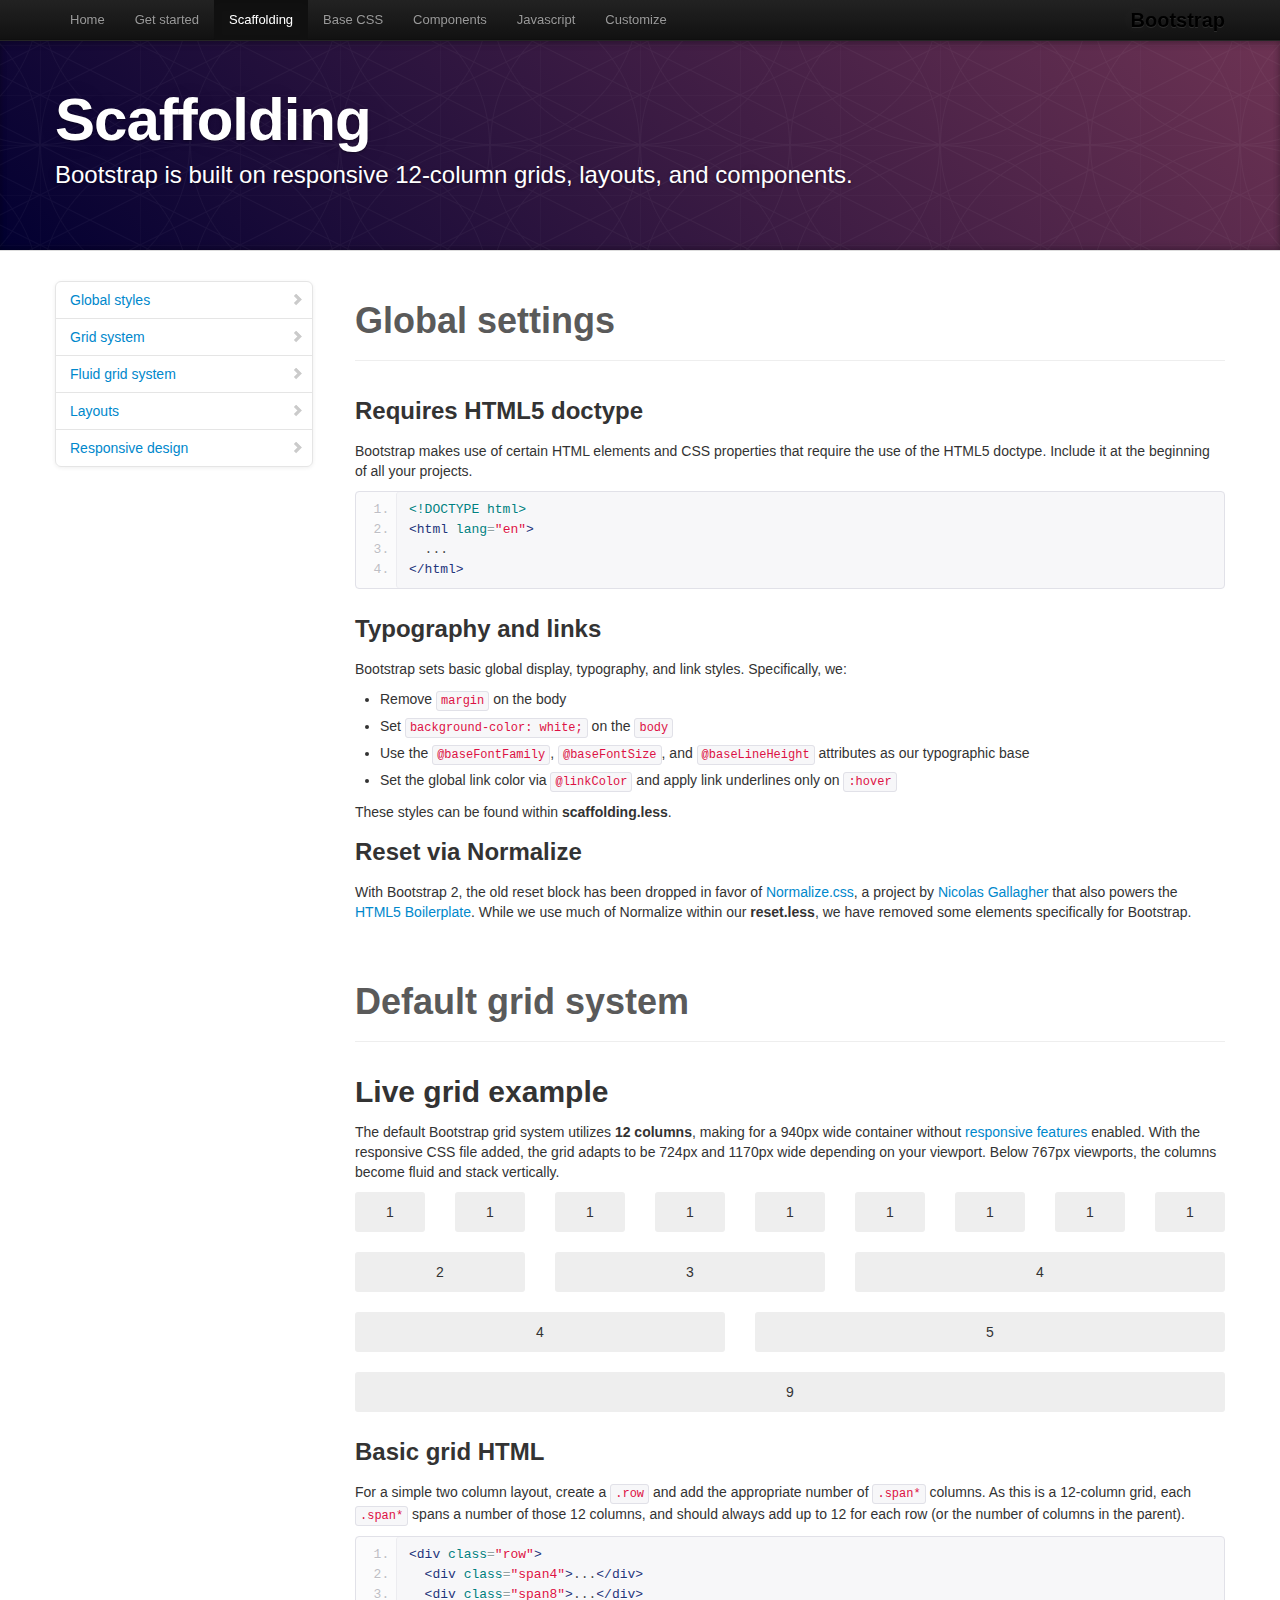
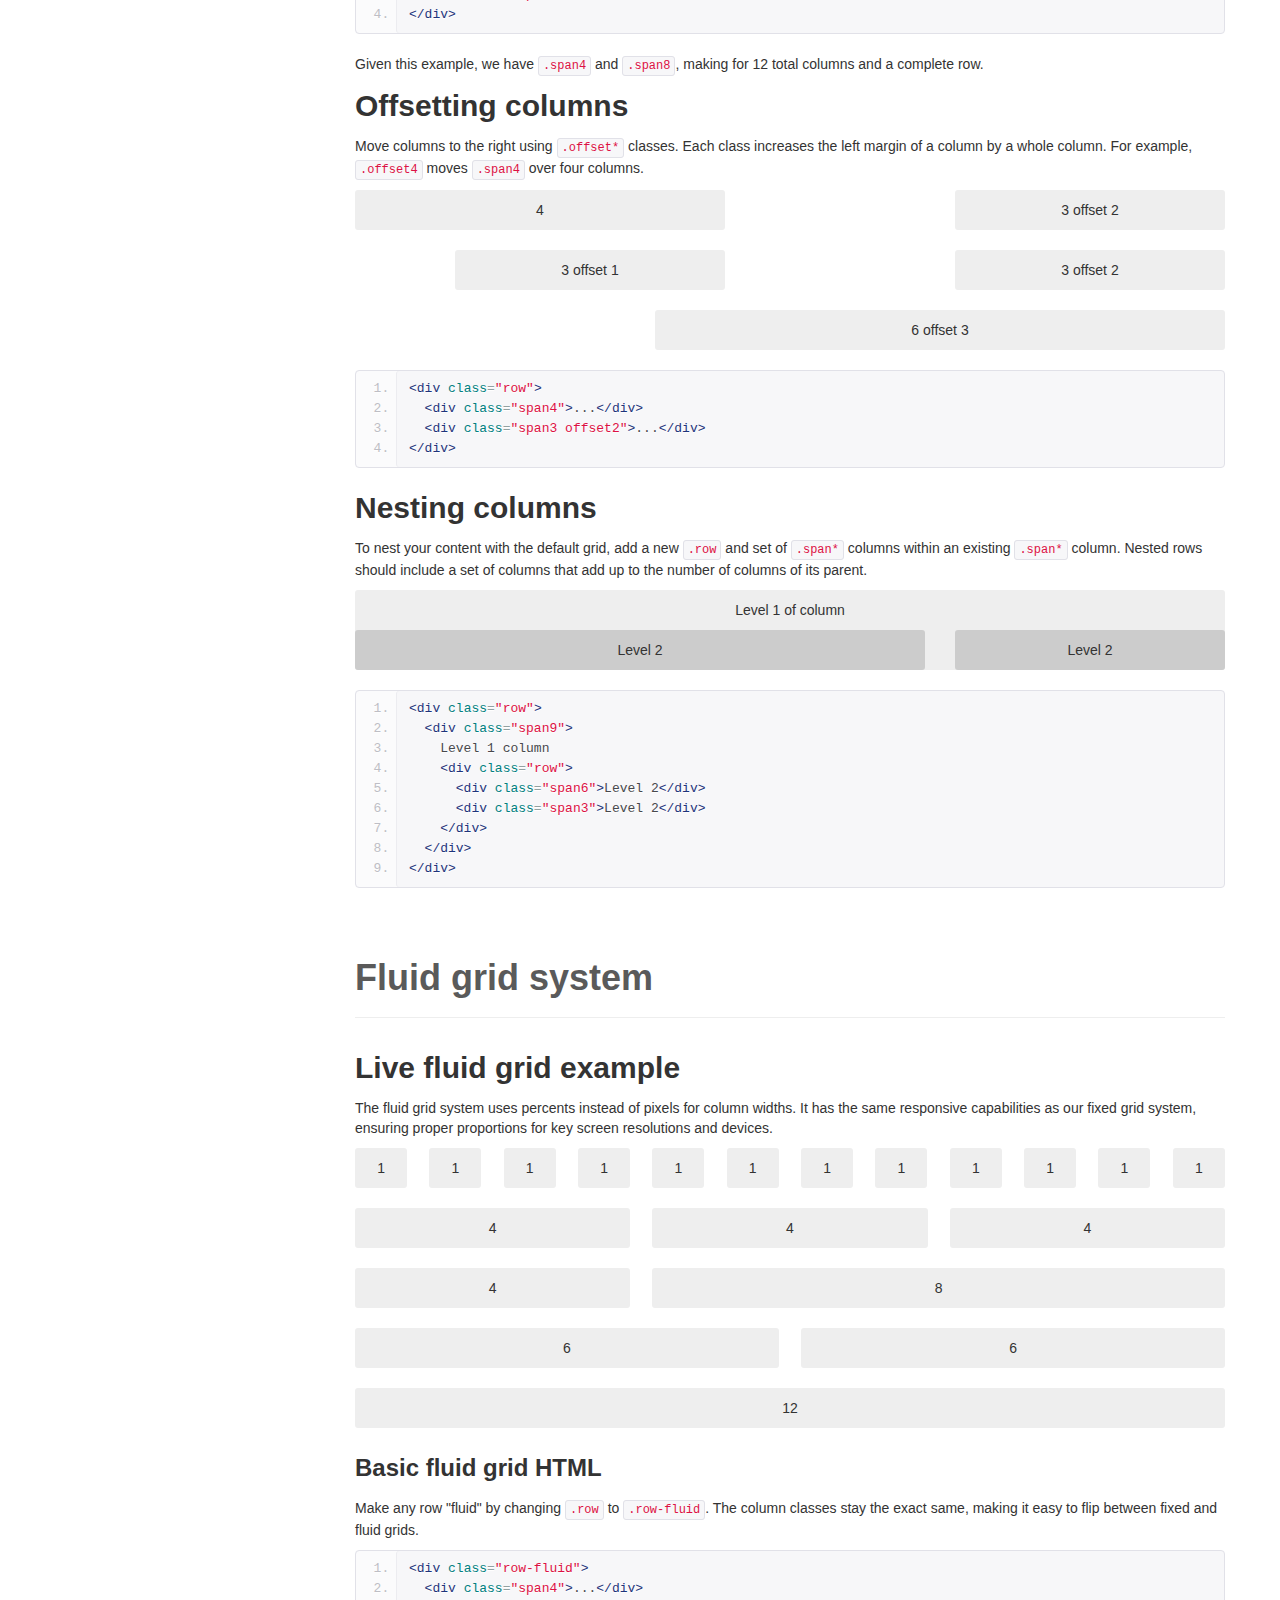
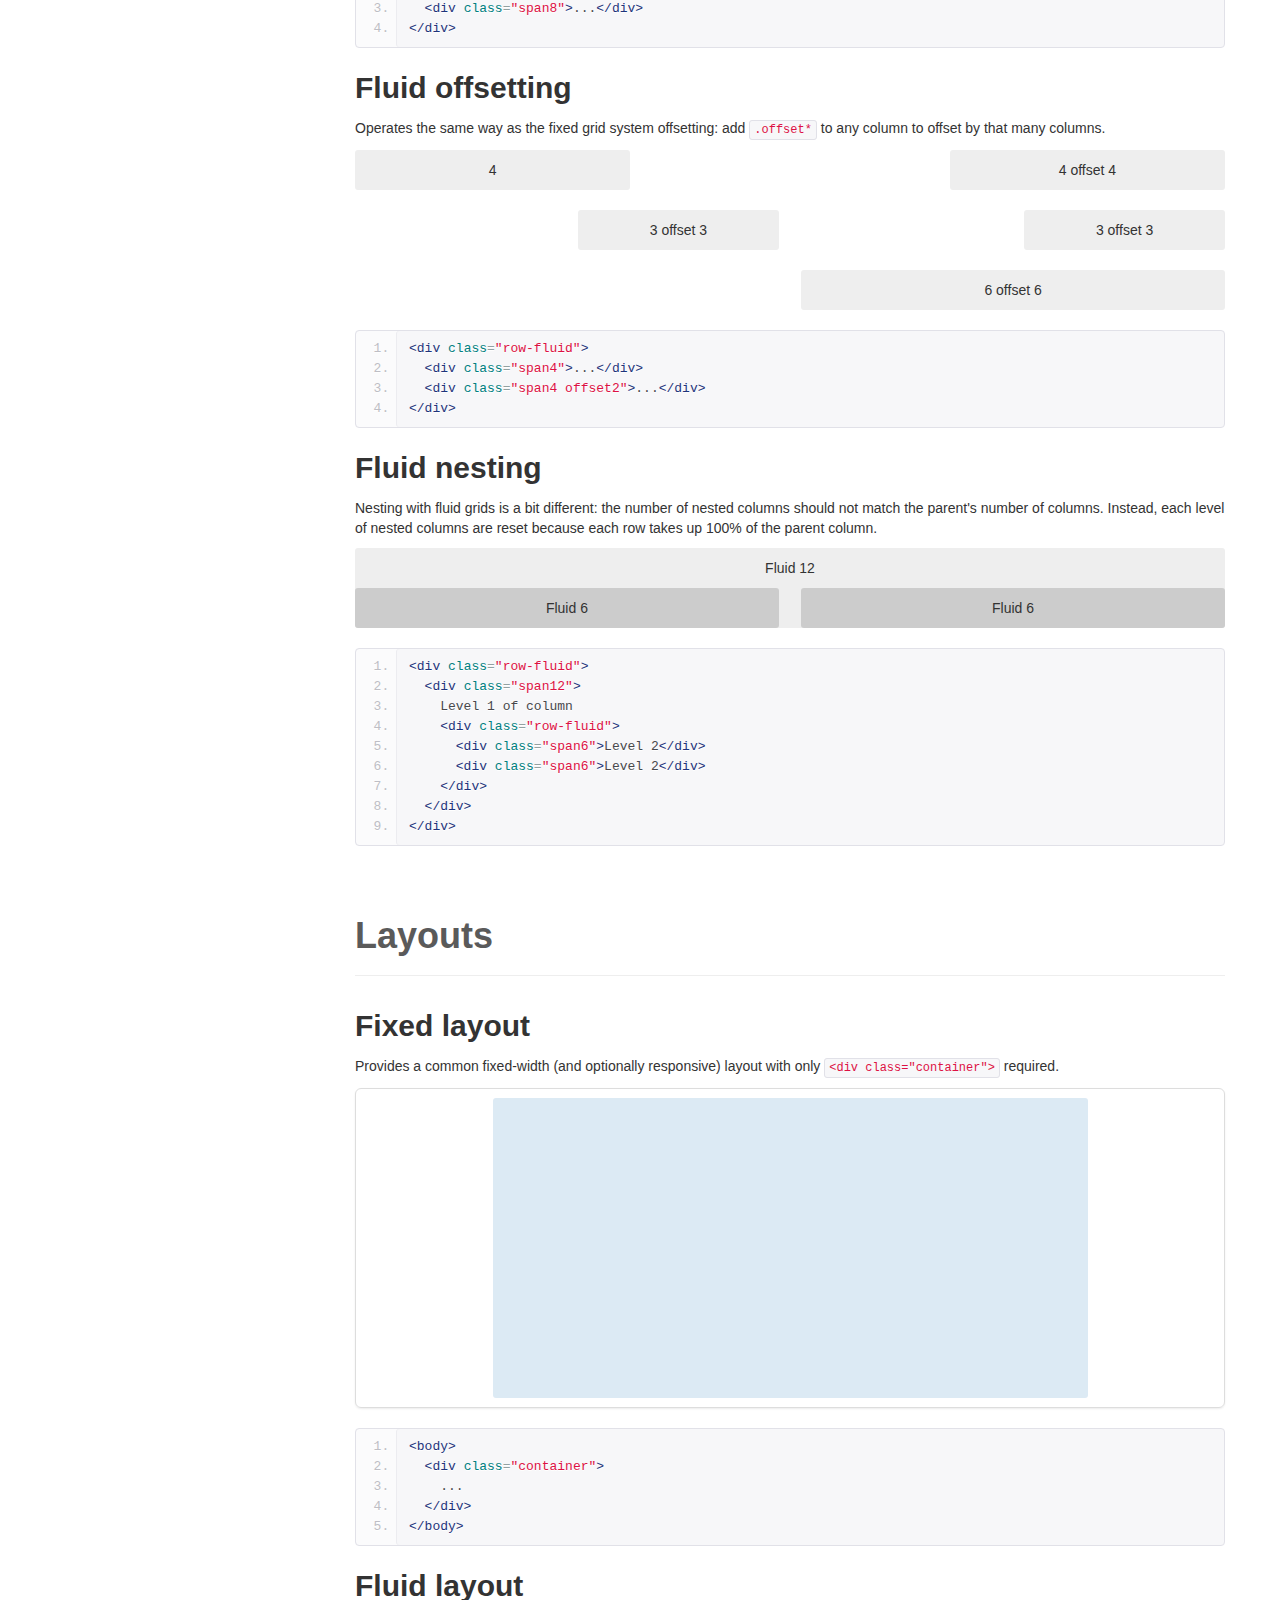
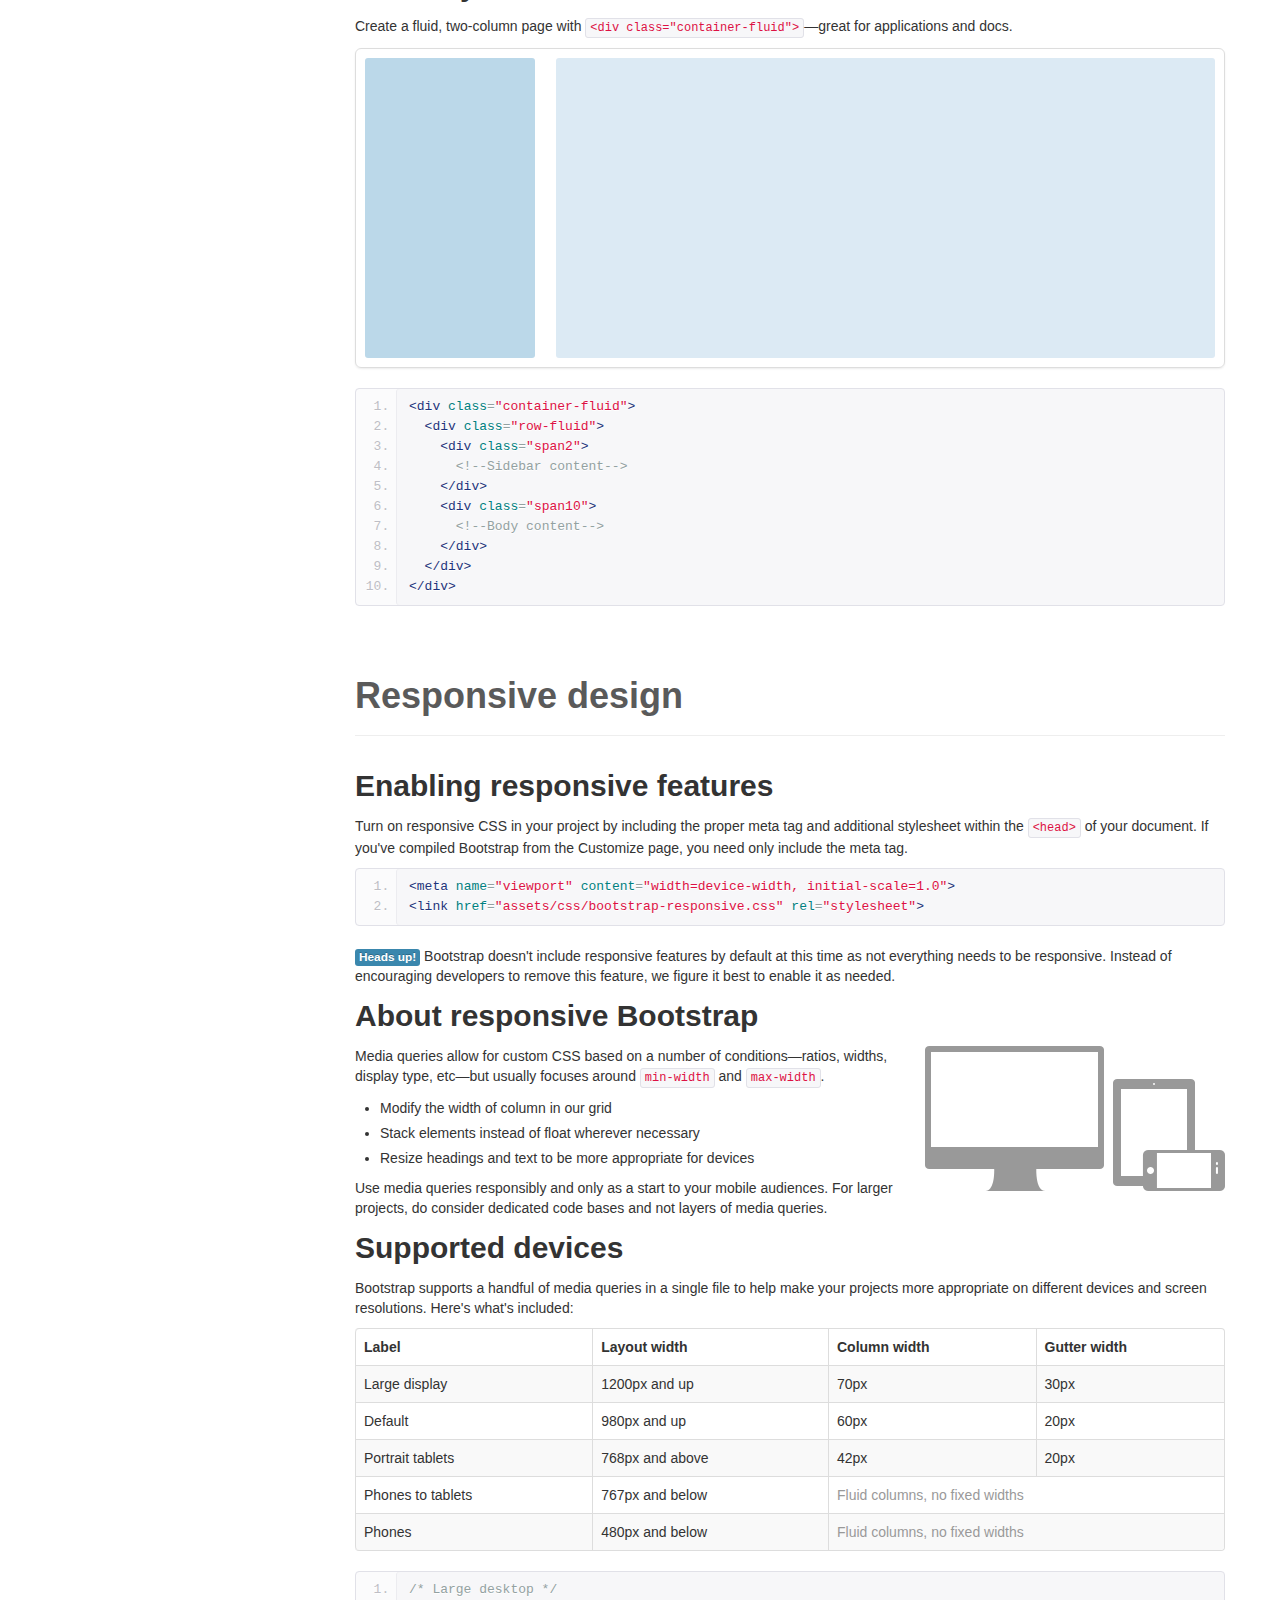
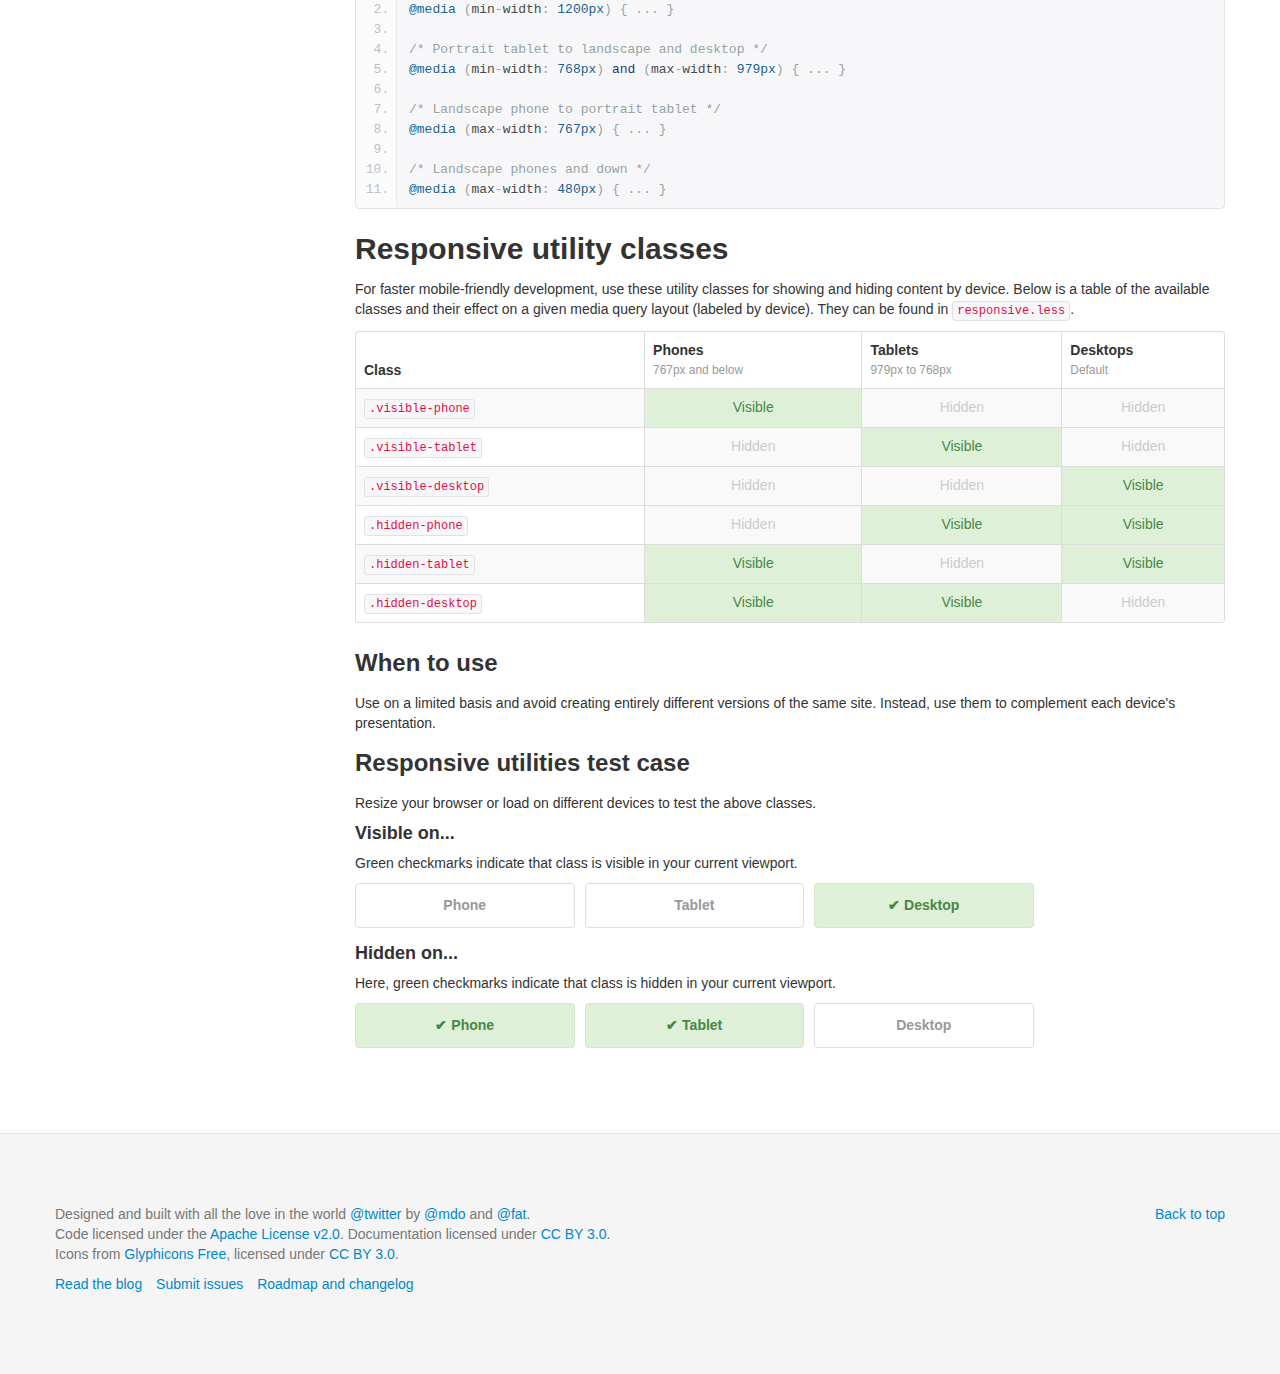
<file: docs/scaffolding.html>
<!DOCTYPE html>
<html lang="en">
  <head>
    <meta charset="utf-8">
    <title>Scaffolding · Twitter Bootstrap</title>
    <meta name="viewport" content="width=device-width, initial-scale=1.0">
    <meta name="description" content="">
    <meta name="author" content="">

    <!-- Le styles -->
    <link href="assets/css/bootstrap.css" rel="stylesheet">
    <link href="assets/css/bootstrap-responsive.css" rel="stylesheet">
    <link href="assets/css/docs.css" rel="stylesheet">
    <link href="assets/js/google-code-prettify/prettify.css" rel="stylesheet">

    <!-- Le HTML5 shim, for IE6-8 support of HTML5 elements -->
    <!--[if lt IE 9]>
      <script src="http://html5shim.googlecode.com/svn/trunk/html5.js"></script>
    <![endif]-->

    <!-- Le fav and touch icons -->
    <link rel="shortcut icon" href="assets/ico/favicon.ico">
    <link rel="apple-touch-icon-precomposed" sizes="144x144" href="assets/ico/apple-touch-icon-144-precomposed.png">
    <link rel="apple-touch-icon-precomposed" sizes="114x114" href="assets/ico/apple-touch-icon-114-precomposed.png">
    <link rel="apple-touch-icon-precomposed" sizes="72x72" href="assets/ico/apple-touch-icon-72-precomposed.png">
    <link rel="apple-touch-icon-precomposed" href="assets/ico/apple-touch-icon-57-precomposed.png">

  </head>

  <body data-spy="scroll" data-target=".bs-docs-sidebar">

    <!-- Navbar
    ================================================== -->
    <div class="navbar navbar-inverse navbar-fixed-top">
      <div class="navbar-inner">
        <div class="container">
          <button type="button" class="btn btn-navbar" data-toggle="collapse" data-target=".nav-collapse">
            <span class="icon-bar"></span>
            <span class="icon-bar"></span>
            <span class="icon-bar"></span>
          </button>
          <a class="brand" href="./index.html">Bootstrap</a>
          <div class="nav-collapse collapse">
            <ul class="nav">
              <li class="">
                <a href="./index.html">Home</a>
              </li>
              <li class="">
                <a href="./getting-started.html">Get started</a>
              </li>
              <li class="active">
                <a href="./scaffolding.html">Scaffolding</a>
              </li>
              <li class="">
                <a href="./base-css.html">Base CSS</a>
              </li>
              <li class="">
                <a href="./components.html">Components</a>
              </li>
              <li class="">
                <a href="./javascript.html">Javascript</a>
              </li>
              <li class="">
                <a href="./customize.html">Customize</a>
              </li>
            </ul>
          </div>
        </div>
      </div>
    </div>

<!-- Subhead
================================================== -->
<header class="jumbotron subhead" id="overview">
  <div class="container">
    <h1>Scaffolding</h1>
    <p class="lead">Bootstrap is built on responsive 12-column grids, layouts, and components.</p>
  </div>
</header>

  <div class="container">

    <!-- Docs nav
    ================================================== -->
    <div class="row">
      <div class="span3 bs-docs-sidebar">
        <ul class="nav nav-list bs-docs-sidenav">
          <li><a href="#global"><i class="icon-chevron-right"></i> Global styles</a></li>
          <li><a href="#gridSystem"><i class="icon-chevron-right"></i> Grid system</a></li>
          <li><a href="#fluidGridSystem"><i class="icon-chevron-right"></i> Fluid grid system</a></li>
          <li><a href="#layouts"><i class="icon-chevron-right"></i> Layouts</a></li>
          <li><a href="#responsive"><i class="icon-chevron-right"></i> Responsive design</a></li>
        </ul>
      </div>
      <div class="span9">



        <!-- Global Bootstrap settings
        ================================================== -->
        <section id="global">
          <div class="page-header">
            <h1>Global settings</h1>
          </div>

          <h3>Requires HTML5 doctype</h3>
          <p>Bootstrap makes use of certain HTML elements and CSS properties that require the use of the HTML5 doctype. Include it at the beginning of all your projects.</p>
<pre class="prettyprint linenums">
&lt;!DOCTYPE html&gt;
&lt;html lang="en"&gt;
  ...
&lt;/html&gt;
</pre>

          <h3>Typography and links</h3>
          <p>Bootstrap sets basic global display, typography, and link styles. Specifically, we:</p>
          <ul>
            <li>Remove <code>margin</code> on the body</li>
            <li>Set <code>background-color: white;</code> on the <code>body</code></li>
            <li>Use the <code>@baseFontFamily</code>, <code>@baseFontSize</code>, and <code>@baseLineHeight</code> attributes as our typographic base</li>
            <li>Set the global link color via <code>@linkColor</code> and apply link underlines only on <code>:hover</code></li>
          </ul>
          <p>These styles can be found within <strong>scaffolding.less</strong>.</p>

          <h3>Reset via Normalize</h3>
          <p>With Bootstrap 2, the old reset block has been dropped in favor of <a href="http://necolas.github.com/normalize.css/" target="_blank">Normalize.css</a>, a project by <a href="http://twitter.com/necolas" target="_blank">Nicolas Gallagher</a> that also powers the <a href="http://html5boilerplate.com" target="_blank">HTML5 Boilerplate</a>. While we use much of Normalize within our <strong>reset.less</strong>, we have removed some elements specifically for Bootstrap.</p>

        </section>




        <!-- Grid system
        ================================================== -->
        <section id="gridSystem">
          <div class="page-header">
            <h1>Default grid system</h1>
          </div>

          <h2>Live grid example</h2>
          <p>The default Bootstrap grid system utilizes <strong>12 columns</strong>, making for a 940px wide container without <a href="./scaffolding.html#responsive">responsive features</a> enabled. With the responsive CSS file added, the grid adapts to be 724px and 1170px wide depending on your viewport. Below 767px viewports, the columns become fluid and stack vertically.</p>
          <div class="bs-docs-grid">
            <div class="row show-grid">
              <div class="span1">1</div>
              <div class="span1">1</div>
              <div class="span1">1</div>
              <div class="span1">1</div>
              <div class="span1">1</div>
              <div class="span1">1</div>
              <div class="span1">1</div>
              <div class="span1">1</div>
              <div class="span1">1</div>
            </div>
            <div class="row show-grid">
              <div class="span2">2</div>
              <div class="span3">3</div>
              <div class="span4">4</div>
            </div>
            <div class="row show-grid">
              <div class="span4">4</div>
              <div class="span5">5</div>
            </div>
            <div class="row show-grid">
              <div class="span9">9</div>
            </div>
          </div>

          <h3>Basic grid HTML</h3>
          <p>For a simple two column layout, create a <code>.row</code> and add the appropriate number of <code>.span*</code> columns. As this is a 12-column grid, each <code>.span*</code> spans a number of those 12 columns, and should always add up to 12 for each row (or the number of columns in the parent).</p>
<pre class="prettyprint linenums">
&lt;div class="row"&gt;
  &lt;div class="span4"&gt;...&lt;/div&gt;
  &lt;div class="span8"&gt;...&lt;/div&gt;
&lt;/div&gt;
</pre>
          <p>Given this example, we have <code>.span4</code> and <code>.span8</code>, making for 12 total columns and a complete row.</p>

          <h2>Offsetting columns</h2>
          <p>Move columns to the right using <code>.offset*</code> classes. Each class increases the left margin of a column by a whole column. For example, <code>.offset4</code> moves <code>.span4</code> over four columns.</p>
          <div class="bs-docs-grid">
            <div class="row show-grid">
              <div class="span4">4</div>
              <div class="span3 offset2">3 offset 2</div>
            </div><!-- /row -->
            <div class="row show-grid">
              <div class="span3 offset1">3 offset 1</div>
              <div class="span3 offset2">3 offset 2</div>
            </div><!-- /row -->
            <div class="row show-grid">
              <div class="span6 offset3">6 offset 3</div>
            </div><!-- /row -->
          </div>
<pre class="prettyprint linenums">
&lt;div class="row"&gt;
  &lt;div class="span4"&gt;...&lt;/div&gt;
  &lt;div class="span3 offset2"&gt;...&lt;/div&gt;
&lt;/div&gt;
</pre>

          <h2>Nesting columns</h2>
          <p>To nest your content with the default grid, add a new <code>.row</code> and set of <code>.span*</code> columns within an existing <code>.span*</code> column. Nested rows should include a set of columns that add up to the number of columns of its parent.</p>
          <div class="row show-grid">
            <div class="span9">
              Level 1 of column
              <div class="row show-grid">
                <div class="span6">
                  Level 2
                </div>
                <div class="span3">
                  Level 2
                </div>
              </div>
            </div>
          </div>
<pre class="prettyprint linenums">
&lt;div class="row"&gt;
  &lt;div class="span9"&gt;
    Level 1 column
    &lt;div class="row"&gt;
      &lt;div class="span6"&gt;Level 2&lt;/div&gt;
      &lt;div class="span3"&gt;Level 2&lt;/div&gt;
    &lt;/div&gt;
  &lt;/div&gt;
&lt;/div&gt;
</pre>
        </section>



        <!-- Fluid grid system
        ================================================== -->
        <section id="fluidGridSystem">
          <div class="page-header">
            <h1>Fluid grid system</h1>
          </div>

          <h2>Live fluid grid example</h2>
          <p>The fluid grid system uses percents instead of pixels for column widths. It has the same responsive capabilities as our fixed grid system, ensuring proper proportions for key screen resolutions and devices.</p>
          <div class="bs-docs-grid">
            <div class="row-fluid show-grid">
              <div class="span1">1</div>
              <div class="span1">1</div>
              <div class="span1">1</div>
              <div class="span1">1</div>
              <div class="span1">1</div>
              <div class="span1">1</div>
              <div class="span1">1</div>
              <div class="span1">1</div>
              <div class="span1">1</div>
              <div class="span1">1</div>
              <div class="span1">1</div>
              <div class="span1">1</div>
            </div>
            <div class="row-fluid show-grid">
              <div class="span4">4</div>
              <div class="span4">4</div>
              <div class="span4">4</div>
            </div>
            <div class="row-fluid show-grid">
              <div class="span4">4</div>
              <div class="span8">8</div>
            </div>
            <div class="row-fluid show-grid">
              <div class="span6">6</div>
              <div class="span6">6</div>
            </div>
            <div class="row-fluid show-grid">
              <div class="span12">12</div>
            </div>
          </div>

          <h3>Basic fluid grid HTML</h3>
          <p>Make any row "fluid" by changing <code>.row</code> to <code>.row-fluid</code>. The column classes stay the exact same, making it easy to flip between fixed and fluid grids.</p>
<pre class="prettyprint linenums">
&lt;div class="row-fluid"&gt;
  &lt;div class="span4"&gt;...&lt;/div&gt;
  &lt;div class="span8"&gt;...&lt;/div&gt;
&lt;/div&gt;
</pre>

          <h2>Fluid offsetting</h2>
          <p>Operates the same way as the fixed grid system offsetting: add <code>.offset*</code> to any column to offset by that many columns.</p>
          <div class="bs-docs-grid">
            <div class="row-fluid show-grid">
              <div class="span4">4</div>
              <div class="span4 offset4">4 offset 4</div>
            </div><!-- /row -->
            <div class="row-fluid show-grid">
              <div class="span3 offset3">3 offset 3</div>
              <div class="span3 offset3">3 offset 3</div>
            </div><!-- /row -->
            <div class="row-fluid show-grid">
              <div class="span6 offset6">6 offset 6</div>
            </div><!-- /row -->
          </div>
<pre class="prettyprint linenums">
&lt;div class="row-fluid"&gt;
  &lt;div class="span4"&gt;...&lt;/div&gt;
  &lt;div class="span4 offset2"&gt;...&lt;/div&gt;
&lt;/div&gt;
</pre>

          <h2>Fluid nesting</h2>
          <p>Nesting with fluid grids is a bit different: the number of nested columns should not match the parent's number of columns. Instead, each level of nested columns are reset because each row takes up 100% of the parent column.</p>
          <div class="row-fluid show-grid">
            <div class="span12">
              Fluid 12
              <div class="row-fluid show-grid">
                <div class="span6">
                  Fluid 6
                </div>
                <div class="span6">
                  Fluid 6
                </div>
              </div>
            </div>
          </div>
<pre class="prettyprint linenums">
&lt;div class="row-fluid"&gt;
  &lt;div class="span12"&gt;
    Level 1 of column
    &lt;div class="row-fluid"&gt;
      &lt;div class="span6"&gt;Level 2&lt;/div&gt;
      &lt;div class="span6"&gt;Level 2&lt;/div&gt;
    &lt;/div&gt;
  &lt;/div&gt;
&lt;/div&gt;
</pre>

        </section>




        <!-- Layouts (Default and fluid)
        ================================================== -->
        <section id="layouts">
          <div class="page-header">
            <h1>Layouts</h1>
          </div>

          <h2>Fixed layout</h2>
          <p>Provides a common fixed-width (and optionally responsive) layout with only <code>&lt;div class="container"&gt;</code> required.</p>
          <div class="mini-layout">
            <div class="mini-layout-body"></div>
          </div>
<pre class="prettyprint linenums">
&lt;body&gt;
  &lt;div class="container"&gt;
    ...
  &lt;/div&gt;
&lt;/body&gt;
</pre>

          <h2>Fluid layout</h2>
          <p>Create a fluid, two-column page with <code>&lt;div class="container-fluid"&gt;</code>&mdash;great for applications and docs.</p>
          <div class="mini-layout fluid">
            <div class="mini-layout-sidebar"></div>
            <div class="mini-layout-body"></div>
          </div>
<pre class="prettyprint linenums">
&lt;div class="container-fluid"&gt;
  &lt;div class="row-fluid"&gt;
    &lt;div class="span2"&gt;
      &lt;!--Sidebar content--&gt;
    &lt;/div&gt;
    &lt;div class="span10"&gt;
      &lt;!--Body content--&gt;
    &lt;/div&gt;
  &lt;/div&gt;
&lt;/div&gt;
</pre>
        </section>




        <!-- Responsive design
        ================================================== -->
        <section id="responsive">
          <div class="page-header">
            <h1>Responsive design</h1>
          </div>

          <h2>Enabling responsive features</h2>
          <p>Turn on responsive CSS in your project by including the proper meta tag and additional stylesheet within the <code>&lt;head&gt;</code> of your document. If you've compiled Bootstrap from the Customize page, you need only include the meta tag.</p>
<pre class="prettyprint linenums">
&lt;meta name="viewport" content="width=device-width, initial-scale=1.0"&gt;
&lt;link href="assets/css/bootstrap-responsive.css" rel="stylesheet"&gt;
</pre>
          <p><span class="label label-info">Heads up!</span>  Bootstrap doesn't include responsive features by default at this time as not everything needs to be responsive. Instead of encouraging developers to remove this feature, we figure it best to enable it as needed.</p>

          <h2>About responsive Bootstrap</h2>
          <img src="assets/img/responsive-illustrations.png" alt="Responsive devices" style="float: right; margin: 0 0 20px 20px;">
          <p>Media queries allow for custom CSS based on a number of conditions&mdash;ratios, widths, display type, etc&mdash;but usually focuses around <code>min-width</code> and <code>max-width</code>.</p>
          <ul>
            <li>Modify the width of column in our grid</li>
            <li>Stack elements instead of float wherever necessary</li>
            <li>Resize headings and text to be more appropriate for devices</li>
          </ul>
          <p>Use media queries responsibly and only as a start to your mobile audiences. For larger projects, do consider dedicated code bases and not layers of media queries.</p>

          <h2>Supported devices</h2>
          <p>Bootstrap supports a handful of media queries in a single file to help make your projects more appropriate on different devices and screen resolutions. Here's what's included:</p>
          <table class="table table-bordered table-striped">
            <thead>
              <tr>
                <th>Label</th>
                <th>Layout width</th>
                <th>Column width</th>
                <th>Gutter width</th>
              </tr>
            </thead>
            <tbody>
              <tr>
                <td>Large display</td>
                <td>1200px and up</td>
                <td>70px</td>
                <td>30px</td>
              </tr>
              <tr>
                <td>Default</td>
                <td>980px and up</td>
                <td>60px</td>
                <td>20px</td>
              </tr>
              <tr>
                <td>Portrait tablets</td>
                <td>768px and above</td>
                <td>42px</td>
                <td>20px</td>
              </tr>
              <tr>
                <td>Phones to tablets</td>
                <td>767px and below</td>
                <td class="muted" colspan="2">Fluid columns, no fixed widths</td>
              </tr>
              <tr>
                <td>Phones</td>
                <td>480px and below</td>
                <td class="muted" colspan="2">Fluid columns, no fixed widths</td>
              </tr>
            </tbody>
          </table>
<pre class="prettyprint linenums">
/* Large desktop */
@media (min-width: 1200px) { ... }

/* Portrait tablet to landscape and desktop */
@media (min-width: 768px) and (max-width: 979px) { ... }

/* Landscape phone to portrait tablet */
@media (max-width: 767px) { ... }

/* Landscape phones and down */
@media (max-width: 480px) { ... }
</pre>


          <h2>Responsive utility classes</h2>
          <p>For faster mobile-friendly development, use these utility classes for showing and hiding content by device. Below is a table of the available classes and their effect on a given media query layout (labeled by device). They can be found in <code>responsive.less</code>.</p>
          <table class="table table-bordered table-striped responsive-utilities">
            <thead>
              <tr>
                <th>Class</th>
                <th>Phones <small>767px and below</small></th>
                <th>Tablets <small>979px to 768px</small></th>
                <th>Desktops <small>Default</small></th>
              </tr>
            </thead>
            <tbody>
              <tr>
                <th><code>.visible-phone</code></th>
                <td class="is-visible">Visible</td>
                <td class="is-hidden">Hidden</td>
                <td class="is-hidden">Hidden</td>
              </tr>
              <tr>
                <th><code>.visible-tablet</code></th>
                <td class="is-hidden">Hidden</td>
                <td class="is-visible">Visible</td>
                <td class="is-hidden">Hidden</td>
              </tr>
              <tr>
                <th><code>.visible-desktop</code></th>
                <td class="is-hidden">Hidden</td>
                <td class="is-hidden">Hidden</td>
                <td class="is-visible">Visible</td>
              </tr>
              <tr>
                <th><code>.hidden-phone</code></th>
                <td class="is-hidden">Hidden</td>
                <td class="is-visible">Visible</td>
                <td class="is-visible">Visible</td>
              </tr>
              <tr>
                <th><code>.hidden-tablet</code></th>
                <td class="is-visible">Visible</td>
                <td class="is-hidden">Hidden</td>
                <td class="is-visible">Visible</td>
              </tr>
              <tr>
                <th><code>.hidden-desktop</code></th>
                <td class="is-visible">Visible</td>
                <td class="is-visible">Visible</td>
                <td class="is-hidden">Hidden</td>
              </tr>
            </tbody>
          </table>

          <h3>When to use</h3>
          <p>Use on a limited basis and avoid creating entirely different versions of the same site. Instead, use them to complement each device's presentation.</p>

          <h3>Responsive utilities test case</h3>
          <p>Resize your browser or load on different devices to test the above classes.</p>
          <h4>Visible on...</h4>
          <p>Green checkmarks indicate that class is visible in your current viewport.</p>
          <ul class="responsive-utilities-test">
            <li>Phone<span class="visible-phone">&#10004; Phone</span></li>
            <li>Tablet<span class="visible-tablet">&#10004; Tablet</span></li>
            <li>Desktop<span class="visible-desktop">&#10004; Desktop</span></li>
          </ul>
          <h4>Hidden on...</h4>
          <p>Here, green checkmarks indicate that class is hidden in your current viewport.</p>
          <ul class="responsive-utilities-test hidden-on">
            <li>Phone<span class="hidden-phone">&#10004; Phone</span></li>
            <li>Tablet<span class="hidden-tablet">&#10004; Tablet</span></li>
            <li>Desktop<span class="hidden-desktop">&#10004; Desktop</span></li>
          </ul>

        </section>



      </div>
    </div>

  </div>



    <!-- Footer
    ================================================== -->
    <footer class="footer">
      <div class="container">
        <p class="pull-right"><a href="#">Back to top</a></p>
        <p>Designed and built with all the love in the world <a href="http://twitter.com/twitter" target="_blank">@twitter</a> by <a href="http://twitter.com/mdo" target="_blank">@mdo</a> and <a href="http://twitter.com/fat" target="_blank">@fat</a>.</p>
        <p>Code licensed under the <a href="http://www.apache.org/licenses/LICENSE-2.0" target="_blank">Apache License v2.0</a>. Documentation licensed under <a href="http://creativecommons.org/licenses/by/3.0/">CC BY 3.0</a>.</p>
        <p>Icons from <a href="http://glyphicons.com">Glyphicons Free</a>, licensed under <a href="http://creativecommons.org/licenses/by/3.0/">CC BY 3.0</a>.</p>
        <ul class="footer-links">
          <li><a href="http://blog.getbootstrap.com">Read the blog</a></li>
          <li><a href="https://github.com/twitter/bootstrap/issues?state=open">Submit issues</a></li>
          <li><a href="https://github.com/twitter/bootstrap/wiki">Roadmap and changelog</a></li>
        </ul>
      </div>
    </footer>



    <!-- Le javascript
    ================================================== -->
    <!-- Placed at the end of the document so the pages load faster -->
    <script type="text/javascript" src="http://platform.twitter.com/widgets.js"></script>
    <script src="assets/js/jquery.js"></script>
    <script src="assets/js/google-code-prettify/prettify.js"></script>
    <script src="assets/js/bootstrap-transition.js"></script>
    <script src="assets/js/bootstrap-alert.js"></script>
    <script src="assets/js/bootstrap-modal.js"></script>
    <script src="assets/js/bootstrap-dropdown.js"></script>
    <script src="assets/js/bootstrap-scrollspy.js"></script>
    <script src="assets/js/bootstrap-tab.js"></script>
    <script src="assets/js/bootstrap-tooltip.js"></script>
    <script src="assets/js/bootstrap-popover.js"></script>
    <script src="assets/js/bootstrap-button.js"></script>
    <script src="assets/js/bootstrap-collapse.js"></script>
    <script src="assets/js/bootstrap-carousel.js"></script>
    <script src="assets/js/bootstrap-typeahead.js"></script>
    <script src="assets/js/bootstrap-affix.js"></script>
    <script src="assets/js/application.js"></script>



  </body>
</html>
</file>
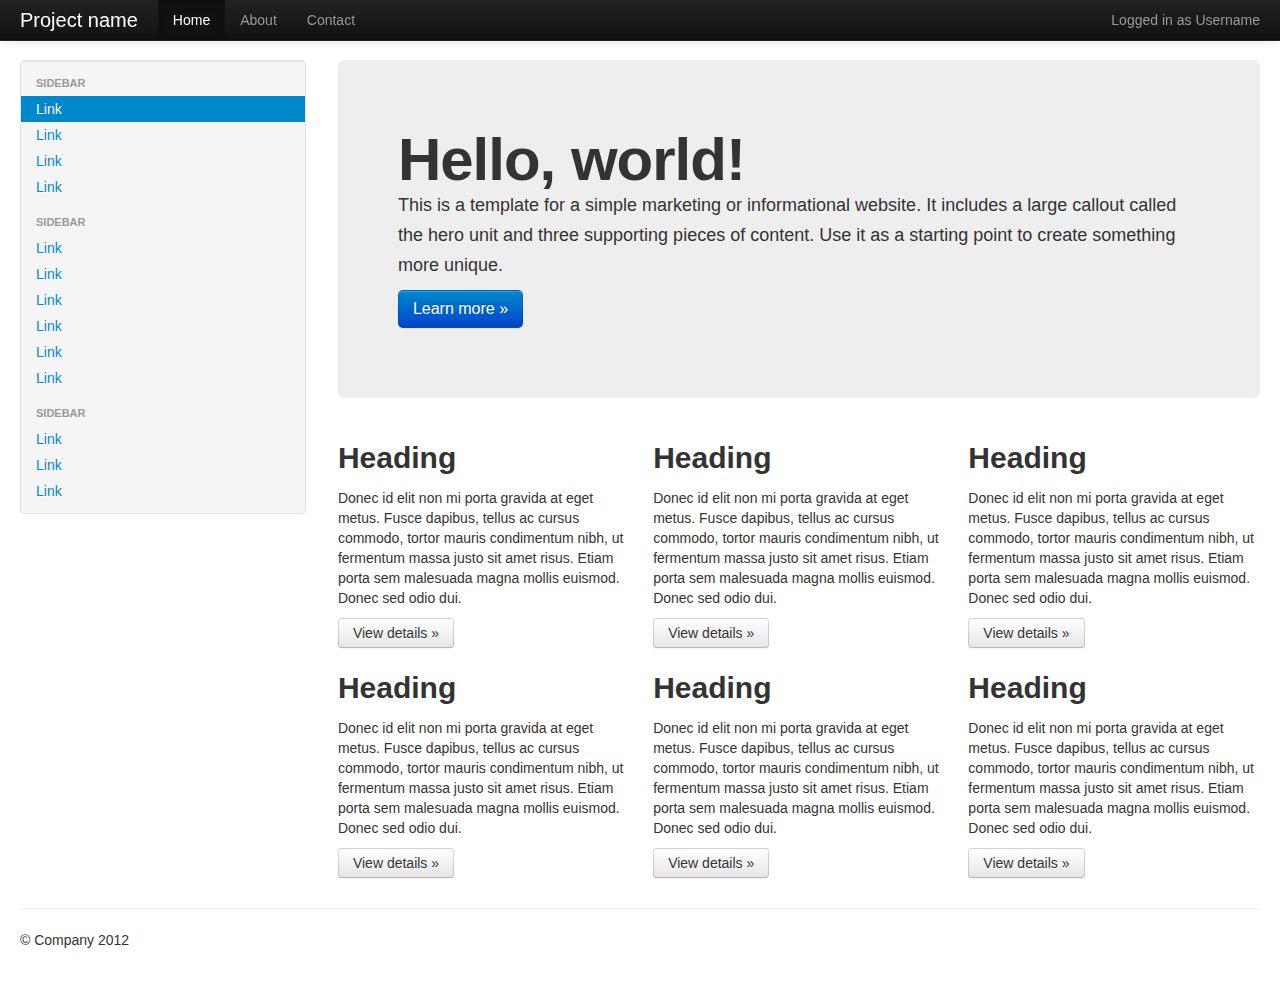
<file: docs/examples/fluid.html>
<!DOCTYPE html>
<html lang="en">
  <head>
    <meta charset="utf-8">
    <title>Bootstrap, from Twitter</title>
    <meta name="viewport" content="width=device-width, initial-scale=1.0">
    <meta name="description" content="">
    <meta name="author" content="">

    <!-- Le styles -->
    <link href="../assets/css/bootstrap.css" rel="stylesheet">
    <style type="text/css">
      body {
        padding-top: 60px;
        padding-bottom: 40px;
      }
      .sidebar-nav {
        padding: 9px 0;
      }
    </style>
    <link href="../assets/css/bootstrap-responsive.css" rel="stylesheet">

    <!-- Le HTML5 shim, for IE6-8 support of HTML5 elements -->
    <!--[if lt IE 9]>
      <script src="http://html5shim.googlecode.com/svn/trunk/html5.js"></script>
    <![endif]-->

    <!-- Le fav and touch icons -->
    <link rel="shortcut icon" href="../assets/ico/favicon.ico">
    <link rel="apple-touch-icon-precomposed" sizes="144x144" href="../assets/ico/apple-touch-icon-144-precomposed.png">
    <link rel="apple-touch-icon-precomposed" sizes="114x114" href="../assets/ico/apple-touch-icon-114-precomposed.png">
    <link rel="apple-touch-icon-precomposed" sizes="72x72" href="../assets/ico/apple-touch-icon-72-precomposed.png">
    <link rel="apple-touch-icon-precomposed" href="../assets/ico/apple-touch-icon-57-precomposed.png">
  </head>

  <body>

    <div class="navbar navbar-inverse navbar-fixed-top">
      <div class="navbar-inner">
        <div class="container-fluid">
          <a class="btn btn-navbar" data-toggle="collapse" data-target=".nav-collapse">
            <span class="icon-bar"></span>
            <span class="icon-bar"></span>
            <span class="icon-bar"></span>
          </a>
          <a class="brand" href="#">Project name</a>
          <div class="nav-collapse collapse">
            <p class="navbar-text pull-right">
              Logged in as <a href="#" class="navbar-link">Username</a>
            </p>
            <ul class="nav">
              <li class="active"><a href="#">Home</a></li>
              <li><a href="#about">About</a></li>
              <li><a href="#contact">Contact</a></li>
            </ul>
          </div><!--/.nav-collapse -->
        </div>
      </div>
    </div>

    <div class="container-fluid">
      <div class="row-fluid">
        <div class="span3">
          <div class="well sidebar-nav">
            <ul class="nav nav-list">
              <li class="nav-header">Sidebar</li>
              <li class="active"><a href="#">Link</a></li>
              <li><a href="#">Link</a></li>
              <li><a href="#">Link</a></li>
              <li><a href="#">Link</a></li>
              <li class="nav-header">Sidebar</li>
              <li><a href="#">Link</a></li>
              <li><a href="#">Link</a></li>
              <li><a href="#">Link</a></li>
              <li><a href="#">Link</a></li>
              <li><a href="#">Link</a></li>
              <li><a href="#">Link</a></li>
              <li class="nav-header">Sidebar</li>
              <li><a href="#">Link</a></li>
              <li><a href="#">Link</a></li>
              <li><a href="#">Link</a></li>
            </ul>
          </div><!--/.well -->
        </div><!--/span-->
        <div class="span9">
          <div class="hero-unit">
            <h1>Hello, world!</h1>
            <p>This is a template for a simple marketing or informational website. It includes a large callout called the hero unit and three supporting pieces of content. Use it as a starting point to create something more unique.</p>
            <p><a class="btn btn-primary btn-large">Learn more &raquo;</a></p>
          </div>
          <div class="row-fluid">
            <div class="span4">
              <h2>Heading</h2>
              <p>Donec id elit non mi porta gravida at eget metus. Fusce dapibus, tellus ac cursus commodo, tortor mauris condimentum nibh, ut fermentum massa justo sit amet risus. Etiam porta sem malesuada magna mollis euismod. Donec sed odio dui. </p>
              <p><a class="btn" href="#">View details &raquo;</a></p>
            </div><!--/span-->
            <div class="span4">
              <h2>Heading</h2>
              <p>Donec id elit non mi porta gravida at eget metus. Fusce dapibus, tellus ac cursus commodo, tortor mauris condimentum nibh, ut fermentum massa justo sit amet risus. Etiam porta sem malesuada magna mollis euismod. Donec sed odio dui. </p>
              <p><a class="btn" href="#">View details &raquo;</a></p>
            </div><!--/span-->
            <div class="span4">
              <h2>Heading</h2>
              <p>Donec id elit non mi porta gravida at eget metus. Fusce dapibus, tellus ac cursus commodo, tortor mauris condimentum nibh, ut fermentum massa justo sit amet risus. Etiam porta sem malesuada magna mollis euismod. Donec sed odio dui. </p>
              <p><a class="btn" href="#">View details &raquo;</a></p>
            </div><!--/span-->
          </div><!--/row-->
          <div class="row-fluid">
            <div class="span4">
              <h2>Heading</h2>
              <p>Donec id elit non mi porta gravida at eget metus. Fusce dapibus, tellus ac cursus commodo, tortor mauris condimentum nibh, ut fermentum massa justo sit amet risus. Etiam porta sem malesuada magna mollis euismod. Donec sed odio dui. </p>
              <p><a class="btn" href="#">View details &raquo;</a></p>
            </div><!--/span-->
            <div class="span4">
              <h2>Heading</h2>
              <p>Donec id elit non mi porta gravida at eget metus. Fusce dapibus, tellus ac cursus commodo, tortor mauris condimentum nibh, ut fermentum massa justo sit amet risus. Etiam porta sem malesuada magna mollis euismod. Donec sed odio dui. </p>
              <p><a class="btn" href="#">View details &raquo;</a></p>
            </div><!--/span-->
            <div class="span4">
              <h2>Heading</h2>
              <p>Donec id elit non mi porta gravida at eget metus. Fusce dapibus, tellus ac cursus commodo, tortor mauris condimentum nibh, ut fermentum massa justo sit amet risus. Etiam porta sem malesuada magna mollis euismod. Donec sed odio dui. </p>
              <p><a class="btn" href="#">View details &raquo;</a></p>
            </div><!--/span-->
          </div><!--/row-->
        </div><!--/span-->
      </div><!--/row-->

      <hr>

      <footer>
        <p>&copy; Company 2012</p>
      </footer>

    </div><!--/.fluid-container-->

    <!-- Le javascript
    ================================================== -->
    <!-- Placed at the end of the document so the pages load faster -->
    <script src="../assets/js/jquery.js"></script>
    <script src="../assets/js/bootstrap-transition.js"></script>
    <script src="../assets/js/bootstrap-alert.js"></script>
    <script src="../assets/js/bootstrap-modal.js"></script>
    <script src="../assets/js/bootstrap-dropdown.js"></script>
    <script src="../assets/js/bootstrap-scrollspy.js"></script>
    <script src="../assets/js/bootstrap-tab.js"></script>
    <script src="../assets/js/bootstrap-tooltip.js"></script>
    <script src="../assets/js/bootstrap-popover.js"></script>
    <script src="../assets/js/bootstrap-button.js"></script>
    <script src="../assets/js/bootstrap-collapse.js"></script>
    <script src="../assets/js/bootstrap-carousel.js"></script>
    <script src="../assets/js/bootstrap-typeahead.js"></script>

  </body>
</html>
</file>
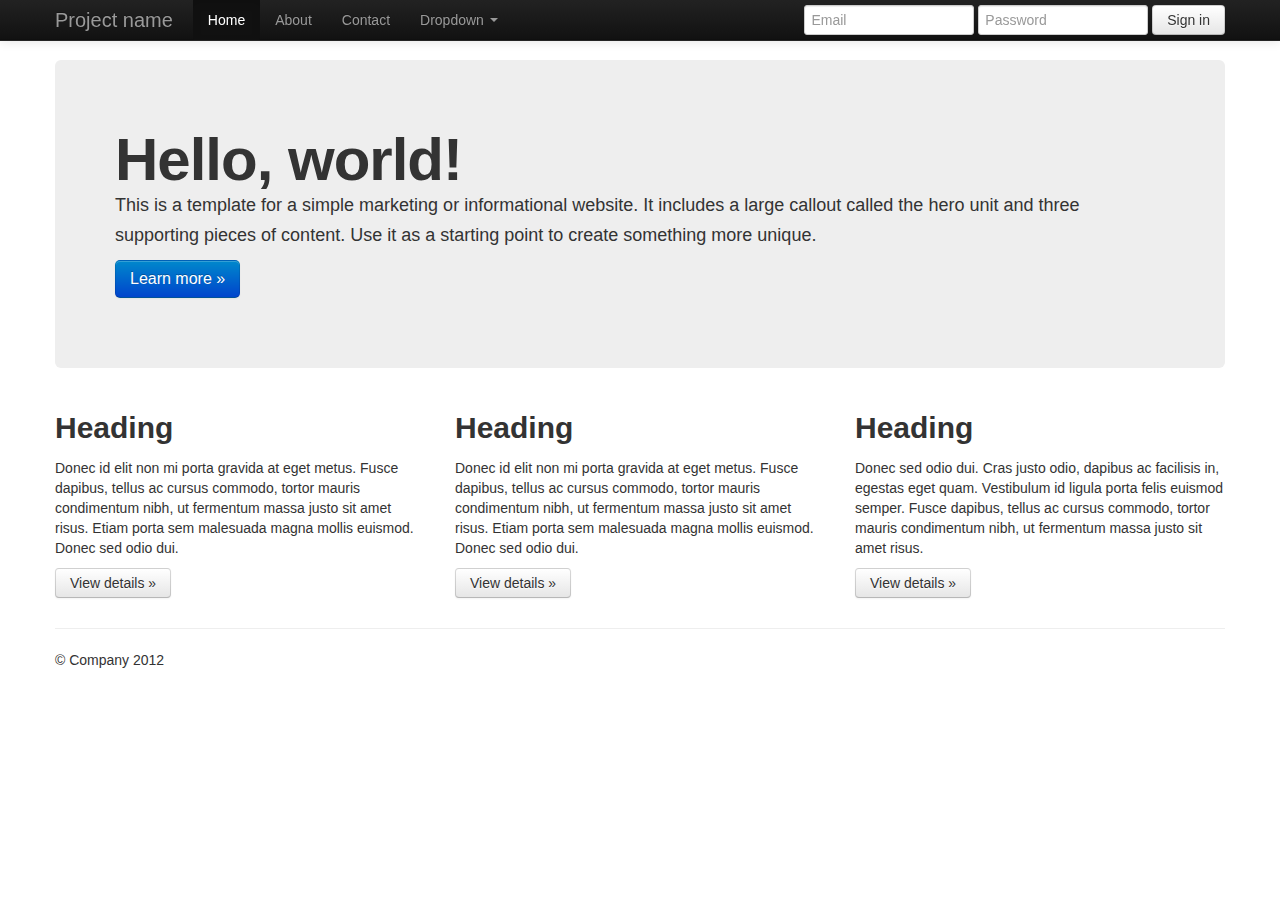
<file: docs/examples/hero.html>
<!DOCTYPE html>
<html lang="en">
  <head>
    <meta charset="utf-8">
    <title>Bootstrap, from Twitter</title>
    <meta name="viewport" content="width=device-width, initial-scale=1.0">
    <meta name="description" content="">
    <meta name="author" content="">

    <!-- Le styles -->
    <link href="../assets/css/bootstrap.css" rel="stylesheet">
    <style type="text/css">
      body {
        padding-top: 60px;
        padding-bottom: 40px;
      }
    </style>
    <link href="../assets/css/bootstrap-responsive.css" rel="stylesheet">

    <!-- Le HTML5 shim, for IE6-8 support of HTML5 elements -->
    <!--[if lt IE 9]>
      <script src="http://html5shim.googlecode.com/svn/trunk/html5.js"></script>
    <![endif]-->

    <!-- Le fav and touch icons -->
    <link rel="shortcut icon" href="../assets/ico/favicon.ico">
    <link rel="apple-touch-icon-precomposed" sizes="144x144" href="../assets/ico/apple-touch-icon-144-precomposed.png">
    <link rel="apple-touch-icon-precomposed" sizes="114x114" href="../assets/ico/apple-touch-icon-114-precomposed.png">
    <link rel="apple-touch-icon-precomposed" sizes="72x72" href="../assets/ico/apple-touch-icon-72-precomposed.png">
    <link rel="apple-touch-icon-precomposed" href="../assets/ico/apple-touch-icon-57-precomposed.png">
  </head>

  <body>

    <div class="navbar navbar-inverse navbar-fixed-top">
      <div class="navbar-inner">
        <div class="container">
          <a class="btn btn-navbar" data-toggle="collapse" data-target=".nav-collapse">
            <span class="icon-bar"></span>
            <span class="icon-bar"></span>
            <span class="icon-bar"></span>
          </a>
          <a class="brand" href="#">Project name</a>
          <div class="nav-collapse collapse">
            <ul class="nav">
              <li class="active"><a href="#">Home</a></li>
              <li><a href="#about">About</a></li>
              <li><a href="#contact">Contact</a></li>
              <li class="dropdown">
                <a href="#" class="dropdown-toggle" data-toggle="dropdown">Dropdown <b class="caret"></b></a>
                <ul class="dropdown-menu">
                  <li><a href="#">Action</a></li>
                  <li><a href="#">Another action</a></li>
                  <li><a href="#">Something else here</a></li>
                  <li class="divider"></li>
                  <li class="nav-header">Nav header</li>
                  <li><a href="#">Separated link</a></li>
                  <li><a href="#">One more separated link</a></li>
                </ul>
              </li>
            </ul>
            <form class="navbar-form pull-right">
              <input class="span2" type="text" placeholder="Email">
              <input class="span2" type="password" placeholder="Password">
              <button type="submit" class="btn">Sign in</button>
            </form>
          </div><!--/.nav-collapse -->
        </div>
      </div>
    </div>

    <div class="container">

      <!-- Main hero unit for a primary marketing message or call to action -->
      <div class="hero-unit">
        <h1>Hello, world!</h1>
        <p>This is a template for a simple marketing or informational website. It includes a large callout called the hero unit and three supporting pieces of content. Use it as a starting point to create something more unique.</p>
        <p><a class="btn btn-primary btn-large">Learn more &raquo;</a></p>
      </div>

      <!-- Example row of columns -->
      <div class="row">
        <div class="span4">
          <h2>Heading</h2>
          <p>Donec id elit non mi porta gravida at eget metus. Fusce dapibus, tellus ac cursus commodo, tortor mauris condimentum nibh, ut fermentum massa justo sit amet risus. Etiam porta sem malesuada magna mollis euismod. Donec sed odio dui. </p>
          <p><a class="btn" href="#">View details &raquo;</a></p>
        </div>
        <div class="span4">
          <h2>Heading</h2>
          <p>Donec id elit non mi porta gravida at eget metus. Fusce dapibus, tellus ac cursus commodo, tortor mauris condimentum nibh, ut fermentum massa justo sit amet risus. Etiam porta sem malesuada magna mollis euismod. Donec sed odio dui. </p>
          <p><a class="btn" href="#">View details &raquo;</a></p>
       </div>
        <div class="span4">
          <h2>Heading</h2>
          <p>Donec sed odio dui. Cras justo odio, dapibus ac facilisis in, egestas eget quam. Vestibulum id ligula porta felis euismod semper. Fusce dapibus, tellus ac cursus commodo, tortor mauris condimentum nibh, ut fermentum massa justo sit amet risus.</p>
          <p><a class="btn" href="#">View details &raquo;</a></p>
        </div>
      </div>

      <hr>

      <footer>
        <p>&copy; Company 2012</p>
      </footer>

    </div> <!-- /container -->

    <!-- Le javascript
    ================================================== -->
    <!-- Placed at the end of the document so the pages load faster -->
    <script src="../assets/js/jquery.js"></script>
    <script src="../assets/js/bootstrap-transition.js"></script>
    <script src="../assets/js/bootstrap-alert.js"></script>
    <script src="../assets/js/bootstrap-modal.js"></script>
    <script src="../assets/js/bootstrap-dropdown.js"></script>
    <script src="../assets/js/bootstrap-scrollspy.js"></script>
    <script src="../assets/js/bootstrap-tab.js"></script>
    <script src="../assets/js/bootstrap-tooltip.js"></script>
    <script src="../assets/js/bootstrap-popover.js"></script>
    <script src="../assets/js/bootstrap-button.js"></script>
    <script src="../assets/js/bootstrap-collapse.js"></script>
    <script src="../assets/js/bootstrap-carousel.js"></script>
    <script src="../assets/js/bootstrap-typeahead.js"></script>

  </body>
</html>
</file>
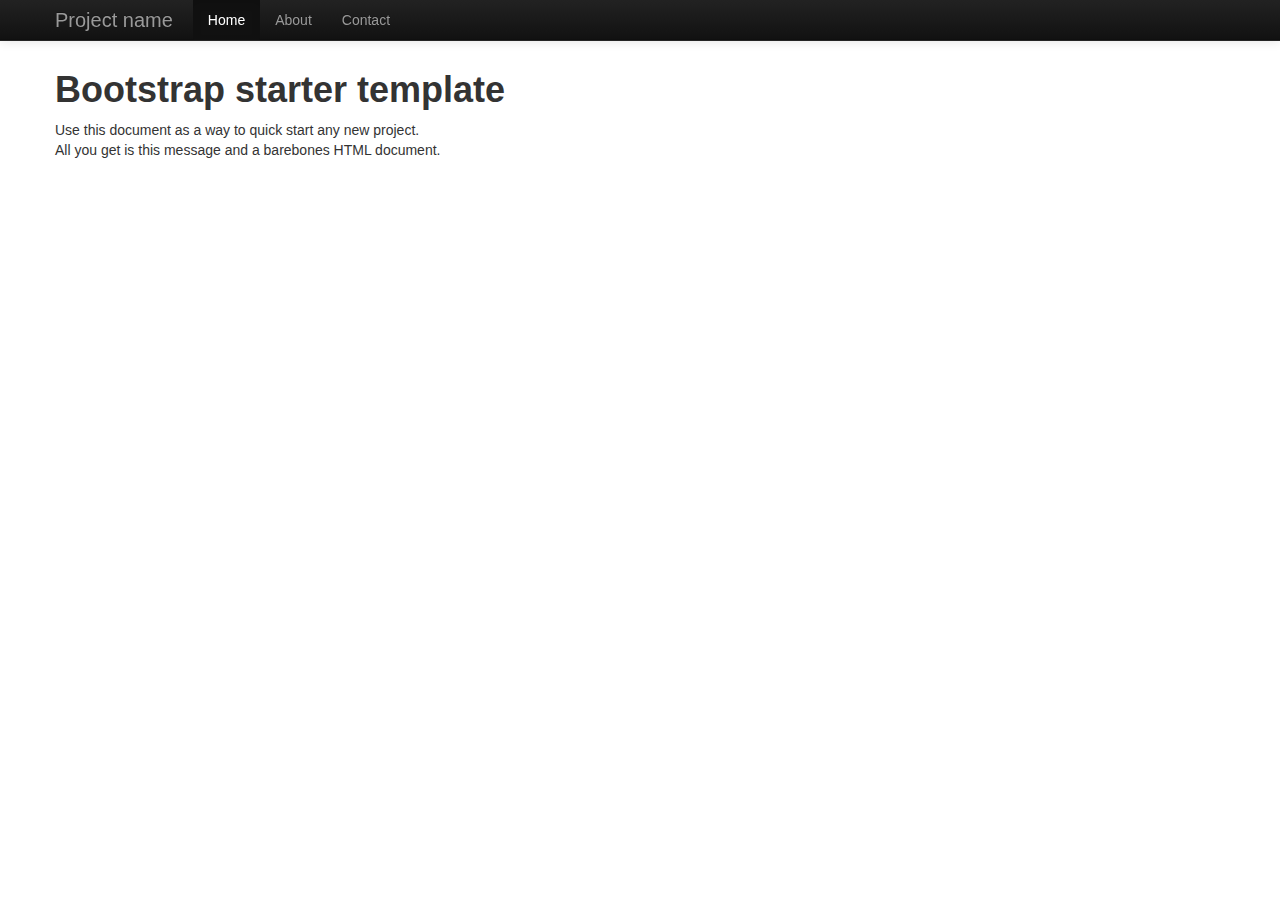
<file: docs/examples/starter-template.html>
<!DOCTYPE html>
<html lang="en">
  <head>
    <meta charset="utf-8">
    <title>Bootstrap, from Twitter</title>
    <meta name="viewport" content="width=device-width, initial-scale=1.0">
    <meta name="description" content="">
    <meta name="author" content="">

    <!-- Le styles -->
    <link href="../assets/css/bootstrap.css" rel="stylesheet">
    <style>
      body {
        padding-top: 60px; /* 60px to make the container go all the way to the bottom of the topbar */
      }
    </style>
    <link href="../assets/css/bootstrap-responsive.css" rel="stylesheet">

    <!-- Le HTML5 shim, for IE6-8 support of HTML5 elements -->
    <!--[if lt IE 9]>
      <script src="http://html5shim.googlecode.com/svn/trunk/html5.js"></script>
    <![endif]-->

    <!-- Le fav and touch icons -->
    <link rel="shortcut icon" href="../assets/ico/favicon.ico">
    <link rel="apple-touch-icon-precomposed" sizes="144x144" href="../assets/ico/apple-touch-icon-144-precomposed.png">
    <link rel="apple-touch-icon-precomposed" sizes="114x114" href="../assets/ico/apple-touch-icon-114-precomposed.png">
    <link rel="apple-touch-icon-precomposed" sizes="72x72" href="../assets/ico/apple-touch-icon-72-precomposed.png">
    <link rel="apple-touch-icon-precomposed" href="../assets/ico/apple-touch-icon-57-precomposed.png">
  </head>

  <body>

    <div class="navbar navbar-inverse navbar-fixed-top">
      <div class="navbar-inner">
        <div class="container">
          <a class="btn btn-navbar" data-toggle="collapse" data-target=".nav-collapse">
            <span class="icon-bar"></span>
            <span class="icon-bar"></span>
            <span class="icon-bar"></span>
          </a>
          <a class="brand" href="#">Project name</a>
          <div class="nav-collapse collapse">
            <ul class="nav">
              <li class="active"><a href="#">Home</a></li>
              <li><a href="#about">About</a></li>
              <li><a href="#contact">Contact</a></li>
            </ul>
          </div><!--/.nav-collapse -->
        </div>
      </div>
    </div>

    <div class="container">

      <h1>Bootstrap starter template</h1>
      <p>Use this document as a way to quick start any new project.<br> All you get is this message and a barebones HTML document.</p>

    </div> <!-- /container -->

    <!-- Le javascript
    ================================================== -->
    <!-- Placed at the end of the document so the pages load faster -->
    <script src="../assets/js/jquery.js"></script>
    <script src="../assets/js/bootstrap-transition.js"></script>
    <script src="../assets/js/bootstrap-alert.js"></script>
    <script src="../assets/js/bootstrap-modal.js"></script>
    <script src="../assets/js/bootstrap-dropdown.js"></script>
    <script src="../assets/js/bootstrap-scrollspy.js"></script>
    <script src="../assets/js/bootstrap-tab.js"></script>
    <script src="../assets/js/bootstrap-tooltip.js"></script>
    <script src="../assets/js/bootstrap-popover.js"></script>
    <script src="../assets/js/bootstrap-button.js"></script>
    <script src="../assets/js/bootstrap-collapse.js"></script>
    <script src="../assets/js/bootstrap-carousel.js"></script>
    <script src="../assets/js/bootstrap-typeahead.js"></script>

  </body>
</html>
</file>
<file: docs/assets/js/google-code-prettify/prettify.css>
.com { color: #93a1a1; }
.lit { color: #195f91; }
.pun, .opn, .clo { color: #93a1a1; }
.fun { color: #dc322f; }
.str, .atv { color: #D14; }
.kwd, .prettyprint .tag { color: #1e347b; }
.typ, .atn, .dec, .var { color: teal; }
.pln { color: #48484c; }

.prettyprint {
  padding: 8px;
  background-color: #f7f7f9;
  border: 1px solid #e1e1e8;
}
.prettyprint.linenums {
  -webkit-box-shadow: inset 40px 0 0 #fbfbfc, inset 41px 0 0 #ececf0;
     -moz-box-shadow: inset 40px 0 0 #fbfbfc, inset 41px 0 0 #ececf0;
          box-shadow: inset 40px 0 0 #fbfbfc, inset 41px 0 0 #ececf0;
}

/* Specify class=linenums on a pre to get line numbering */
ol.linenums {
  margin: 0 0 0 33px; /* IE indents via margin-left */
}
ol.linenums li {
  padding-left: 12px;
  color: #bebec5;
  line-height: 20px;
  text-shadow: 0 1px 0 #fff;
}
</file>
<file: docs/assets/css/docs.css>
/* Add additional stylesheets below
-------------------------------------------------- */
/*
  Bootstrap's documentation styles
  Special styles for presenting Bootstrap's documentation and examples
*/



/* Body and structure
-------------------------------------------------- */

body {
  position: relative;
  padding-top: 40px;
}

/* Code in headings */
h3 code {
  font-size: 14px;
  font-weight: normal;
}



/* Tweak navbar brand link to be super sleek
-------------------------------------------------- */

body > .navbar {
  font-size: 13px;
}

/* Change the docs' brand */
body > .navbar .brand {
  padding-right: 0;
  padding-left: 0;
  margin-left: 20px;
  float: right;
  font-weight: bold;
  color: #000;
  text-shadow: 0 1px 0 rgba(255,255,255,.1), 0 0 30px rgba(255,255,255,.125);
  -webkit-transition: all .2s linear;
     -moz-transition: all .2s linear;
          transition: all .2s linear;
}
body > .navbar .brand:hover {
  text-decoration: none;
  text-shadow: 0 1px 0 rgba(255,255,255,.1), 0 0 30px rgba(255,255,255,.4);
}


/* Sections
-------------------------------------------------- */

/* padding for in-page bookmarks and fixed navbar */
section {
  padding-top: 30px;
}
section > .page-header,
section > .lead {
  color: #5a5a5a;
}
section > ul li {
  margin-bottom: 5px;
}

/* Separators (hr) */
.bs-docs-separator {
  margin: 40px 0 39px;
}

/* Faded out hr */
hr.soften {
  height: 1px;
  margin: 70px 0;
  background-image: -webkit-linear-gradient(left, rgba(0,0,0,0), rgba(0,0,0,.1), rgba(0,0,0,0));
  background-image:    -moz-linear-gradient(left, rgba(0,0,0,0), rgba(0,0,0,.1), rgba(0,0,0,0));
  background-image:     -ms-linear-gradient(left, rgba(0,0,0,0), rgba(0,0,0,.1), rgba(0,0,0,0));
  background-image:      -o-linear-gradient(left, rgba(0,0,0,0), rgba(0,0,0,.1), rgba(0,0,0,0));
  border: 0;
}



/* Jumbotrons
-------------------------------------------------- */

/* Base class
------------------------- */
.jumbotron {
  position: relative;
  padding: 40px 0;
  color: #fff;
  text-align: center;
  text-shadow: 0 1px 3px rgba(0,0,0,.4), 0 0 30px rgba(0,0,0,.075);
  background: #020031; /* Old browsers */
  background: -moz-linear-gradient(45deg,  #020031 0%, #6d3353 100%); /* FF3.6+ */
  background: -webkit-gradient(linear, left bottom, right top, color-stop(0%,#020031), color-stop(100%,#6d3353)); /* Chrome,Safari4+ */
  background: -webkit-linear-gradient(45deg,  #020031 0%,#6d3353 100%); /* Chrome10+,Safari5.1+ */
  background: -o-linear-gradient(45deg,  #020031 0%,#6d3353 100%); /* Opera 11.10+ */
  background: -ms-linear-gradient(45deg,  #020031 0%,#6d3353 100%); /* IE10+ */
  background: linear-gradient(45deg,  #020031 0%,#6d3353 100%); /* W3C */
  filter: progid:DXImageTransform.Microsoft.gradient( startColorstr='#020031', endColorstr='#6d3353',GradientType=1 ); /* IE6-9 fallback on horizontal gradient */
  -webkit-box-shadow: inset 0 3px 7px rgba(0,0,0,.2), inset 0 -3px 7px rgba(0,0,0,.2);
     -moz-box-shadow: inset 0 3px 7px rgba(0,0,0,.2), inset 0 -3px 7px rgba(0,0,0,.2);
          box-shadow: inset 0 3px 7px rgba(0,0,0,.2), inset 0 -3px 7px rgba(0,0,0,.2);
}
.jumbotron h1 {
  font-size: 80px;
  font-weight: bold;
  letter-spacing: -1px;
  line-height: 1;
}
.jumbotron p {
  font-size: 24px;
  font-weight: 300;
  line-height: 30px;
  margin-bottom: 30px;
}

/* Link styles (used on .masthead-links as well) */
.jumbotron a {
  color: #fff;
  color: rgba(255,255,255,.5);
  -webkit-transition: all .2s ease-in-out;
     -moz-transition: all .2s ease-in-out;
          transition: all .2s ease-in-out;
}
.jumbotron a:hover {
  color: #fff;
  text-shadow: 0 0 10px rgba(255,255,255,.25);
}

/* Download button */
.masthead .btn {
  padding: 14px 24px;
  font-size: 24px;
  font-weight: 200;
  color: #fff; /* redeclare to override the `.jumbotron a` */
  border: 0;
  -webkit-border-radius: 6px;
     -moz-border-radius: 6px;
          border-radius: 6px;
  -webkit-box-shadow: inset 0 1px 0 rgba(255,255,255,.1), 0 1px 5px rgba(0,0,0,.25);
     -moz-box-shadow: inset 0 1px 0 rgba(255,255,255,.1), 0 1px 5px rgba(0,0,0,.25);
          box-shadow: inset 0 1px 0 rgba(255,255,255,.1), 0 1px 5px rgba(0,0,0,.25);
  -webkit-transition: none;
     -moz-transition: none;
          transition: none;
}
.masthead .btn:hover {
  -webkit-box-shadow: inset 0 1px 0 rgba(255,255,255,.1), 0 1px 5px rgba(0,0,0,.25);
     -moz-box-shadow: inset 0 1px 0 rgba(255,255,255,.1), 0 1px 5px rgba(0,0,0,.25);
          box-shadow: inset 0 1px 0 rgba(255,255,255,.1), 0 1px 5px rgba(0,0,0,.25);
}
.masthead .btn:active {
  -webkit-box-shadow: inset 0 2px 4px rgba(0,0,0,.1), 0 1px 0 rgba(255,255,255,.1);
     -moz-box-shadow: inset 0 2px 4px rgba(0,0,0,.1), 0 1px 0 rgba(255,255,255,.1);
          box-shadow: inset 0 2px 4px rgba(0,0,0,.1), 0 1px 0 rgba(255,255,255,.1);
}


/* Pattern overlay
------------------------- */
.jumbotron .container {
  position: relative;
  z-index: 2;
}
.jumbotron:after {
  content: '';
  display: block;
  position: absolute;
  top: 0;
  right: 0;
  bottom: 0;
  left: 0;
  background: url(../img/bs-docs-masthead-pattern.png) repeat center center;
  opacity: .4;
}

/* Masthead (docs home)
------------------------- */
.masthead {
  padding: 70px 0 80px;
  margin-bottom: 0;
  color: #fff;
}
.masthead h1 {
  font-size: 120px;
  line-height: 1;
  letter-spacing: -2px;
}
.masthead p {
  font-size: 40px;
  font-weight: 200;
  line-height: 1.25;
}

/* Textual links in masthead */
.masthead-links {
  margin: 0;
  list-style: none;
}
.masthead-links li {
  display: inline;
  padding: 0 10px;
  color: rgba(255,255,255,.25);
}

/* Social proof buttons from GitHub & Twitter */
.bs-docs-social {
  padding: 15px 0;
  text-align: center;
  background-color: #f5f5f5;
  border-top: 1px solid #fff;
  border-bottom: 1px solid #ddd;
}

/* Quick links on Home */
.bs-docs-social-buttons {
  margin-left: 0;
  margin-bottom: 0;
  padding-left: 0;
  list-style: none;
}
.bs-docs-social-buttons li {
  display: inline-block;
  padding: 5px 8px;
  line-height: 1;
  *display: inline;
  *zoom: 1;
}

/* Subhead (other pages)
------------------------- */
.subhead {
  text-align: left;
  border-bottom: 1px solid #ddd;
}
.subhead h1 {
  font-size: 60px;
}
.subhead p {
  margin-bottom: 20px;
}
.subhead .navbar {
  display: none;
}



/* Marketing section of Overview
-------------------------------------------------- */

.marketing {
  text-align: center;
  color: #5a5a5a;
}
.marketing h1 {
  margin: 60px 0 10px;
  font-size: 60px;
  font-weight: 200;
  line-height: 1;
  letter-spacing: -1px;
}
.marketing h2 {
  font-weight: 200;
  margin-bottom: 5px;
}
.marketing p {
  font-size: 16px;
  line-height: 1.5;
}
.marketing .marketing-byline {
  margin-bottom: 40px;
  font-size: 20px;
  font-weight: 300;
  line-height: 25px;
  color: #999;
}
.marketing img {
  display: block;
  margin: 0 auto 30px;
}



/* Footer
-------------------------------------------------- */

.footer {
  padding: 70px 0;
  margin-top: 70px;
  border-top: 1px solid #e5e5e5;
  background-color: #f5f5f5;
}
.footer p {
  margin-bottom: 0;
  color: #777;
}
.footer-links {
  margin: 10px 0;
}
.footer-links li {
  display: inline;
  margin-right: 10px;
}



/* Special grid styles
-------------------------------------------------- */

.show-grid {
  margin-top: 10px;
  margin-bottom: 20px;
}
.show-grid [class*="span"] {
  background-color: #eee;
  text-align: center;
  -webkit-border-radius: 3px;
     -moz-border-radius: 3px;
          border-radius: 3px;
  min-height: 40px;
  line-height: 40px;
}
.show-grid:hover [class*="span"] {
  background: #ddd;
}
.show-grid .show-grid {
  margin-top: 0;
  margin-bottom: 0;
}
.show-grid .show-grid [class*="span"] {
  background-color: #ccc;
}



/* Mini layout previews
-------------------------------------------------- */
.mini-layout {
  border: 1px solid #ddd;
  -webkit-border-radius: 6px;
     -moz-border-radius: 6px;
          border-radius: 6px;
  -webkit-box-shadow: 0 1px 2px rgba(0,0,0,.075);
     -moz-box-shadow: 0 1px 2px rgba(0,0,0,.075);
          box-shadow: 0 1px 2px rgba(0,0,0,.075);
}
.mini-layout,
.mini-layout .mini-layout-body,
.mini-layout.fluid .mini-layout-sidebar {
  height: 300px;
}
.mini-layout {
  margin-bottom: 20px;
  padding: 9px;
}
.mini-layout div {
  -webkit-border-radius: 3px;
     -moz-border-radius: 3px;
          border-radius: 3px;
}
.mini-layout .mini-layout-body {
  background-color: #dceaf4;
  margin: 0 auto;
  width: 70%;
}
.mini-layout.fluid .mini-layout-sidebar,
.mini-layout.fluid .mini-layout-header,
.mini-layout.fluid .mini-layout-body {
  float: left;
}
.mini-layout.fluid .mini-layout-sidebar {
  background-color: #bbd8e9;
  width: 20%;
}
.mini-layout.fluid .mini-layout-body {
  width: 77.5%;
  margin-left: 2.5%;
}



/* Download page
-------------------------------------------------- */

.download .page-header {
  margin-top: 36px;
}
.page-header .toggle-all {
  margin-top: 5px;
}

/* Space out h3s when following a section */
.download h3 {
  margin-bottom: 5px;
}
.download-builder input + h3,
.download-builder .checkbox + h3 {
  margin-top: 9px;
}

/* Fields for variables */
.download-builder input[type=text] {
  margin-bottom: 9px;
  font-family: Menlo, Monaco, "Courier New", monospace;
  font-size: 12px;
  color: #d14;
}
.download-builder input[type=text]:focus {
  background-color: #fff;
}

/* Custom, larger checkbox labels */
.download .checkbox {
  padding: 6px 10px 6px 25px;
  font-size: 13px;
  line-height: 18px;
  color: #555;
  background-color: #f9f9f9;
  -webkit-border-radius: 3px;
     -moz-border-radius: 3px;
          border-radius: 3px;
  cursor: pointer;
}
.download .checkbox:hover {
  color: #333;
  background-color: #f5f5f5;
}
.download .checkbox small {
  font-size: 12px;
  color: #777;
}

/* Variables section */
#variables label {
  margin-bottom: 0;
}

/* Giant download button */
.download-btn {
  margin: 36px 0 108px;
}
#download p,
#download h4 {
  max-width: 50%;
  margin: 0 auto;
  color: #999;
  text-align: center;
}
#download h4 {
  margin-bottom: 0;
}
#download p {
  margin-bottom: 18px;
}
.download-btn .btn {
  display: block;
  width: auto;
  padding: 19px 24px;
  margin-bottom: 27px;
  font-size: 30px;
  line-height: 1;
  text-align: center;
  -webkit-border-radius: 6px;
     -moz-border-radius: 6px;
          border-radius: 6px;
}



/* Misc
-------------------------------------------------- */

/* Make tables spaced out a bit more */
h2 + table,
h3 + table,
h4 + table,
h2 + .row {
  margin-top: 5px;
}

/* Example sites showcase */
.example-sites {
  xmargin-left: 20px;
}
.example-sites img {
  max-width: 100%;
  margin: 0 auto;
}

.scrollspy-example {
  height: 200px;
  overflow: auto;
  position: relative;
}


/* Fake the :focus state to demo it */
.focused {
  border-color: rgba(82,168,236,.8);
  -webkit-box-shadow: inset 0 1px 3px rgba(0,0,0,.1), 0 0 8px rgba(82,168,236,.6);
     -moz-box-shadow: inset 0 1px 3px rgba(0,0,0,.1), 0 0 8px rgba(82,168,236,.6);
          box-shadow: inset 0 1px 3px rgba(0,0,0,.1), 0 0 8px rgba(82,168,236,.6);
  outline: 0;
}

/* For input sizes, make them display block */
.docs-input-sizes select,
.docs-input-sizes input[type=text] {
  display: block;
  margin-bottom: 9px;
}

/* Icons
------------------------- */
.the-icons {
  margin-left: 0;
  list-style: none;
}
.the-icons li {
  float: left;
  width: 25%;
  line-height: 25px;
}
.the-icons i:hover {
  background-color: rgba(255,0,0,.25);
}

/* Example page
------------------------- */
.bootstrap-examples p {
  font-size: 13px;
  line-height: 18px;
}
.bootstrap-examples .thumbnail {
  margin-bottom: 9px;
  background-color: #fff;
}



/* Bootstrap code examples
-------------------------------------------------- */

/* Base class */
.bs-docs-example {
  position: relative;
  margin: 15px 0;
  padding: 39px 19px 14px;
  *padding-top: 19px;
  background-color: #fff;
  border: 1px solid #ddd;
  -webkit-border-radius: 4px;
     -moz-border-radius: 4px;
          border-radius: 4px;
}

/* Echo out a label for the example */
.bs-docs-example:after {
  content: "Example";
  position: absolute;
  top: -1px;
  left: -1px;
  padding: 3px 7px;
  font-size: 12px;
  font-weight: bold;
  background-color: #f5f5f5;
  border: 1px solid #ddd;
  color: #9da0a4;
  -webkit-border-radius: 4px 0 4px 0;
     -moz-border-radius: 4px 0 4px 0;
          border-radius: 4px 0 4px 0;
}

/* Remove spacing between an example and it's code */
.bs-docs-example + .prettyprint {
  margin-top: -20px;
  padding-top: 15px;
}

/* Tweak examples
------------------------- */
.bs-docs-example > p:last-child {
  margin-bottom: 0;
}
.bs-docs-example .table,
.bs-docs-example .progress,
.bs-docs-example .well,
.bs-docs-example .alert,
.bs-docs-example .hero-unit,
.bs-docs-example .pagination,
.bs-docs-example .navbar,
.bs-docs-example > .nav,
.bs-docs-example blockquote {
  margin-bottom: 5px;
}
.bs-docs-example .pagination {
  margin-top: 0;
}
.bs-navbar-top-example,
.bs-navbar-bottom-example {
  z-index: 1;
  padding: 0;
  height: 90px;
  overflow: hidden; /* cut the drop shadows off */
}
.bs-navbar-top-example .navbar-fixed-top,
.bs-navbar-bottom-example .navbar-fixed-bottom {
  margin-left: 0;
  margin-right: 0;
}
.bs-navbar-top-example {
  -webkit-border-radius: 0 0 4px 4px;
     -moz-border-radius: 0 0 4px 4px;
          border-radius: 0 0 4px 4px;
}
.bs-navbar-top-example:after {
  top: auto;
  bottom: -1px;
  -webkit-border-radius: 0 4px 0 4px;
     -moz-border-radius: 0 4px 0 4px;
          border-radius: 0 4px 0 4px;
}
.bs-navbar-bottom-example {
  -webkit-border-radius: 4px 4px 0 0;
     -moz-border-radius: 4px 4px 0 0;
          border-radius: 4px 4px 0 0;
}
.bs-navbar-bottom-example .navbar {
  margin-bottom: 0;
}
form.bs-docs-example {
  padding-bottom: 19px;
}

/* Images */
.bs-docs-example-images img {
  margin: 10px;
  display: inline-block;
}

/* Tooltips */
.bs-docs-tooltip-examples {
  text-align: center;
  margin: 0 0 10px;
  list-style: none;
}
.bs-docs-tooltip-examples li {
  display: inline;
  padding: 0 10px;
}

/* Popovers */
.bs-docs-example-popover {
  padding-bottom: 24px;
  background-color: #f9f9f9;
}
.bs-docs-example-popover .popover {
  position: relative;
  display: block;
  float: left;
  width: 260px;
  margin: 20px;
}



/* Responsive docs
-------------------------------------------------- */

/* Utility classes table
------------------------- */
.responsive-utilities th small {
  display: block;
  font-weight: normal;
  color: #999;
}
.responsive-utilities tbody th {
  font-weight: normal;
}
.responsive-utilities td {
  text-align: center;
}
.responsive-utilities td.is-visible {
  color: #468847;
  background-color: #dff0d8 !important;
}
.responsive-utilities td.is-hidden {
  color: #ccc;
  background-color: #f9f9f9 !important;
}

/* Responsive tests
------------------------- */
.responsive-utilities-test {
  margin-top: 5px;
  margin-left: 0;
  list-style: none;
  overflow: hidden; /* clear floats */
}
.responsive-utilities-test li {
  position: relative;
  float: left;
  width: 25%;
  height: 43px;
  font-size: 14px;
  font-weight: bold;
  line-height: 43px;
  color: #999;
  text-align: center;
  border: 1px solid #ddd;
  -webkit-border-radius: 4px;
     -moz-border-radius: 4px;
          border-radius: 4px;
}
.responsive-utilities-test li + li {
  margin-left: 10px;
}
.responsive-utilities-test span {
  position: absolute;
  top:    -1px;
  left:   -1px;
  right:  -1px;
  bottom: -1px;
  -webkit-border-radius: 4px;
     -moz-border-radius: 4px;
          border-radius: 4px;
}
.responsive-utilities-test span {
  color: #468847;
  background-color: #dff0d8;
  border: 1px solid #d6e9c6;
}



/* Sidenav for Docs
-------------------------------------------------- */

.bs-docs-sidenav {
  width: 228px;
  margin: 30px 0 0;
  padding: 0;
  background-color: #fff;
  -webkit-border-radius: 6px;
     -moz-border-radius: 6px;
          border-radius: 6px;
  -webkit-box-shadow: 0 1px 4px rgba(0,0,0,.065);
     -moz-box-shadow: 0 1px 4px rgba(0,0,0,.065);
          box-shadow: 0 1px 4px rgba(0,0,0,.065);
}
.bs-docs-sidenav > li > a {
  display: block;
  *width: 190px;
  margin: 0 0 -1px;
  padding: 8px 14px;
  border: 1px solid #e5e5e5;
}
.bs-docs-sidenav > li:first-child > a {
  -webkit-border-radius: 6px 6px 0 0;
     -moz-border-radius: 6px 6px 0 0;
          border-radius: 6px 6px 0 0;
}
.bs-docs-sidenav > li:last-child > a {
  -webkit-border-radius: 0 0 6px 6px;
     -moz-border-radius: 0 0 6px 6px;
          border-radius: 0 0 6px 6px;
}
.bs-docs-sidenav > .active > a {
  position: relative;
  z-index: 2;
  padding: 9px 15px;
  border: 0;
  text-shadow: 0 1px 0 rgba(0,0,0,.15);
  -webkit-box-shadow: inset 1px 0 0 rgba(0,0,0,.1), inset -1px 0 0 rgba(0,0,0,.1);
     -moz-box-shadow: inset 1px 0 0 rgba(0,0,0,.1), inset -1px 0 0 rgba(0,0,0,.1);
          box-shadow: inset 1px 0 0 rgba(0,0,0,.1), inset -1px 0 0 rgba(0,0,0,.1);
}
/* Chevrons */
.bs-docs-sidenav .icon-chevron-right {
  float: right;
  margin-top: 2px;
  margin-right: -6px;
  opacity: .25;
}
.bs-docs-sidenav > li > a:hover {
  background-color: #f5f5f5;
}
.bs-docs-sidenav a:hover .icon-chevron-right {
  opacity: .5;
}
.bs-docs-sidenav .active .icon-chevron-right,
.bs-docs-sidenav .active a:hover .icon-chevron-right {
  background-image: url(../img/glyphicons-halflings-white.png);
  opacity: 1;
}
.bs-docs-sidenav.affix {
  top: 40px;
}
.bs-docs-sidenav.affix-bottom {
  position: absolute;
  top: auto;
  bottom: 270px;
}




/* Responsive
-------------------------------------------------- */

/* Desktop large
------------------------- */
@media (min-width: 1200px) {
  .bs-docs-container {
    max-width: 970px;
  }
  .bs-docs-sidenav {
    width: 258px;
  }
}

/* Desktop
------------------------- */
@media (max-width: 980px) {
  /* Unfloat brand */
  body > .navbar-fixed-top .brand {
    float: left;
    margin-left: 0;
    padding-left: 10px;
    padding-right: 10px;
  }

  /* Inline-block quick links for more spacing */
  .quick-links li {
    display: inline-block;
    margin: 5px;
  }

  /* When affixed, space properly */
  .bs-docs-sidenav {
    top: 0;
    margin-top: 30px;
    margin-right: 0;
  }
}

/* Tablet to desktop
------------------------- */
@media (min-width: 768px) and (max-width: 980px) {
  /* Remove any padding from the body */
  body {
    padding-top: 0;
  }
  /* Widen masthead and social buttons to fill body padding */
  .jumbotron {
    margin-top: -20px; /* Offset bottom margin on .navbar */
  }
  /* Adjust sidenav width */
  .bs-docs-sidenav {
    width: 166px;
    margin-top: 20px;
  }
  .bs-docs-sidenav.affix {
    top: 0;
  }
}

/* Tablet
------------------------- */
@media (max-width: 767px) {
  /* Remove any padding from the body */
  body {
    padding-top: 0;
  }

  /* Widen masthead and social buttons to fill body padding */
  .jumbotron {
    padding: 40px 20px;
    margin-top:   -20px; /* Offset bottom margin on .navbar */
    margin-right: -20px;
    margin-left:  -20px;
  }
  .masthead h1 {
    font-size: 90px;
  }
  .masthead p,
  .masthead .btn {
    font-size: 24px;
  }
  .marketing .span4 {
    margin-bottom: 40px;
  }
  .bs-docs-social {
    margin: 0 -20px;
  }

  /* Space out the show-grid examples */
  .show-grid [class*="span"] {
    margin-bottom: 5px;
  }

  /* Sidenav */
  .bs-docs-sidenav {
    width: auto;
    margin-bottom: 20px;
  }
  .bs-docs-sidenav.affix {
    position: static;
    width: auto;
    top: 0;
  }

  /* Unfloat the back to top link in footer */
  .footer {
    margin-left: -20px;
    margin-right: -20px;
    padding-left: 20px;
    padding-right: 20px;
  }
  .footer p {
    margin-bottom: 9px;
  }
}

/* Landscape phones
------------------------- */
@media (max-width: 480px) {
  /* Remove padding above jumbotron */
  body {
    padding-top: 0;
  }

  /* Change up some type stuff */
  h2 small {
    display: block;
  }

  /* Downsize the jumbotrons */
  .jumbotron h1 {
    font-size: 60px;
  }
  .jumbotron p,
  .jumbotron .btn {
    font-size: 20px;
  }
  .jumbotron .btn {
    display: block;
    margin: 0 auto;
  }

  /* center align subhead text like the masthead */
  .subhead h1,
  .subhead p {
    text-align: center;
  }

  /* Marketing on home */
  .marketing h1 {
    font-size: 40px;
  }

  /* center example sites */
  .example-sites {
    margin-left: 0;
  }
  .example-sites > li {
    float: none;
    display: block;
    max-width: 280px;
    margin: 0 auto 18px;
    text-align: center;
  }
  .example-sites .thumbnail > img {
    max-width: 270px;
  }

  /* Do our best to make tables work in narrow viewports */
  table code {
    white-space: normal;
    word-wrap: break-word;
    word-break: break-all;
  }

  /* Modal example */
  .modal-example .modal {
    position: relative;
    top: auto;
    right: auto;
    bottom: auto;
    left: auto;
  }

  /* Unfloat the back to top in footer to prevent odd text wrapping */
  .footer .pull-right {
    float: none;
  }
}
</file>
